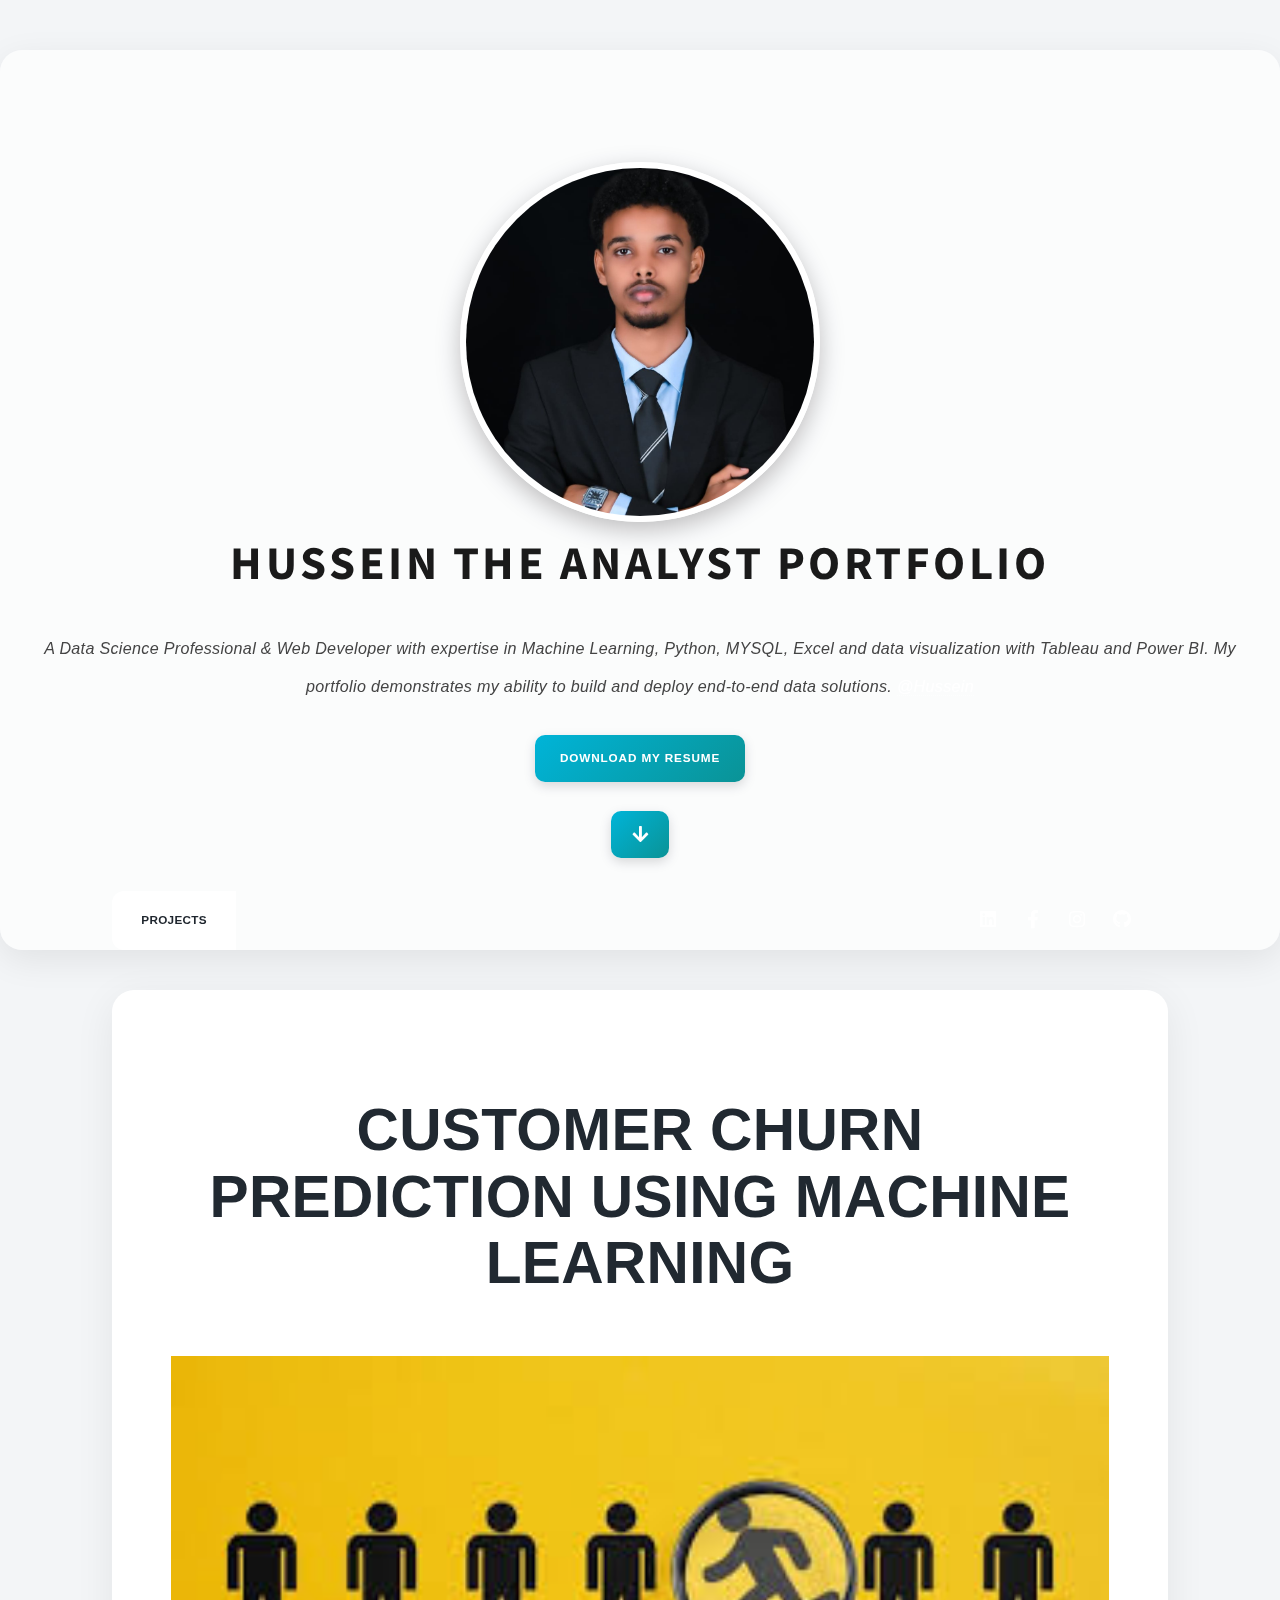
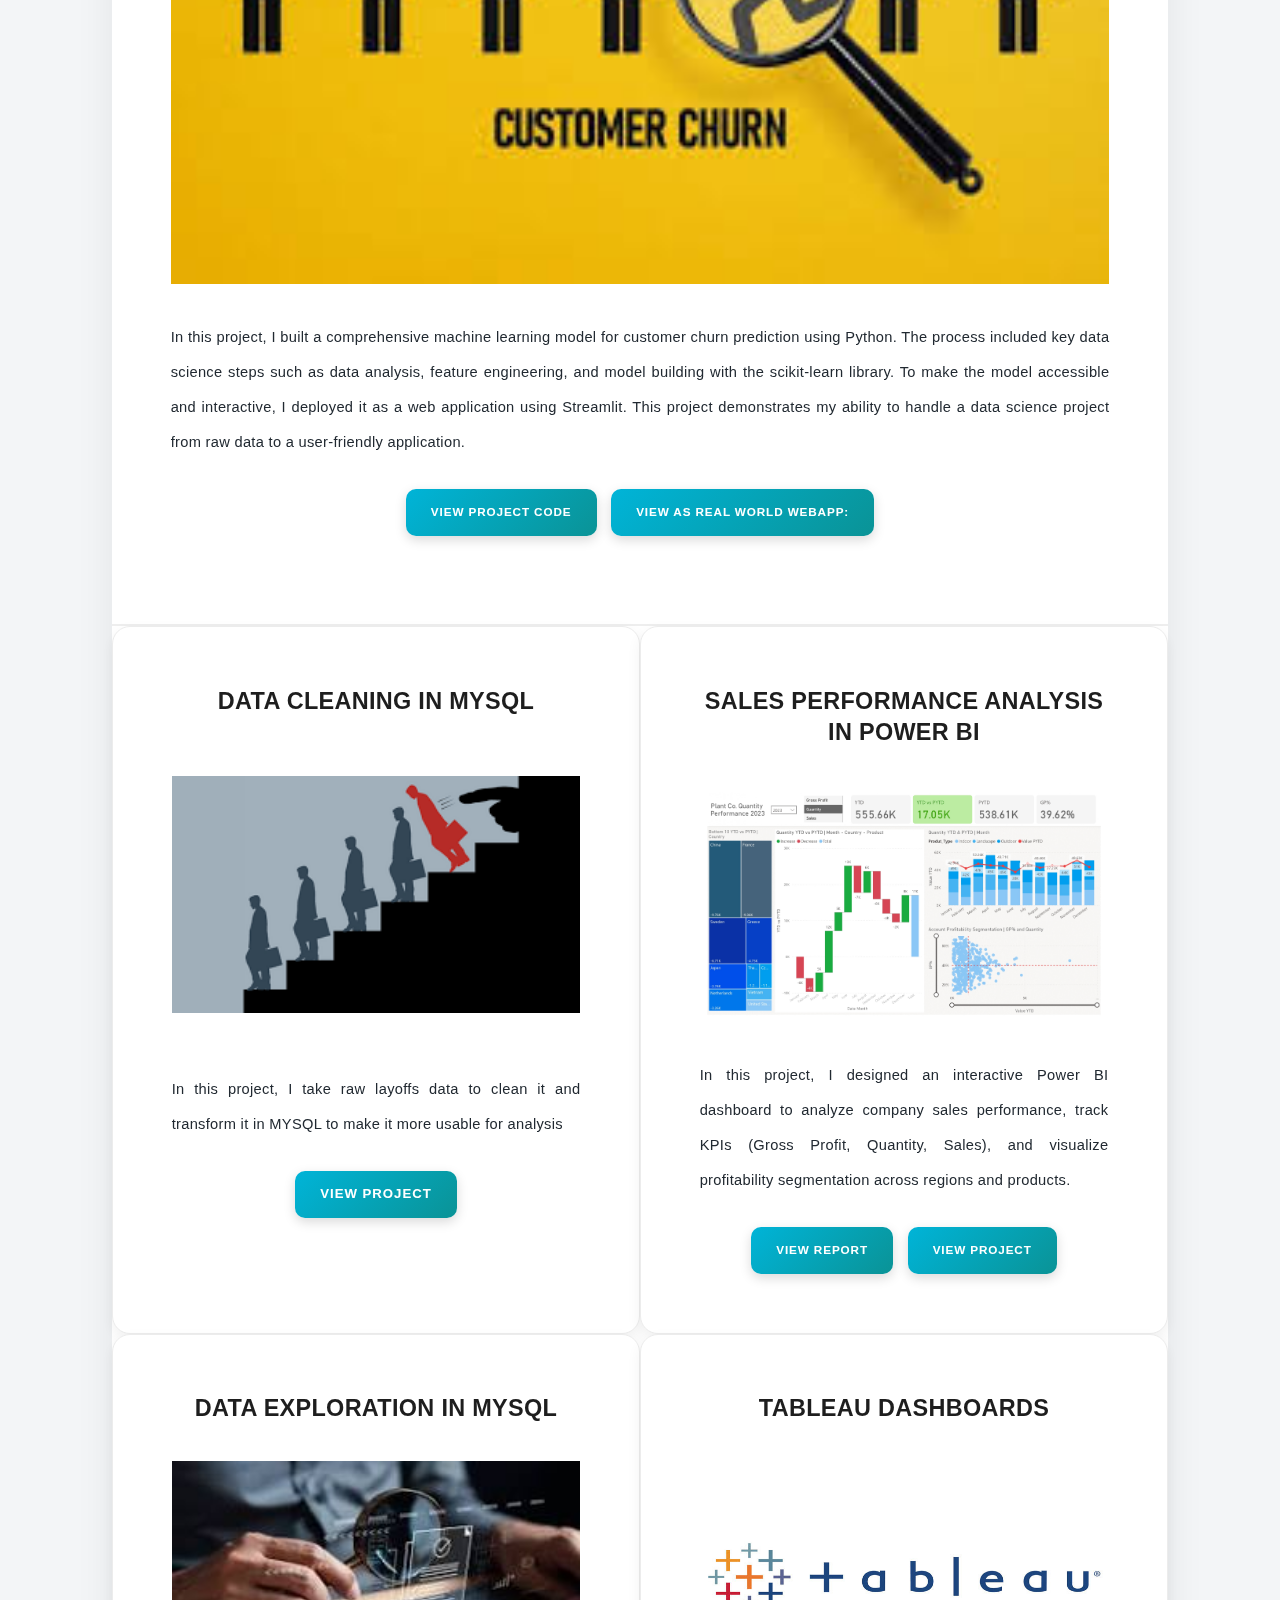
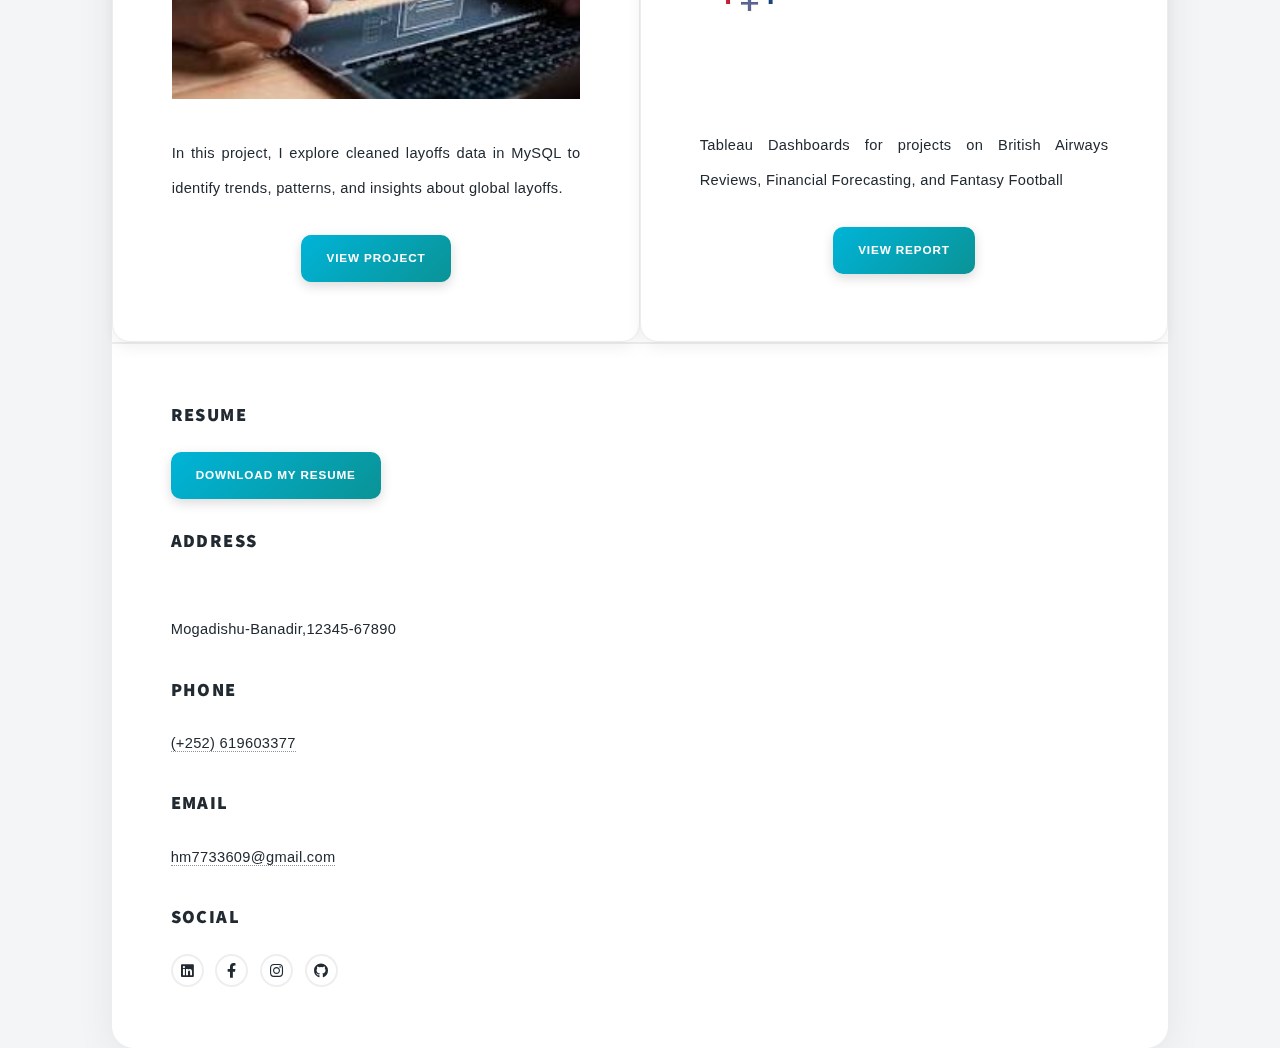
<file: index.html>
<!DOCTYPE HTML>
<html>
	<head>
		<title>Hussein The Analyst Portfolio</title>
		<meta charset="utf-8" />
		<meta name="viewport" content="width=device-width, initial-scale=1, user-scalable=no" />
		<link rel="stylesheet" href="assets/css/main.css" />
		<noscript><link rel="stylesheet" href="assets/css/noscript.css" /></noscript>
	</head>
	<body class="is-preload">

		<!-- Wrapper -->
			
				<!-- Intro -->
					<div id="intro">
						<img src="images/profile.jpg" alt="Profile Picture" class="profile-pic" />
						<h1>HUSSEIN THE ANALYST PORTFOLIO
						</h1>
						<p>A Data Science Professional & Web Developer with expertise in Machine Learning, Python, MYSQL, Excel and data visualization with Tableau and Power BI.  My portfolio demonstrates my ability to build and deploy end-to-end data solutions. <a href="www.linkedin.com/in/hussein-mohammed-aa396325b">@Hussein</a> </p>
						<ul class="actions">
    						<li><a href="files/resume.pdf" class="button" >Download My Resume</a></li>
						</ul>
						<ul class="actions">
							<li><a href="#header" class="button icon solid solo fa-arrow-down scrolly">Continue</a></li>
						</ul>
					</div>

				<!-- Header -->
					<header id="header">
						
					</header>

				<!-- Nav -->
					<nav id="nav">
						<ul class="links">
							<li class="active"><a href="index.html">Projects</a></li>
						</ul>
						<ul class="icons">
									<li><a href="https://www.linkedin.com/in/hussein-mohammed-aa396325b/" class="icon brands alt fa-linkedin"><span class="label">LinkedIn</span></a></li>
									<li><a href="https://www.facebook.com/profile.php?id=100015696407317&ref=_ig_profile_ac" class="icon brands alt fa-facebook-f"><span class="label">Facebook</span></a></li>
									<li><a href="https://www.instagram.com/zein_moha_/" class="icon brands alt fa-instagram"><span class="label">Instagram</span></a></li>
									<li><a href="https://github.com/HusseinDirie" class="icon brands alt fa-github"><span class="label">GitHub</span></a></li>
						</ul>
					</nav>

				<!-- Main -->
					<div id="main">

						<!-- Featured Post -->
							<article class="post featured">
								<header class="major">
									<h2><a href="#">Customer Churn Prediction Using Machine Learning<br />	
										</a></h2>
									</header>
									<a href="#" class="image fit"><img src="images/pic04.png" alt="" /></a>
									<p>In this project, I built a comprehensive machine learning model for customer churn prediction using Python. The process included key data science steps such as data analysis, feature engineering, and model building with the scikit-learn library. To make the model accessible and interactive, I deployed it as a web application using Streamlit. This project demonstrates my ability to handle a data science project from raw data to a user-friendly application.</p>
									<ul class="actions special">
										<li><a href="https://github.com/HusseinDirie/Customer_Churn_Prediction_Using_Machine_Learning" class="button">View Project Code</a></li>
										<li><a href="https://churn-prediction-using-ml.streamlit.app/" class="button">View as real world webapp:</a></li>
									</ul>
									
							</article>

						<!-- Posts -->
							<section class="posts">
								<article>
									<header>
										<h2><a href="#">Data Cleaning in MYSQL<br/>
									</a></h2>
								</header>
								<a href="https://github.com/HusseinDirie/PortfolioProjects/blob/main/Portfolio%20Project%20-%20Data%20Cleaning.sql" class="image main"><img src="images/pic01.png" alt="" /></a>
								<p>In this project, I take raw layoffs data to clean it and transform it in MYSQL to make it more usable for analysis</p>
								<ul class="actions special">
									<li><a href="https://github.com/HusseinDirie/PortfolioProjects/blob/main/Portfolio%20Project%20-%20Data%20Cleaning.sql" class="button large">View Project</a></li>
								</ul>
										
								</article>
								<article>
									<header>
										
										<h2><a href="https://app.powerbi.com/reportEmbed?reportId=e406df07-ebc2-4fe5-a584-5b7a613a05d4&autoAuth=true&ctid=6e379503-99a5-4b8f-b7cf-810469ebd894">SALES PERFORMANCE ANALYSIS IN POWER BI<br />
										</a></h2>
									</header>
									<a href="https://app.powerbi.com/reportEmbed?reportId=e406df07-ebc2-4fe5-a584-5b7a613a05d4&autoAuth=true&ctid=6e379503-99a5-4b8f-b7cf-810469ebd894" class="image fit"><img src="images/pic00.jpg" alt="" /></a>
									<p>In this project, I designed an interactive Power BI dashboard to analyze company sales performance, track KPIs (Gross Profit, Quantity, Sales), and visualize profitability segmentation across regions and products.</p>
									<ul class="actions special">
										<li><a href="https://app.powerbi.com/reportEmbed?reportId=e406df07-ebc2-4fe5-a584-5b7a613a05d4&autoAuth=true&ctid=6e379503-99a5-4b8f-b7cf-810469ebd894" class="button">VIEW REPORT</a></li>
										<li><a href="https://github.com/HusseinDirie/Power_Bi_portifolio_project" class="button">VIEW PROJECT</a></li>

										
									</ul>
								</article>
								<article>
									<header>
										<h2><a href="#">Data Exploration in MYSQL<br />
										</a></h2>
									</header>
									<a href="https://github.com/HusseinDirie/PortfolioProjects/blob/main/Portfolio%20Project%20-%20EDA.sql" class="image fit"><img src="images/pic02.png" alt="" /></a>
									<p> In this project, I explore cleaned layoffs data in MySQL to identify trends, patterns, and insights about global layoffs.</p>
									<ul class="actions special">
										<li><a href="https://github.com/HusseinDirie/PortfolioProjects/blob/main/Portfolio%20Project%20-%20EDA.sql" class="button">VIEW PROJECT</a></li>
										
									</ul>
										
										
								</article>
								<article>
									<header>
										
										<h2><a href="https://public.tableau.com/app/profile/hussein.mohamed7266/viz/BritishAirwaysFeedbacks/Dashboard1?publish=yes">TABLEAU DASHBOARDS<br />
										</a></h2>
									</header>
									<a href="https://public.tableau.com/app/profile/hussein.mohamed7266/viz/BritishAirwaysFeedbacks/Dashboard1?publish=yes" class="image fit"><img src="images/pic03.png" alt="" /></a>
									<p>Tableau Dashboards for projects on British Airways Reviews, Financial Forecasting, and Fantasy Football</p>
									<ul class="actions special">
										<li><a href="https://public.tableau.com/app/profile/hussein.mohamed7266/viz/BritishAirwaysFeedbacks/Dashboard1?publish=yes" class="button">VIEW REPORT</a></li>
									</ul>
								</article>
							</section>

						<section class="split contact">
							<section class="alt">
								<section>
    							<h3>Resume</h3>
    							<p><a href="files/resume.pdf" download class="button">Download My Resume</a></p>
								</section>

								<h3>Address</h3>
								<p><br />
									Mogadishu-Banadir,12345-67890</p>
							</section>
							<section>
								<h3>Phone</h3>
								<p><a href="#">(+252) 619603377 </a></p>
							</section>
							<section>
								<h3>Email</h3>
								<p><a href="#">hm7733609@gmail.com</a></p>
							</section>
							<section>
								<h3>Social</h3>
								<ul class="icons alt">
									<li><a href="https://www.linkedin.com/in/hussein-mohammed-aa396325b/" class="icon brands alt fa-linkedin"><span class="label">LinkedIn</span></a></li>
									<li><a href="https://www.facebook.com/profile.php?id=100015696407317&ref=_ig_profile_ac" class="icon brands alt fa-facebook-f"><span class="label">Facebook</span></a></li>
									<li><a href="https://www.instagram.com/zein_moha_/" class="icon brands alt fa-instagram"><span class="label">Instagram</span></a></li>
									<li><a href="https://github.com/HusseinDirie" class="icon brands alt fa-github"><span class="label">GitHub</span></a></li>
								</ul>
							</section>
						</section>
					</footer>

			</div>

		<!-- Scripts -->
			<script src="assets/js/jquery.min.js"></script>
			<script src="assets/js/jquery.scrollex.min.js"></script>
			<script src="assets/js/jquery.scrolly.min.js"></script>
			<script src="assets/js/browser.min.js"></script>
			<script src="assets/js/breakpoints.min.js"></script>
			<script src="assets/js/util.js"></script>
			<script src="assets/js/main.js"></script>

	</body>
</html>
</file>
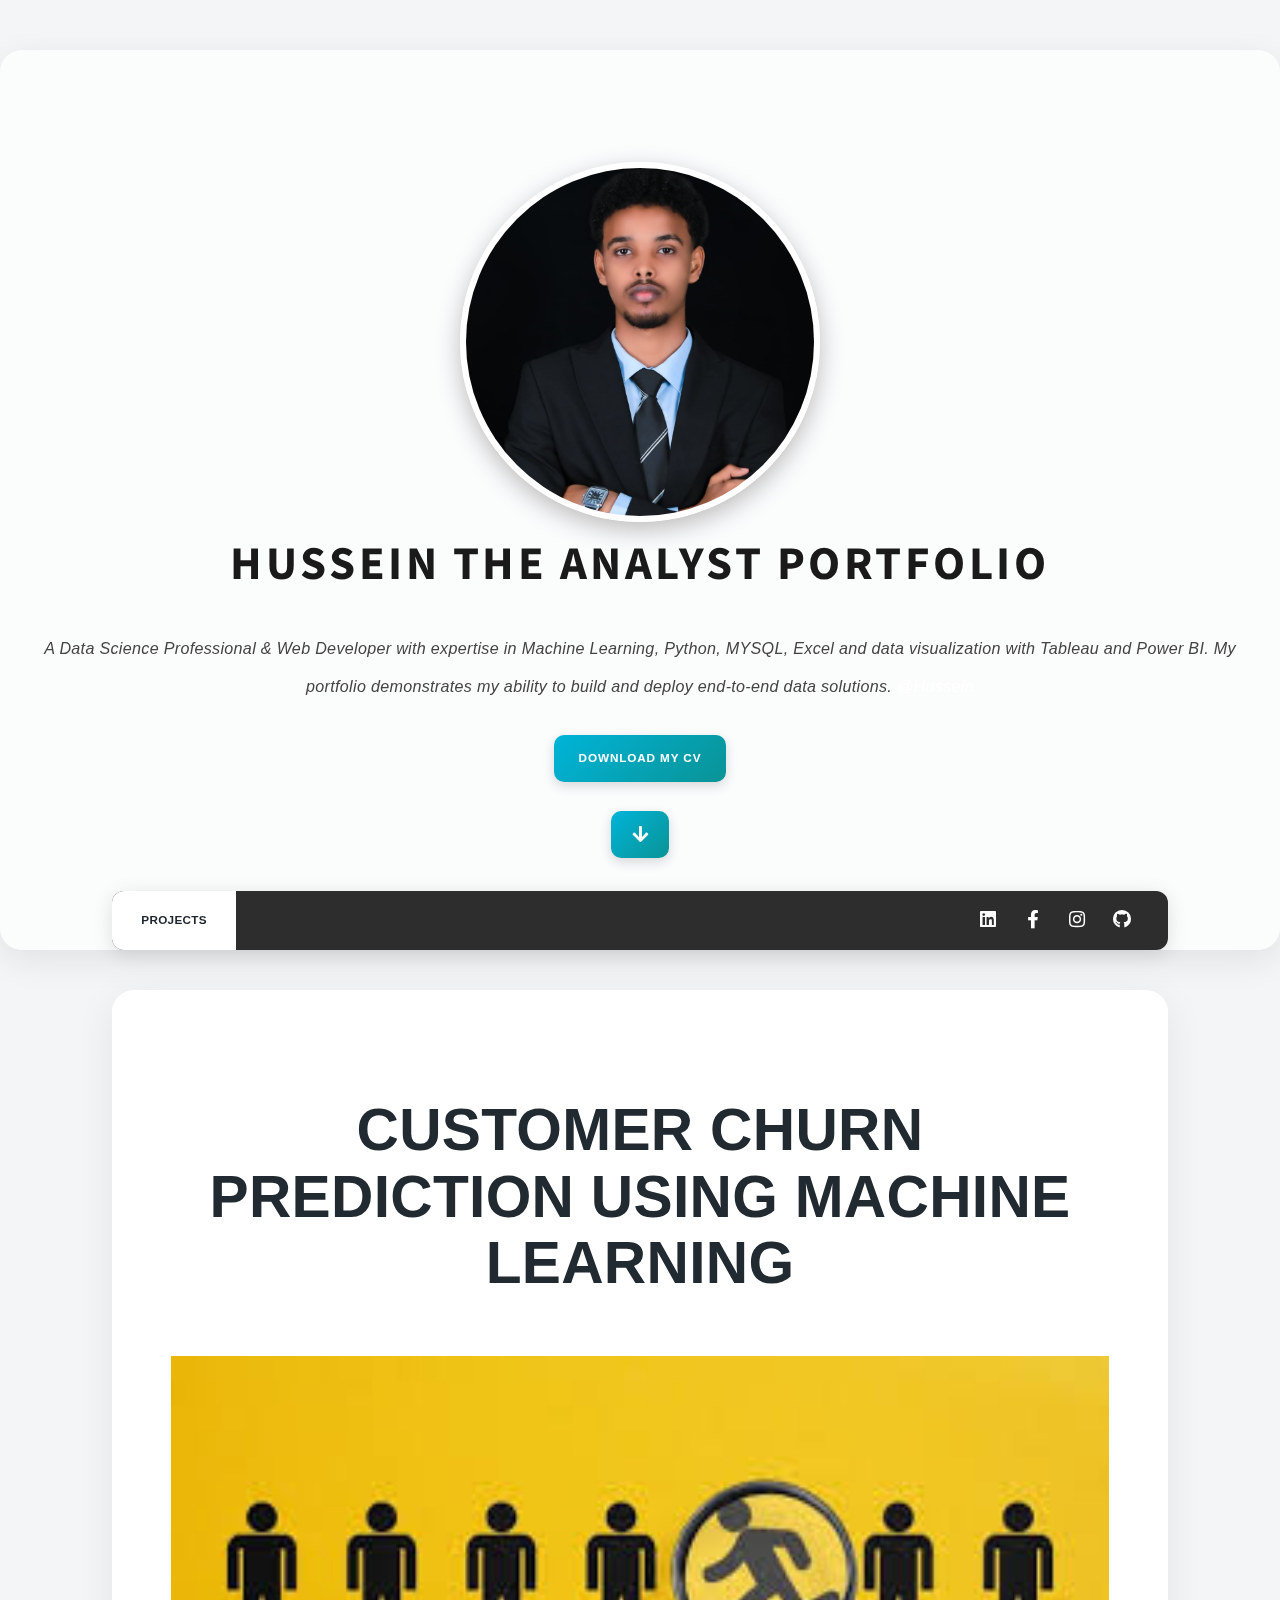
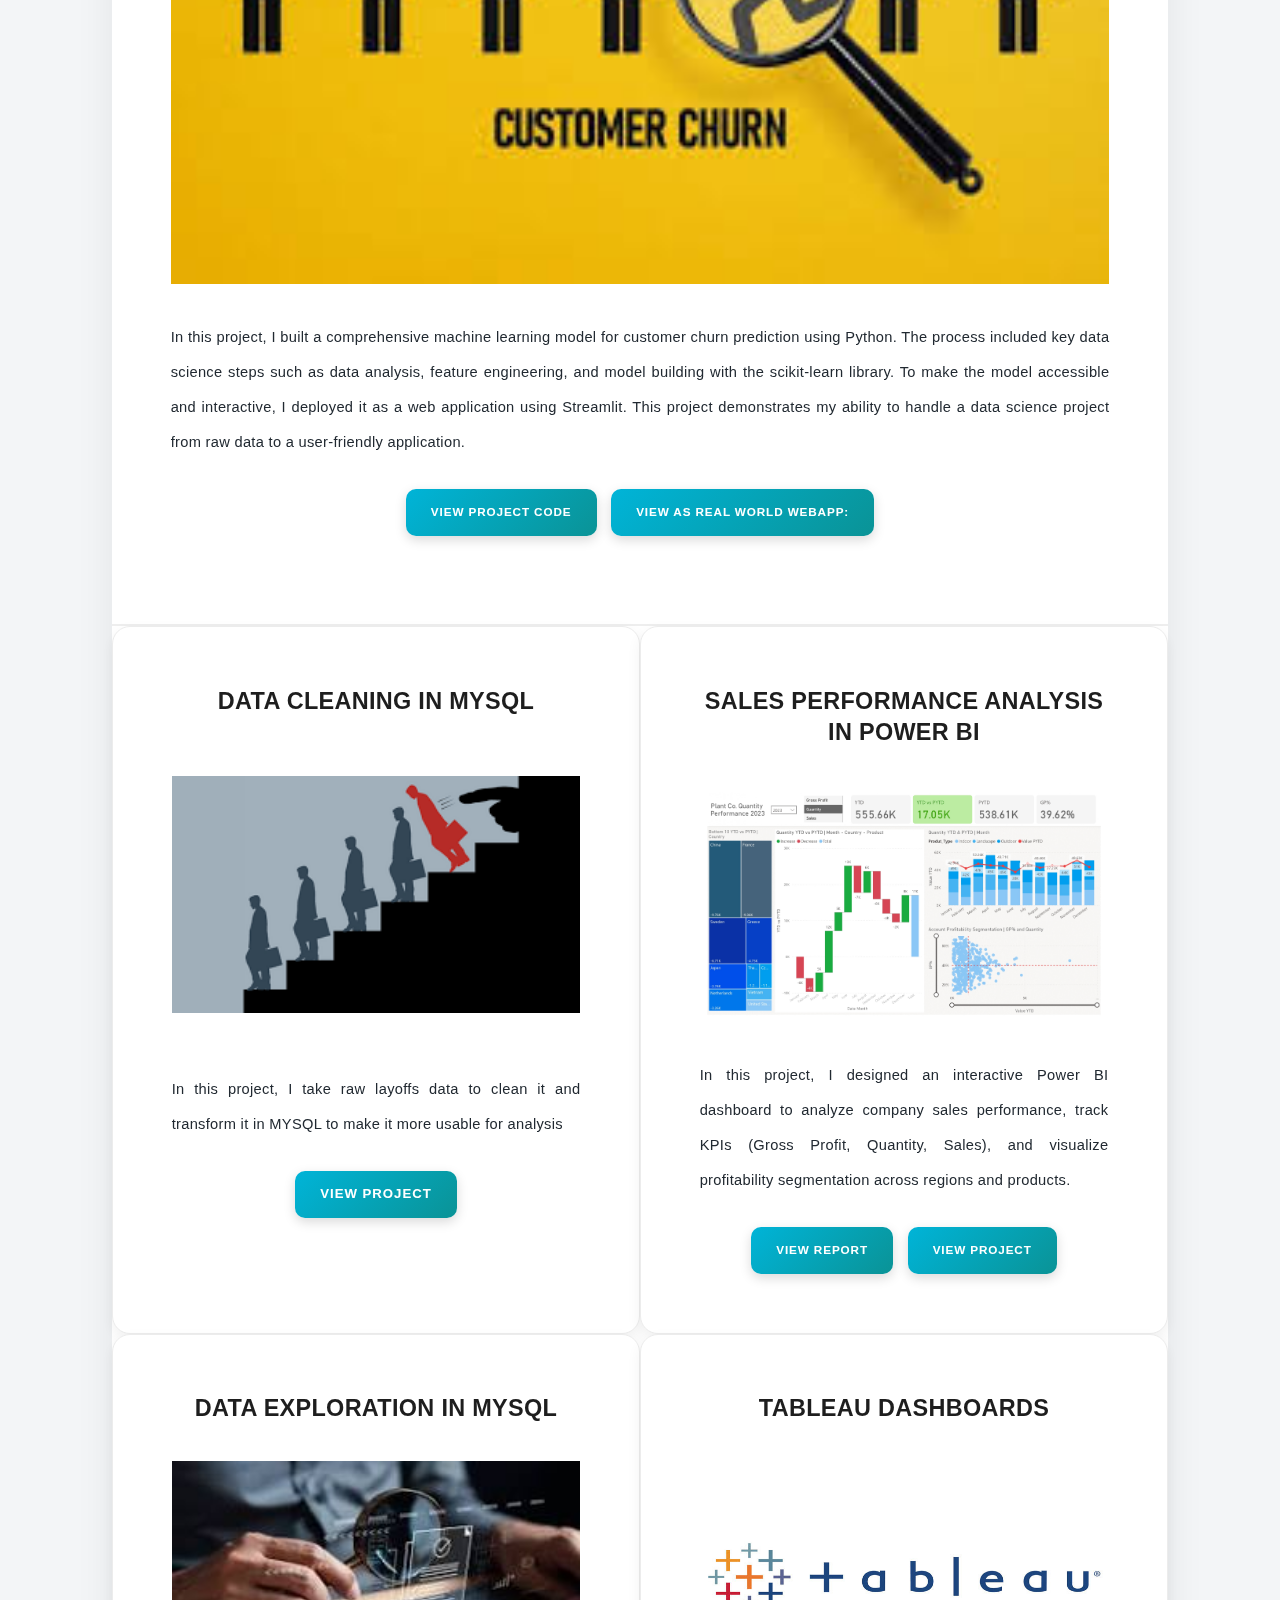
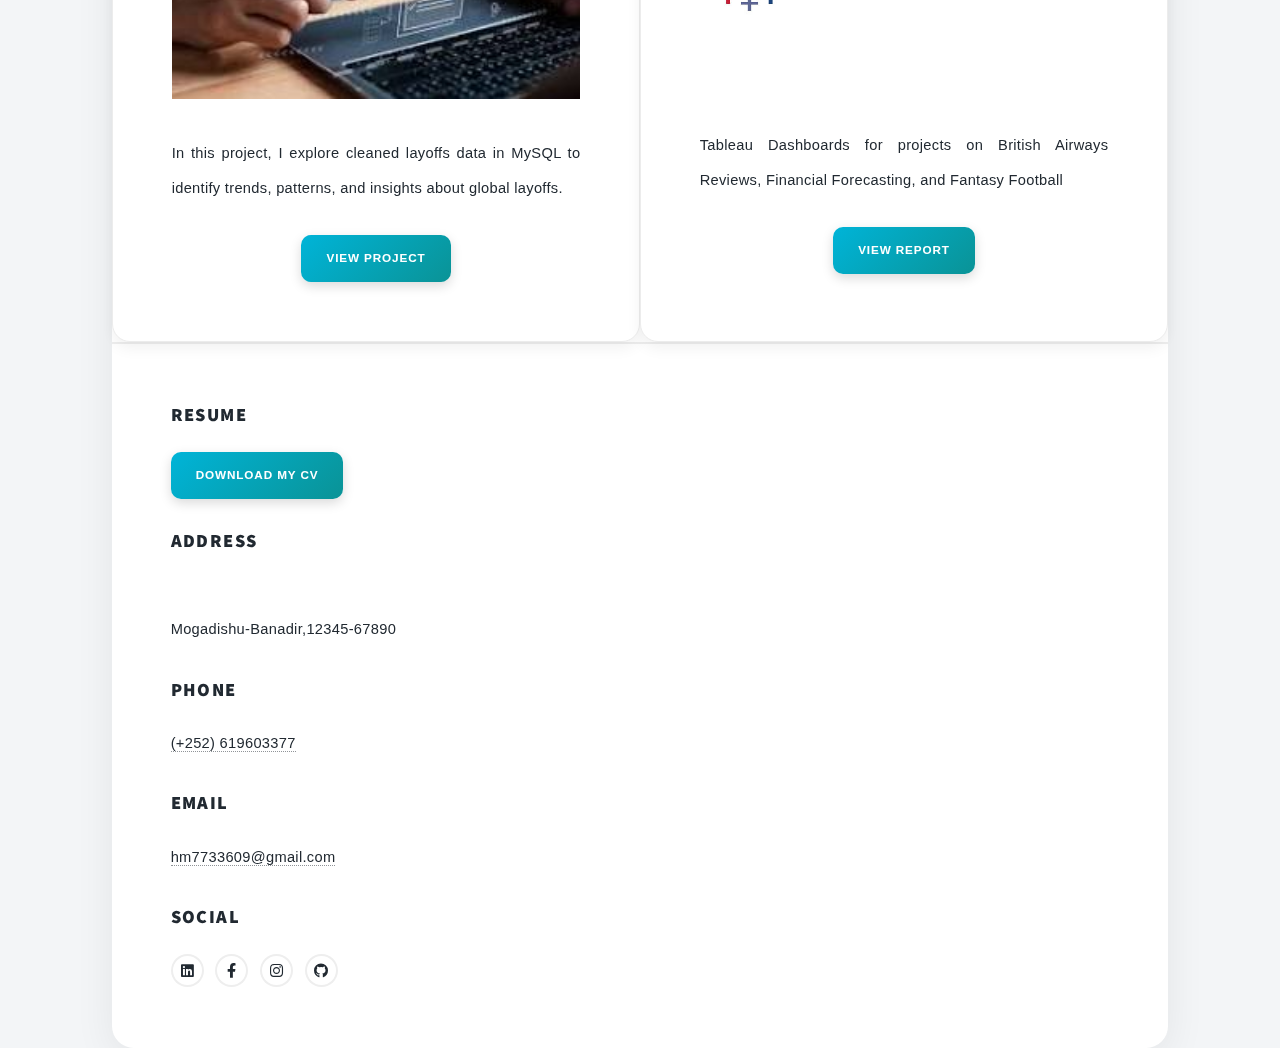
<file: PortfolioWeb/index.html>
<!DOCTYPE HTML>
<html>
	<head>
		<title>Hussein The Analyst Portfolio</title>
		<meta charset="utf-8" />
		<meta name="viewport" content="width=device-width, initial-scale=1, user-scalable=no" />
		<link rel="stylesheet" href="assets/css/main.css" />
		<noscript><link rel="stylesheet" href="assets/css/noscript.css" /></noscript>
	</head>
	<body class="is-preload">

		<!-- Wrapper -->
			
				<!-- Intro -->
					<div id="intro">
						<img src="images/profile.jpg" alt="Profile Picture" class="profile-pic" />
						<h1>HUSSEIN THE ANALYST PORTFOLIO
						</h1>
						<p>A Data Science Professional & Web Developer with expertise in Machine Learning, Python, MYSQL, Excel and data visualization with Tableau and Power BI.  My portfolio demonstrates my ability to build and deploy end-to-end data solutions. <a href="www.linkedin.com/in/hussein-mohammed-aa396325b">@Hussein</a> </p>
						<ul class="actions">
    						<li><a href="files/CV.pdf" class="button" >Download My CV</a></li>
						</ul>
						<ul class="actions">
							<li><a href="#header" class="button icon solid solo fa-arrow-down scrolly">Continue</a></li>
						</ul>
					</div>

				<!-- Header -->
					<header id="header">
						
					</header>

				<!-- Nav -->
					<nav id="nav">
						<ul class="links">
							<li class="active"><a href="index.html">Projects</a></li>
						</ul>
						<ul class="icons">
									<li><a href="https://www.linkedin.com/in/hussein-mohammed-aa396325b/" class="icon brands alt fa-linkedin"><span class="label">LinkedIn</span></a></li>
									<li><a href="https://www.facebook.com/profile.php?id=100015696407317&ref=_ig_profile_ac" class="icon brands alt fa-facebook-f"><span class="label">Facebook</span></a></li>
									<li><a href="https://www.instagram.com/zein_moha_/" class="icon brands alt fa-instagram"><span class="label">Instagram</span></a></li>
									<li><a href="https://github.com/HusseinDirie" class="icon brands alt fa-github"><span class="label">GitHub</span></a></li>
						</ul>
					</nav>

				<!-- Main -->
					<div id="main">

						<!-- Featured Post -->
							<article class="post featured">
								<header class="major">
									<h2><a href="#">Customer Churn Prediction Using Machine Learning<br />	
										</a></h2>
									</header>
									<a href="#" class="image fit"><img src="images/pic04.png" alt="" /></a>
									<p>In this project, I built a comprehensive machine learning model for customer churn prediction using Python. The process included key data science steps such as data analysis, feature engineering, and model building with the scikit-learn library. To make the model accessible and interactive, I deployed it as a web application using Streamlit. This project demonstrates my ability to handle a data science project from raw data to a user-friendly application.</p>
									<ul class="actions special">
										<li><a href="https://github.com/HusseinDirie/Customer_Churn_Prediction_Using_Machine_Learning" class="button">View Project Code</a></li>
										<li><a href="https://churn-prediction-using-ml.streamlit.app/" class="button">View as real world webapp:</a></li>
									</ul>
									
							</article>

						<!-- Posts -->
							<section class="posts">
								<article>
									<header>
										<h2><a href="#">Data Cleaning in MYSQL<br/>
									</a></h2>
								</header>
								<a href="https://github.com/HusseinDirie/PortfolioProjects/blob/main/Portfolio%20Project%20-%20Data%20Cleaning.sql" class="image main"><img src="images/pic01.png" alt="" /></a>
								<p>In this project, I take raw layoffs data to clean it and transform it in MYSQL to make it more usable for analysis</p>
								<ul class="actions special">
									<li><a href="https://github.com/HusseinDirie/PortfolioProjects/blob/main/Portfolio%20Project%20-%20Data%20Cleaning.sql" class="button large">View Project</a></li>
								</ul>
										
								</article>
								<article>
									<header>
										
										<h2><a href="https://app.powerbi.com/reportEmbed?reportId=e406df07-ebc2-4fe5-a584-5b7a613a05d4&autoAuth=true&ctid=6e379503-99a5-4b8f-b7cf-810469ebd894">SALES PERFORMANCE ANALYSIS IN POWER BI<br />
										</a></h2>
									</header>
									<a href="https://app.powerbi.com/reportEmbed?reportId=e406df07-ebc2-4fe5-a584-5b7a613a05d4&autoAuth=true&ctid=6e379503-99a5-4b8f-b7cf-810469ebd894" class="image fit"><img src="images/pic00.jpg" alt="" /></a>
									<p>In this project, I designed an interactive Power BI dashboard to analyze company sales performance, track KPIs (Gross Profit, Quantity, Sales), and visualize profitability segmentation across regions and products.</p>
									<ul class="actions special">
										<li><a href="https://app.powerbi.com/reportEmbed?reportId=e406df07-ebc2-4fe5-a584-5b7a613a05d4&autoAuth=true&ctid=6e379503-99a5-4b8f-b7cf-810469ebd894" class="button">VIEW REPORT</a></li>
										<li><a href="https://github.com/HusseinDirie/Power_Bi_portifolio_project" class="button">VIEW PROJECT</a></li>

										
									</ul>
								</article>
								<article>
									<header>
										<h2><a href="#">Data Exploration in MYSQL<br />
										</a></h2>
									</header>
									<a href="https://github.com/HusseinDirie/PortfolioProjects/blob/main/Portfolio%20Project%20-%20EDA.sql" class="image fit"><img src="images/pic02.png" alt="" /></a>
									<p> In this project, I explore cleaned layoffs data in MySQL to identify trends, patterns, and insights about global layoffs.</p>
									<ul class="actions special">
										<li><a href="https://github.com/HusseinDirie/PortfolioProjects/blob/main/Portfolio%20Project%20-%20EDA.sql" class="button">VIEW PROJECT</a></li>
										
									</ul>
										
										
								</article>
								<article>
									<header>
										
										<h2><a href="https://public.tableau.com/app/profile/hussein.mohamed7266/viz/BritishAirwaysFeedbacks/Dashboard1?publish=yes">TABLEAU DASHBOARDS<br />
										</a></h2>
									</header>
									<a href="https://public.tableau.com/app/profile/hussein.mohamed7266/viz/BritishAirwaysFeedbacks/Dashboard1?publish=yes" class="image fit"><img src="images/pic03.png" alt="" /></a>
									<p>Tableau Dashboards for projects on British Airways Reviews, Financial Forecasting, and Fantasy Football</p>
									<ul class="actions special">
										<li><a href="https://public.tableau.com/app/profile/hussein.mohamed7266/viz/BritishAirwaysFeedbacks/Dashboard1?publish=yes" class="button">VIEW REPORT</a></li>
									</ul>
								</article>
							</section>

						<section class="split contact">
							<section class="alt">
								<section>
    							<h3>Resume</h3>
    							<p><a href="files/CV.pdf" download class="button">Download My CV</a></p>
								</section>

								<h3>Address</h3>
								<p><br />
									Mogadishu-Banadir,12345-67890</p>
							</section>
							<section>
								<h3>Phone</h3>
								<p><a href="#">(+252) 619603377 </a></p>
							</section>
							<section>
								<h3>Email</h3>
								<p><a href="#">hm7733609@gmail.com</a></p>
							</section>
							<section>
								<h3>Social</h3>
								<ul class="icons alt">
									<li><a href="https://www.linkedin.com/in/hussein-mohammed-aa396325b/" class="icon brands alt fa-linkedin"><span class="label">LinkedIn</span></a></li>
									<li><a href="https://www.facebook.com/profile.php?id=100015696407317&ref=_ig_profile_ac" class="icon brands alt fa-facebook-f"><span class="label">Facebook</span></a></li>
									<li><a href="https://www.instagram.com/zein_moha_/" class="icon brands alt fa-instagram"><span class="label">Instagram</span></a></li>
									<li><a href="https://github.com/HusseinDirie" class="icon brands alt fa-github"><span class="label">GitHub</span></a></li>
								</ul>
							</section>
						</section>
					</footer>

			</div>

		<!-- Scripts -->
			<script src="assets/js/jquery.min.js"></script>
			<script src="assets/js/jquery.scrollex.min.js"></script>
			<script src="assets/js/jquery.scrolly.min.js"></script>
			<script src="assets/js/browser.min.js"></script>
			<script src="assets/js/breakpoints.min.js"></script>
			<script src="assets/js/util.js"></script>
			<script src="assets/js/main.js"></script>

	</body>
</html>
</file>
<file: assets/css/main.css>
@import url(fontawesome-all.min.css);
@import url("https://fonts.googleapis.com/css?family=Merriweather:300,700,300italic,700italic|Source+Sans+Pro:900");

/*
	Massively by HTML5 UP
	html5up.net | @ajlkn
	Free for personal and commercial use under the CCA 3.0 license (html5up.net/license)
*/

html, body, div, span, applet, object,
iframe, h1, h2, h3, h4, h5, h6, p, blockquote,
pre, a, abbr, acronym, address, big, cite,
code, del, dfn, em, img, ins, kbd, q, s, samp,
small, strike, strong, sub, sup, tt, var, b,
u, i, center, dl, dt, dd, ol, ul, li, fieldset,
form, label, legend, table, caption, tbody,
tfoot, thead, tr, th, td, article, aside,
canvas, details, embed, figure, figcaption,
footer, header, hgroup, menu, nav, output, ruby,
section, summary, time, mark, audio, video {
	margin: 0;
	padding: 0;
	border: 0;
	font-size: 100%;
	font: inherit;
	vertical-align: baseline;}

article, aside, details, figcaption, figure,
footer, header, hgroup, menu, nav, section {
	display: block;}

body {
	line-height: 1;
}

ol, ul {
	list-style: none;
}

blockquote, q {
	quotes: none;
}

	blockquote:before, blockquote:after, q:before, q:after {
		content: '';
		content: none;
	}

table {
	border-collapse: collapse;
	border-spacing: 0;
}

body {
	-webkit-text-size-adjust: none;
}

mark {
	background-color: transparent;
	color: inherit;
}

input::-moz-focus-inner {
	border: 0;
	padding: 0;
}

input, select, textarea {
	-moz-appearance: none;
	-webkit-appearance: none;
	-ms-appearance: none;
	appearance: none;
}
.profile-pic {
    width: 400px;
    height:400px;
    border-radius: 50%;
    display: block;
    margin: 0 auto 20px auto;
    box-shadow: 0 4px 15px rgba(0,0,0,0.3);
}


/* Basic */

	@-ms-viewport {
		width: device-width;
	}

	body {
		-ms-overflow-style: scrollbar;
	}

	@media screen and (max-width: 480px) {

		html, body {
			min-width: 320px;
		}

	}

	html {
		box-sizing: border-box;
	}

	*, *:before, *:after {
		box-sizing: inherit;
	}

	body {
		background-color: #1e252d;
	}

		body.is-preload *, body.is-preload *:before, body.is-preload *:after {
			-moz-animation: none !important;
			-webkit-animation: none !important;
			-ms-animation: none !important;
			animation: none !important;
			-moz-transition: none !important;
			-webkit-transition: none !important;
			-ms-transition: none !important;
			transition: none !important;
		}

/* Type */

	html {
		font-size: 16pt;
	}

		@media screen and (max-width: 1680px) {

			html {
				font-size: 12pt;
			}

		}

		@media screen and (max-width: 1280px) {

			html {
				font-size: 11pt;
			}

		}

		@media screen and (max-width: 360px) {

			html {
				font-size: 10pt;
			}

		}

	body {
		color: #212931;
	}

	body, input, select, textarea {
		font-family: "Merriweather", Georgia, serif;
		font-weight: 300;
		font-size: 1rem;
		line-height: 2.375;
	}

	a {
		-moz-transition: color 0.2s ease-in-out, background-color 0.2s ease-in-out, border-color 0.2s ease-in-out, box-shadow 0.2s ease-in-out;
		-webkit-transition: color 0.2s ease-in-out, background-color 0.2s ease-in-out, border-color 0.2s ease-in-out, box-shadow 0.2s ease-in-out;
		-ms-transition: color 0.2s ease-in-out, background-color 0.2s ease-in-out, border-color 0.2s ease-in-out, box-shadow 0.2s ease-in-out;
		transition: color 0.2s ease-in-out, background-color 0.2s ease-in-out, border-color 0.2s ease-in-out, box-shadow 0.2s ease-in-out;
		border-bottom: dotted 1px;
		text-decoration: none;
	}

		a:hover {
			border-bottom-color: transparent;
		}

	strong, b {
		font-weight: 600;
	}

	em, i {
		font-style: italic;
	}

	p {
		text-align: justify;
		margin: 0 0 2rem 0;
	}

	h1, h2, h3, h4, h5, h6 {
		font-family: "Source Sans Pro", Helvetica, sans-serif;
		font-weight: 900;
		line-height: 1.5;
		letter-spacing: 0.075em;
		text-transform: uppercase;
		margin: 0 0 1rem 0;
	}

		h1 a, h2 a, h3 a, h4 a, h5 a, h6 a {
			border-bottom: 0;
			color: inherit;
			text-decoration: none;
		}

	h1 {
		font-size: 4rem;
		line-height: 1.1;
		margin: 0 0 2rem 0;
	}

	h2 {
		font-size: 1.75rem;
		line-height: 1.3;
		margin: 0 0 1.5rem 0;
	}

	h3 {
		font-size: 1.25rem;
		margin: 0 0 1.5rem 0;
	}

	h4 {
		font-size: 1rem;
	}

	h5 {
		font-size: 0.9rem;
	}

	h6 {
		font-size: 0.8rem;
	}

	sub {
		font-size: 0.8rem;
		position: relative;
		top: 0.5rem;
	}

	sup {
		font-size: 0.8rem;
		position: relative;
		top: -0.5rem;
	}

	blockquote {
		border-left: solid 4px;
		font-style: italic;
		margin: 0 0 2rem 0;
		padding: 0.5rem 0 0.5rem 2rem;
	}

	code {
		border: solid 2px;
		font-family: "Courier New", monospace;
		font-size: 0.9rem;
		margin: 0 0.25rem;
		padding: 0.25rem 0.65rem;
	}

	pre {
		-webkit-overflow-scrolling: touch;
		font-family: "Courier New", monospace;
		font-size: 0.9rem;
		margin: 0 0 2rem 0;
	}

		pre code {
			display: block;
			line-height: 1.75;
			padding: 1rem 1.5rem;
			overflow-x: auto;
		}

	hr {
		border: 0;
		border-bottom: solid 2px;
		margin: 3rem 0;
	}

		hr.major {
			margin: 5rem 0;
		}

	.align-left {
		text-align: left;
	}

	.align-center {
		text-align: center;
	}

	.align-right {
		text-align: right;
	}

	input, select, textarea {
		color: #212931;
	}

	a {
		color: #212931;
		border-bottom-color: rgba(33, 41, 49, 0.5);
	}

		a:hover {
			border-bottom-color: transparent;
			color: #18bfef !important;
		}

	strong, b {
		color: #212931;
	}

	h1, h2, h3, h4, h5, h6 {
		color: #212931;
	}

	blockquote {
		border-left-color: #eeeeee;
	}

	code {
		background: rgba(220, 220, 220, 0.25);
		border-color: #eeeeee;
	}

	hr {
		border-bottom-color: #eeeeee;
	}

/* Row */

	.row {
		display: flex;
		flex-wrap: wrap;
		box-sizing: border-box;
		align-items: stretch;
	}

		.row > * {
			box-sizing: border-box;
		}

		.row.gtr-uniform > * > :last-child {
			margin-bottom: 0;
		}

		.row.aln-left {
			justify-content: flex-start;
		}

		.row.aln-center {
			justify-content: center;
		}

		.row.aln-right {
			justify-content: flex-end;
		}

		.row.aln-top {
			align-items: flex-start;
		}

		.row.aln-middle {
			align-items: center;
		}

		.row.aln-bottom {
			align-items: flex-end;
		}

		.row > .imp {
			order: -1;
		}

		.row > .col-1 {
			width: 8.33333%;
		}

		.row > .off-1 {
			margin-left: 8.33333%;
		}

		.row > .col-2 {
			width: 16.66667%;
		}

		.row > .off-2 {
			margin-left: 16.66667%;
		}

		.row > .col-3 {
			width: 25%;
		}

		.row > .off-3 {
			margin-left: 25%;
		}

		.row > .col-4 {
			width: 33.33333%;
		}

		.row > .off-4 {
			margin-left: 33.33333%;
		}

		.row > .col-5 {
			width: 41.66667%;
		}

		.row > .off-5 {
			margin-left: 41.66667%;
		}

		.row > .col-6 {
			width: 50%;
		}

		.row > .off-6 {
			margin-left: 50%;
		}

		.row > .col-7 {
			width: 58.33333%;
		}

		.row > .off-7 {
			margin-left: 58.33333%;
		}

		.row > .col-8 {
			width: 66.66667%;
		}

		.row > .off-8 {
			margin-left: 66.66667%;
		}

		.row > .col-9 {
			width: 75%;
		}

		.row > .off-9 {
			margin-left: 75%;
		}

		.row > .col-10 {
			width: 83.33333%;
		}

		.row > .off-10 {
			margin-left: 83.33333%;
		}

		.row > .col-11 {
			width: 91.66667%;
		}

		.row > .off-11 {
			margin-left: 91.66667%;
		}

		.row > .col-12 {
			width: 100%;
		}

		.row > .off-12 {
			margin-left: 100%;
		}

		.row.gtr-0 {
			margin-top: 0;
			margin-left: 0rem;
		}

			.row.gtr-0 > * {
				padding: 0 0 0 0rem;
			}

			.row.gtr-0.gtr-uniform {
				margin-top: 0rem;
			}

				.row.gtr-0.gtr-uniform > * {
					padding-top: 0rem;
				}

		.row.gtr-25 {
			margin-top: 0;
			margin-left: -0.375rem;
		}

			.row.gtr-25 > * {
				padding: 0 0 0 0.375rem;
			}

			.row.gtr-25.gtr-uniform {
				margin-top: -0.375rem;
			}

				.row.gtr-25.gtr-uniform > * {
					padding-top: 0.375rem;
				}

		.row.gtr-50 {
			margin-top: 0;
			margin-left: -0.75rem;
		}

			.row.gtr-50 > * {
				padding: 0 0 0 0.75rem;
			}

			.row.gtr-50.gtr-uniform {
				margin-top: -0.75rem;
			}

				.row.gtr-50.gtr-uniform > * {
					padding-top: 0.75rem;
				}

		.row {
			margin-top: 0;
			margin-left: -1.5rem;
		}

			.row > * {
				padding: 0 0 0 1.5rem;
			}

			.row.gtr-uniform {
				margin-top: -1.5rem;
			}

				.row.gtr-uniform > * {
					padding-top: 1.5rem;
				}

		.row.gtr-150 {
			margin-top: 0;
			margin-left: -2.25rem;
		}

			.row.gtr-150 > * {
				padding: 0 0 0 2.25rem;
			}

			.row.gtr-150.gtr-uniform {
				margin-top: -2.25rem;
			}

				.row.gtr-150.gtr-uniform > * {
					padding-top: 2.25rem;
				}

		.row.gtr-200 {
			margin-top: 0;
			margin-left: -3rem;
		}

			.row.gtr-200 > * {
				padding: 0 0 0 3rem;
			}

			.row.gtr-200.gtr-uniform {
				margin-top: -3rem;
			}

				.row.gtr-200.gtr-uniform > * {
					padding-top: 3rem;
				}

		@media screen and (max-width: 1680px) {

			.row {
				display: flex;
				flex-wrap: wrap;
				box-sizing: border-box;
				align-items: stretch;
			}

				.row > * {
					box-sizing: border-box;
				}

				.row.gtr-uniform > * > :last-child {
					margin-bottom: 0;
				}

				.row.aln-left {
					justify-content: flex-start;
				}

				.row.aln-center {
					justify-content: center;
				}

				.row.aln-right {
					justify-content: flex-end;
				}

				.row.aln-top {
					align-items: flex-start;
				}

				.row.aln-middle {
					align-items: center;
				}

				.row.aln-bottom {
					align-items: flex-end;
				}

				.row > .imp-xlarge {
					order: -1;
				}

				.row > .col-1-xlarge {
					width: 8.33333%;
				}

				.row > .off-1-xlarge {
					margin-left: 8.33333%;
				}

				.row > .col-2-xlarge {
					width: 16.66667%;
				}

				.row > .off-2-xlarge {
					margin-left: 16.66667%;
				}

				.row > .col-3-xlarge {
					width: 25%;
				}

				.row > .off-3-xlarge {
					margin-left: 25%;
				}

				.row > .col-4-xlarge {
					width: 33.33333%;
				}

				.row > .off-4-xlarge {
					margin-left: 33.33333%;
				}

				.row > .col-5-xlarge {
					width: 41.66667%;
				}

				.row > .off-5-xlarge {
					margin-left: 41.66667%;
				}

				.row > .col-6-xlarge {
					width: 50%;
				}

				.row > .off-6-xlarge {
					margin-left: 50%;
				}

				.row > .col-7-xlarge {
					width: 58.33333%;
				}

				.row > .off-7-xlarge {
					margin-left: 58.33333%;
				}

				.row > .col-8-xlarge {
					width: 66.66667%;
				}

				.row > .off-8-xlarge {
					margin-left: 66.66667%;
				}

				.row > .col-9-xlarge {
					width: 75%;
				}

				.row > .off-9-xlarge {
					margin-left: 75%;
				}

				.row > .col-10-xlarge {
					width: 83.33333%;
				}

				.row > .off-10-xlarge {
					margin-left: 83.33333%;
				}

				.row > .col-11-xlarge {
					width: 91.66667%;
				}

				.row > .off-11-xlarge {
					margin-left: 91.66667%;
				}

				.row > .col-12-xlarge {
					width: 100%;
				}

				.row > .off-12-xlarge {
					margin-left: 100%;
				}

				.row.gtr-0 {
					margin-top: 0;
					margin-left: 0rem;
				}

					.row.gtr-0 > * {
						padding: 0 0 0 0rem;
					}

					.row.gtr-0.gtr-uniform {
						margin-top: 0rem;
					}

						.row.gtr-0.gtr-uniform > * {
							padding-top: 0rem;
						}

				.row.gtr-25 {
					margin-top: 0;
					margin-left: -0.375rem;
				}

					.row.gtr-25 > * {
						padding: 0 0 0 0.375rem;
					}

					.row.gtr-25.gtr-uniform {
						margin-top: -0.375rem;
					}

						.row.gtr-25.gtr-uniform > * {
							padding-top: 0.375rem;
						}

				.row.gtr-50 {
					margin-top: 0;
					margin-left: -0.75rem;
				}

					.row.gtr-50 > * {
						padding: 0 0 0 0.75rem;
					}

					.row.gtr-50.gtr-uniform {
						margin-top: -0.75rem;
					}

						.row.gtr-50.gtr-uniform > * {
							padding-top: 0.75rem;
						}

				.row {
					margin-top: 0;
					margin-left: -1.5rem;
				}

					.row > * {
						padding: 0 0 0 1.5rem;
					}

					.row.gtr-uniform {
						margin-top: -1.5rem;
					}

						.row.gtr-uniform > * {
							padding-top: 1.5rem;
						}

				.row.gtr-150 {
					margin-top: 0;
					margin-left: -2.25rem;
				}

					.row.gtr-150 > * {
						padding: 0 0 0 2.25rem;
					}

					.row.gtr-150.gtr-uniform {
						margin-top: -2.25rem;
					}

						.row.gtr-150.gtr-uniform > * {
							padding-top: 2.25rem;
						}

				.row.gtr-200 {
					margin-top: 0;
					margin-left: -3rem;
				}

					.row.gtr-200 > * {
						padding: 0 0 0 3rem;
					}

					.row.gtr-200.gtr-uniform {
						margin-top: -3rem;
					}

						.row.gtr-200.gtr-uniform > * {
							padding-top: 3rem;
						}

		}

		@media screen and (max-width: 1280px) {

			.row {
				display: flex;
				flex-wrap: wrap;
				box-sizing: border-box;
				align-items: stretch;
			}

				.row > * {
					box-sizing: border-box;
				}

				.row.gtr-uniform > * > :last-child {
					margin-bottom: 0;
				}

				.row.aln-left {
					justify-content: flex-start;
				}

				.row.aln-center {
					justify-content: center;
				}

				.row.aln-right {
					justify-content: flex-end;
				}

				.row.aln-top {
					align-items: flex-start;
				}

				.row.aln-middle {
					align-items: center;
				}

				.row.aln-bottom {
					align-items: flex-end;
				}

				.row > .imp-large {
					order: -1;
				}

				.row > .col-1-large {
					width: 8.33333%;
				}

				.row > .off-1-large {
					margin-left: 8.33333%;
				}

				.row > .col-2-large {
					width: 16.66667%;
				}

				.row > .off-2-large {
					margin-left: 16.66667%;
				}

				.row > .col-3-large {
					width: 25%;
				}

				.row > .off-3-large {
					margin-left: 25%;
				}

				.row > .col-4-large {
					width: 33.33333%;
				}

				.row > .off-4-large {
					margin-left: 33.33333%;
				}

				.row > .col-5-large {
					width: 41.66667%;
				}

				.row > .off-5-large {
					margin-left: 41.66667%;
				}

				.row > .col-6-large {
					width: 50%;
				}

				.row > .off-6-large {
					margin-left: 50%;
				}

				.row > .col-7-large {
					width: 58.33333%;
				}

				.row > .off-7-large {
					margin-left: 58.33333%;
				}

				.row > .col-8-large {
					width: 66.66667%;
				}

				.row > .off-8-large {
					margin-left: 66.66667%;
				}

				.row > .col-9-large {
					width: 75%;
				}

				.row > .off-9-large {
					margin-left: 75%;
				}

				.row > .col-10-large {
					width: 83.33333%;
				}

				.row > .off-10-large {
					margin-left: 83.33333%;
				}

				.row > .col-11-large {
					width: 91.66667%;
				}

				.row > .off-11-large {
					margin-left: 91.66667%;
				}

				.row > .col-12-large {
					width: 100%;
				}

				.row > .off-12-large {
					margin-left: 100%;
				}

				.row.gtr-0 {
					margin-top: 0;
					margin-left: 0rem;
				}

					.row.gtr-0 > * {
						padding: 0 0 0 0rem;
					}

					.row.gtr-0.gtr-uniform {
						margin-top: 0rem;
					}

						.row.gtr-0.gtr-uniform > * {
							padding-top: 0rem;
						}

				.row.gtr-25 {
					margin-top: 0;
					margin-left: -0.375rem;
				}

					.row.gtr-25 > * {
						padding: 0 0 0 0.375rem;
					}

					.row.gtr-25.gtr-uniform {
						margin-top: -0.375rem;
					}

						.row.gtr-25.gtr-uniform > * {
							padding-top: 0.375rem;
						}

				.row.gtr-50 {
					margin-top: 0;
					margin-left: -0.75rem;
				}

					.row.gtr-50 > * {
						padding: 0 0 0 0.75rem;
					}

					.row.gtr-50.gtr-uniform {
						margin-top: -0.75rem;
					}

						.row.gtr-50.gtr-uniform > * {
							padding-top: 0.75rem;
						}

				.row {
					margin-top: 0;
					margin-left: -1.5rem;
				}

					.row > * {
						padding: 0 0 0 1.5rem;
					}

					.row.gtr-uniform {
						margin-top: -1.5rem;
					}

						.row.gtr-uniform > * {
							padding-top: 1.5rem;
						}

				.row.gtr-150 {
					margin-top: 0;
					margin-left: -2.25rem;
				}

					.row.gtr-150 > * {
						padding: 0 0 0 2.25rem;
					}

					.row.gtr-150.gtr-uniform {
						margin-top: -2.25rem;
					}

						.row.gtr-150.gtr-uniform > * {
							padding-top: 2.25rem;
						}

				.row.gtr-200 {
					margin-top: 0;
					margin-left: -3rem;
				}

					.row.gtr-200 > * {
						padding: 0 0 0 3rem;
					}

					.row.gtr-200.gtr-uniform {
						margin-top: -3rem;
					}

						.row.gtr-200.gtr-uniform > * {
							padding-top: 3rem;
						}

		}

		@media screen and (max-width: 980px) {

			.row {
				display: flex;
				flex-wrap: wrap;
				box-sizing: border-box;
				align-items: stretch;
			}

				.row > * {
					box-sizing: border-box;
				}

				.row.gtr-uniform > * > :last-child {
					margin-bottom: 0;
				}

				.row.aln-left {
					justify-content: flex-start;
				}

				.row.aln-center {
					justify-content: center;
				}

				.row.aln-right {
					justify-content: flex-end;
				}

				.row.aln-top {
					align-items: flex-start;
				}

				.row.aln-middle {
					align-items: center;
				}

				.row.aln-bottom {
					align-items: flex-end;
				}

				.row > .imp-medium {
					order: -1;
				}

				.row > .col-1-medium {
					width: 8.33333%;
				}

				.row > .off-1-medium {
					margin-left: 8.33333%;
				}

				.row > .col-2-medium {
					width: 16.66667%;
				}

				.row > .off-2-medium {
					margin-left: 16.66667%;
				}

				.row > .col-3-medium {
					width: 25%;
				}

				.row > .off-3-medium {
					margin-left: 25%;
				}

				.row > .col-4-medium {
					width: 33.33333%;
				}

				.row > .off-4-medium {
					margin-left: 33.33333%;
				}

				.row > .col-5-medium {
					width: 41.66667%;
				}

				.row > .off-5-medium {
					margin-left: 41.66667%;
				}

				.row > .col-6-medium {
					width: 50%;
				}

				.row > .off-6-medium {
					margin-left: 50%;
				}

				.row > .col-7-medium {
					width: 58.33333%;
				}

				.row > .off-7-medium {
					margin-left: 58.33333%;
				}

				.row > .col-8-medium {
					width: 66.66667%;
				}

				.row > .off-8-medium {
					margin-left: 66.66667%;
				}

				.row > .col-9-medium {
					width: 75%;
				}

				.row > .off-9-medium {
					margin-left: 75%;
				}

				.row > .col-10-medium {
					width: 83.33333%;
				}

				.row > .off-10-medium {
					margin-left: 83.33333%;
				}

				.row > .col-11-medium {
					width: 91.66667%;
				}

				.row > .off-11-medium {
					margin-left: 91.66667%;
				}

				.row > .col-12-medium {
					width: 100%;
				}

				.row > .off-12-medium {
					margin-left: 100%;
				}

				.row.gtr-0 {
					margin-top: 0;
					margin-left: 0rem;
				}

					.row.gtr-0 > * {
						padding: 0 0 0 0rem;
					}

					.row.gtr-0.gtr-uniform {
						margin-top: 0rem;
					}

						.row.gtr-0.gtr-uniform > * {
							padding-top: 0rem;
						}

				.row.gtr-25 {
					margin-top: 0;
					margin-left: -0.375rem;
				}

					.row.gtr-25 > * {
						padding: 0 0 0 0.375rem;
					}

					.row.gtr-25.gtr-uniform {
						margin-top: -0.375rem;
					}

						.row.gtr-25.gtr-uniform > * {
							padding-top: 0.375rem;
						}

				.row.gtr-50 {
					margin-top: 0;
					margin-left: -0.75rem;
				}

					.row.gtr-50 > * {
						padding: 0 0 0 0.75rem;
					}

					.row.gtr-50.gtr-uniform {
						margin-top: -0.75rem;
					}

						.row.gtr-50.gtr-uniform > * {
							padding-top: 0.75rem;
						}

				.row {
					margin-top: 0;
					margin-left: -1.5rem;
				}

					.row > * {
						padding: 0 0 0 1.5rem;
					}

					.row.gtr-uniform {
						margin-top: -1.5rem;
					}

						.row.gtr-uniform > * {
							padding-top: 1.5rem;
						}

				.row.gtr-150 {
					margin-top: 0;
					margin-left: -2.25rem;
				}

					.row.gtr-150 > * {
						padding: 0 0 0 2.25rem;
					}

					.row.gtr-150.gtr-uniform {
						margin-top: -2.25rem;
					}

						.row.gtr-150.gtr-uniform > * {
							padding-top: 2.25rem;
						}

				.row.gtr-200 {
					margin-top: 0;
					margin-left: -3rem;
				}

					.row.gtr-200 > * {
						padding: 0 0 0 3rem;
					}

					.row.gtr-200.gtr-uniform {
						margin-top: -3rem;
					}

						.row.gtr-200.gtr-uniform > * {
							padding-top: 3rem;
						}

		}

		@media screen and (max-width: 736px) {

			.row {
				display: flex;
				flex-wrap: wrap;
				box-sizing: border-box;
				align-items: stretch;
			}

				.row > * {
					box-sizing: border-box;
				}

				.row.gtr-uniform > * > :last-child {
					margin-bottom: 0;
				}

				.row.aln-left {
					justify-content: flex-start;
				}

				.row.aln-center {
					justify-content: center;
				}

				.row.aln-right {
					justify-content: flex-end;
				}

				.row.aln-top {
					align-items: flex-start;
				}

				.row.aln-middle {
					align-items: center;
				}

				.row.aln-bottom {
					align-items: flex-end;
				}

				.row > .imp-small {
					order: -1;
				}

				.row > .col-1-small {
					width: 8.33333%;
				}

				.row > .off-1-small {
					margin-left: 8.33333%;
				}

				.row > .col-2-small {
					width: 16.66667%;
				}

				.row > .off-2-small {
					margin-left: 16.66667%;
				}

				.row > .col-3-small {
					width: 25%;
				}

				.row > .off-3-small {
					margin-left: 25%;
				}

				.row > .col-4-small {
					width: 33.33333%;
				}

				.row > .off-4-small {
					margin-left: 33.33333%;
				}

				.row > .col-5-small {
					width: 41.66667%;
				}

				.row > .off-5-small {
					margin-left: 41.66667%;
				}

				.row > .col-6-small {
					width: 50%;
				}

				.row > .off-6-small {
					margin-left: 50%;
				}

				.row > .col-7-small {
					width: 58.33333%;
				}

				.row > .off-7-small {
					margin-left: 58.33333%;
				}

				.row > .col-8-small {
					width: 66.66667%;
				}

				.row > .off-8-small {
					margin-left: 66.66667%;
				}

				.row > .col-9-small {
					width: 75%;
				}

				.row > .off-9-small {
					margin-left: 75%;
				}

				.row > .col-10-small {
					width: 83.33333%;
				}

				.row > .off-10-small {
					margin-left: 83.33333%;
				}

				.row > .col-11-small {
					width: 91.66667%;
				}

				.row > .off-11-small {
					margin-left: 91.66667%;
				}

				.row > .col-12-small {
					width: 100%;
				}

				.row > .off-12-small {
					margin-left: 100%;
				}

				.row.gtr-0 {
					margin-top: 0;
					margin-left: 0rem;
				}

					.row.gtr-0 > * {
						padding: 0 0 0 0rem;
					}

					.row.gtr-0.gtr-uniform {
						margin-top: 0rem;
					}

						.row.gtr-0.gtr-uniform > * {
							padding-top: 0rem;
						}

				.row.gtr-25 {
					margin-top: 0;
					margin-left: -0.375rem;
				}

					.row.gtr-25 > * {
						padding: 0 0 0 0.375rem;
					}

					.row.gtr-25.gtr-uniform {
						margin-top: -0.375rem;
					}

						.row.gtr-25.gtr-uniform > * {
							padding-top: 0.375rem;
						}

				.row.gtr-50 {
					margin-top: 0;
					margin-left: -0.75rem;
				}

					.row.gtr-50 > * {
						padding: 0 0 0 0.75rem;
					}

					.row.gtr-50.gtr-uniform {
						margin-top: -0.75rem;
					}

						.row.gtr-50.gtr-uniform > * {
							padding-top: 0.75rem;
						}

				.row {
					margin-top: 0;
					margin-left: -1.5rem;
				}

					.row > * {
						padding: 0 0 0 1.5rem;
					}

					.row.gtr-uniform {
						margin-top: -1.5rem;
					}

						.row.gtr-uniform > * {
							padding-top: 1.5rem;
						}

				.row.gtr-150 {
					margin-top: 0;
					margin-left: -2.25rem;
				}

					.row.gtr-150 > * {
						padding: 0 0 0 2.25rem;
					}

					.row.gtr-150.gtr-uniform {
						margin-top: -2.25rem;
					}

						.row.gtr-150.gtr-uniform > * {
							padding-top: 2.25rem;
						}

				.row.gtr-200 {
					margin-top: 0;
					margin-left: -3rem;
				}

					.row.gtr-200 > * {
						padding: 0 0 0 3rem;
					}

					.row.gtr-200.gtr-uniform {
						margin-top: -3rem;
					}

						.row.gtr-200.gtr-uniform > * {
							padding-top: 3rem;
						}

		}

		@media screen and (max-width: 480px) {

			.row {
				display: flex;
				flex-wrap: wrap;
				box-sizing: border-box;
				align-items: stretch;
			}

				.row > * {
					box-sizing: border-box;
				}

				.row.gtr-uniform > * > :last-child {
					margin-bottom: 0;
				}

				.row.aln-left {
					justify-content: flex-start;
				}

				.row.aln-center {
					justify-content: center;
				}

				.row.aln-right {
					justify-content: flex-end;
				}

				.row.aln-top {
					align-items: flex-start;
				}

				.row.aln-middle {
					align-items: center;
				}

				.row.aln-bottom {
					align-items: flex-end;
				}

				.row > .imp-xsmall {
					order: -1;
				}

				.row > .col-1-xsmall {
					width: 8.33333%;
				}

				.row > .off-1-xsmall {
					margin-left: 8.33333%;
				}

				.row > .col-2-xsmall {
					width: 16.66667%;
				}

				.row > .off-2-xsmall {
					margin-left: 16.66667%;
				}

				.row > .col-3-xsmall {
					width: 25%;
				}

				.row > .off-3-xsmall {
					margin-left: 25%;
				}

				.row > .col-4-xsmall {
					width: 33.33333%;
				}

				.row > .off-4-xsmall {
					margin-left: 33.33333%;
				}

				.row > .col-5-xsmall {
					width: 41.66667%;
				}

				.row > .off-5-xsmall {
					margin-left: 41.66667%;
				}

				.row > .col-6-xsmall {
					width: 50%;
				}

				.row > .off-6-xsmall {
					margin-left: 50%;
				}

				.row > .col-7-xsmall {
					width: 58.33333%;
				}

				.row > .off-7-xsmall {
					margin-left: 58.33333%;
				}

				.row > .col-8-xsmall {
					width: 66.66667%;
				}

				.row > .off-8-xsmall {
					margin-left: 66.66667%;
				}

				.row > .col-9-xsmall {
					width: 75%;
				}

				.row > .off-9-xsmall {
					margin-left: 75%;
				}

				.row > .col-10-xsmall {
					width: 83.33333%;
				}

				.row > .off-10-xsmall {
					margin-left: 83.33333%;
				}

				.row > .col-11-xsmall {
					width: 91.66667%;
				}

				.row > .off-11-xsmall {
					margin-left: 91.66667%;
				}

				.row > .col-12-xsmall {
					width: 100%;
				}

				.row > .off-12-xsmall {
					margin-left: 100%;
				}

				.row.gtr-0 {
					margin-top: 0;
					margin-left: 0rem;
				}

					.row.gtr-0 > * {
						padding: 0 0 0 0rem;
					}

					.row.gtr-0.gtr-uniform {
						margin-top: 0rem;
					}

						.row.gtr-0.gtr-uniform > * {
							padding-top: 0rem;
						}

				.row.gtr-25 {
					margin-top: 0;
					margin-left: -0.375rem;
				}

					.row.gtr-25 > * {
						padding: 0 0 0 0.375rem;
					}

					.row.gtr-25.gtr-uniform {
						margin-top: -0.375rem;
					}

						.row.gtr-25.gtr-uniform > * {
							padding-top: 0.375rem;
						}

				.row.gtr-50 {
					margin-top: 0;
					margin-left: -0.75rem;
				}

					.row.gtr-50 > * {
						padding: 0 0 0 0.75rem;
					}

					.row.gtr-50.gtr-uniform {
						margin-top: -0.75rem;
					}

						.row.gtr-50.gtr-uniform > * {
							padding-top: 0.75rem;
						}

				.row {
					margin-top: 0;
					margin-left: -1.5rem;
				}

					.row > * {
						padding: 0 0 0 1.5rem;
					}

					.row.gtr-uniform {
						margin-top: -1.5rem;
					}

						.row.gtr-uniform > * {
							padding-top: 1.5rem;
						}

				.row.gtr-150 {
					margin-top: 0;
					margin-left: -2.25rem;
				}

					.row.gtr-150 > * {
						padding: 0 0 0 2.25rem;
					}

					.row.gtr-150.gtr-uniform {
						margin-top: -2.25rem;
					}

						.row.gtr-150.gtr-uniform > * {
							padding-top: 2.25rem;
						}

				.row.gtr-200 {
					margin-top: 0;
					margin-left: -3rem;
				}

					.row.gtr-200 > * {
						padding: 0 0 0 3rem;
					}

					.row.gtr-200.gtr-uniform {
						margin-top: -3rem;
					}

						.row.gtr-200.gtr-uniform > * {
							padding-top: 3rem;
						}

		}

		@media screen and (max-width: 360px) {

			.row {
				display: flex;
				flex-wrap: wrap;
				box-sizing: border-box;
				align-items: stretch;
			}

				.row > * {
					box-sizing: border-box;
				}

				.row.gtr-uniform > * > :last-child {
					margin-bottom: 0;
				}

				.row.aln-left {
					justify-content: flex-start;
				}

				.row.aln-center {
					justify-content: center;
				}

				.row.aln-right {
					justify-content: flex-end;
				}

				.row.aln-top {
					align-items: flex-start;
				}

				.row.aln-middle {
					align-items: center;
				}

				.row.aln-bottom {
					align-items: flex-end;
				}

				.row > .imp-xxsmall {
					order: -1;
				}

				.row > .col-1-xxsmall {
					width: 8.33333%;
				}

				.row > .off-1-xxsmall {
					margin-left: 8.33333%;
				}

				.row > .col-2-xxsmall {
					width: 16.66667%;
				}

				.row > .off-2-xxsmall {
					margin-left: 16.66667%;
				}

				.row > .col-3-xxsmall {
					width: 25%;
				}

				.row > .off-3-xxsmall {
					margin-left: 25%;
				}

				.row > .col-4-xxsmall {
					width: 33.33333%;
				}

				.row > .off-4-xxsmall {
					margin-left: 33.33333%;
				}

				.row > .col-5-xxsmall {
					width: 41.66667%;
				}

				.row > .off-5-xxsmall {
					margin-left: 41.66667%;
				}

				.row > .col-6-xxsmall {
					width: 50%;
				}

				.row > .off-6-xxsmall {
					margin-left: 50%;
				}

				.row > .col-7-xxsmall {
					width: 58.33333%;
				}

				.row > .off-7-xxsmall {
					margin-left: 58.33333%;
				}

				.row > .col-8-xxsmall {
					width: 66.66667%;
				}

				.row > .off-8-xxsmall {
					margin-left: 66.66667%;
				}

				.row > .col-9-xxsmall {
					width: 75%;
				}

				.row > .off-9-xxsmall {
					margin-left: 75%;
				}

				.row > .col-10-xxsmall {
					width: 83.33333%;
				}

				.row > .off-10-xxsmall {
					margin-left: 83.33333%;
				}

				.row > .col-11-xxsmall {
					width: 91.66667%;
				}

				.row > .off-11-xxsmall {
					margin-left: 91.66667%;
				}

				.row > .col-12-xxsmall {
					width: 100%;
				}

				.row > .off-12-xxsmall {
					margin-left: 100%;
				}

				.row.gtr-0 {
					margin-top: 0;
					margin-left: 0rem;
				}

					.row.gtr-0 > * {
						padding: 0 0 0 0rem;
					}

					.row.gtr-0.gtr-uniform {
						margin-top: 0rem;
					}

						.row.gtr-0.gtr-uniform > * {
							padding-top: 0rem;
						}

				.row.gtr-25 {
					margin-top: 0;
					margin-left: -0.375rem;
				}

					.row.gtr-25 > * {
						padding: 0 0 0 0.375rem;
					}

					.row.gtr-25.gtr-uniform {
						margin-top: -0.375rem;
					}

						.row.gtr-25.gtr-uniform > * {
							padding-top: 0.375rem;
						}

				.row.gtr-50 {
					margin-top: 0;
					margin-left: -0.75rem;
				}

					.row.gtr-50 > * {
						padding: 0 0 0 0.75rem;
					}

					.row.gtr-50.gtr-uniform {
						margin-top: -0.75rem;
					}

						.row.gtr-50.gtr-uniform > * {
							padding-top: 0.75rem;
						}

				.row {
					margin-top: 0;
					margin-left: -1.5rem;
				}

					.row > * {
						padding: 0 0 0 1.5rem;
					}

					.row.gtr-uniform {
						margin-top: -1.5rem;
					}

						.row.gtr-uniform > * {
							padding-top: 1.5rem;
						}

				.row.gtr-150 {
					margin-top: 0;
					margin-left: -2.25rem;
				}

					.row.gtr-150 > * {
						padding: 0 0 0 2.25rem;
					}

					.row.gtr-150.gtr-uniform {
						margin-top: -2.25rem;
					}

						.row.gtr-150.gtr-uniform > * {
							padding-top: 2.25rem;
						}

				.row.gtr-200 {
					margin-top: 0;
					margin-left: -3rem;
				}

					.row.gtr-200 > * {
						padding: 0 0 0 3rem;
					}

					.row.gtr-200.gtr-uniform {
						margin-top: -3rem;
					}

						.row.gtr-200.gtr-uniform > * {
							padding-top: 3rem;
						}

		}

/* Box */

	.box {
		border: solid 2px;
		margin-bottom: 2rem;
		padding: 1.5rem;
	}

		.box > :last-child,
		.box > :last-child > :last-child,
		.box > :last-child > :last-child > :last-child {
			margin-bottom: 0;
		}

		.box.alt {
			border: 0;
			border-radius: 0;
			padding: 0;
		}

	.box {
		border-color: #eeeeee;
	}

/* Button */

	input[type="submit"],
	input[type="reset"],
	input[type="button"],
	button,
	.button {
		-moz-appearance: none;
		-webkit-appearance: none;
		-ms-appearance: none;
		appearance: none;
		-moz-transition: background-color 0.2s ease-in-out, box-shadow 0.2s ease-in-out, color 0.2s ease-in-out;
		-webkit-transition: background-color 0.2s ease-in-out, box-shadow 0.2s ease-in-out, color 0.2s ease-in-out;
		-ms-transition: background-color 0.2s ease-in-out, box-shadow 0.2s ease-in-out, color 0.2s ease-in-out;
		transition: background-color 0.2s ease-in-out, box-shadow 0.2s ease-in-out, color 0.2s ease-in-out;
		border: 0;
		border-radius: 0;
		cursor: pointer;
		display: inline-block;
		font-family: "Source Sans Pro", Helvetica, sans-serif;
		font-size: 0.8rem;
		font-weight: 900;
		letter-spacing: 0.075em;
		height: 3rem;
		line-height: 3rem;
		padding: 0 2rem;
		text-align: center;
		text-decoration: none;
		text-transform: uppercase;
		white-space: nowrap;
	}

		input[type="submit"].icon:before,
		input[type="reset"].icon:before,
		input[type="button"].icon:before,
		button.icon:before,
		.button.icon:before {
			margin-right: 0.5rem;
		}

		input[type="submit"].icon.solo,
		input[type="reset"].icon.solo,
		input[type="button"].icon.solo,
		button.icon.solo,
		.button.icon.solo {
			position: relative;
			width: 4rem;
			height: 4rem;
			line-height: 4rem;
			border-radius: 4rem;
			text-indent: 4rem;
			overflow: hidden;
			padding: 0;
			white-space: nowrap;
		}

			input[type="submit"].icon.solo:before,
			input[type="reset"].icon.solo:before,
			input[type="button"].icon.solo:before,
			button.icon.solo:before,
			.button.icon.solo:before {
				position: absolute;
				display: block;
				top: 0;
				left: 0;
				width: inherit;
				height: inherit;
				line-height: inherit;
				font-size: 1.25rem;
				margin-right: 0;
				text-align: center;
				text-indent: 0;
			}

		input[type="submit"].fit,
		input[type="reset"].fit,
		input[type="button"].fit,
		button.fit,
		.button.fit {
			width: 100%;
		}

		input[type="submit"].small,
		input[type="reset"].small,
		input[type="button"].small,
		button.small,
		.button.small {
			font-size: 0.7rem;
			height: 2.5rem;
			line-height: 2.5rem;
			padding: 0 1.5rem;
		}

		input[type="submit"].large,
		input[type="reset"].large,
		input[type="button"].large,
		button.large,
		.button.large {
			font-size: 0.9rem;
			height: 3.5rem;
			line-height: 3.5rem;
			padding: 0 2.75rem;
		}

		@media screen and (max-width: 980px) {

			input[type="submit"],
			input[type="reset"],
			input[type="button"],
			button,
			.button {
				font-size: 0.9rem;
				height: 3.25rem;
				line-height: 3.25rem;
			}

				input[type="submit"].large,
				input[type="reset"].large,
				input[type="button"].large,
				button.large,
				.button.large {
					font-size: 1rem;
					height: 3.75rem;
					line-height: 3.75rem;
				}

		}

		input[type="submit"].disabled, input[type="submit"]:disabled,
		input[type="reset"].disabled,
		input[type="reset"]:disabled,
		input[type="button"].disabled,
		input[type="button"]:disabled,
		button.disabled,
		button:disabled,
		.button.disabled,
		.button:disabled {
			pointer-events: none;
			opacity: 0.25;
		}

	input[type="submit"],
	input[type="reset"],
	input[type="button"],
	button,
	.button {
		background-color: transparent;
		box-shadow: inset 0 0 0 2px #212931;
		color: #212931 !important;
	}

		input[type="submit"]:hover,
		input[type="reset"]:hover,
		input[type="button"]:hover,
		button:hover,
		.button:hover {
			box-shadow: inset 0 0 0 2px #18bfef;
			color: #18bfef !important;
		}

		input[type="submit"].primary,
		input[type="reset"].primary,
		input[type="button"].primary,
		button.primary,
		.button.primary {
			background-color: #212931;
			box-shadow: none;
			color: #ffffff !important;
		}

			input[type="submit"].primary:hover,
			input[type="reset"].primary:hover,
			input[type="button"].primary:hover,
			button.primary:hover,
			.button.primary:hover {
				background-color: #18bfef;
			}

/* Form */

	form {
		margin: 0 0 2rem 0;
	}

		form > :last-child {
			margin-bottom: 0;
		}

		form > .fields {
			display: -moz-flex;
			display: -webkit-flex;
			display: -ms-flex;
			display: flex;
			-moz-flex-wrap: wrap;
			-webkit-flex-wrap: wrap;
			-ms-flex-wrap: wrap;
			flex-wrap: wrap;
			width: calc(100% + 3rem);
			margin: -1.5rem 0 2rem -1.5rem;
		}

			form > .fields > .field {
				-moz-flex-grow: 0;
				-webkit-flex-grow: 0;
				-ms-flex-grow: 0;
				flex-grow: 0;
				-moz-flex-shrink: 0;
				-webkit-flex-shrink: 0;
				-ms-flex-shrink: 0;
				flex-shrink: 0;
				padding: 1.5rem 0 0 1.5rem;
				width: calc(100% - 1.5rem);
			}

				form > .fields > .field.half {
					width: calc(50% - 0.75rem);
				}

				form > .fields > .field.third {
					width: calc(100%/3 - 0.5rem);
				}

				form > .fields > .field.quarter {
					width: calc(25% - 0.375rem);
				}

		@media screen and (max-width: 480px) {

			form > .fields {
				width: calc(100% + 3rem);
				margin: -1.5rem 0 2rem -1.5rem;
			}

				form > .fields > .field {
					padding: 1.5rem 0 0 1.5rem;
					width: calc(100% - 1.5rem);
				}

					form > .fields > .field.half {
						width: calc(100% - 1.5rem);
					}

					form > .fields > .field.third {
						width: calc(100% - 1.5rem);
					}

					form > .fields > .field.quarter {
						width: calc(100% - 1.5rem);
					}

		}

	label {
		display: block;
		font-family: "Source Sans Pro", Helvetica, sans-serif;
		font-weight: 900;
		line-height: 1.5;
		letter-spacing: 0.075em;
		font-size: 0.8rem;
		text-transform: uppercase;
		margin: 0 0 0.75rem 0;
	}

		@media screen and (max-width: 980px) {

			label {
				font-size: 0.9rem;
			}

		}

	input[type="text"],
	input[type="password"],
	input[type="email"],
	select,
	textarea {
		-moz-appearance: none;
		-webkit-appearance: none;
		-ms-appearance: none;
		appearance: none;
		background: transparent;
		border-radius: 0;
		border: solid 2px;
		color: inherit;
		display: block;
		outline: 0;
		padding: 0 1rem;
		text-decoration: none;
		width: 100%;
	}

		input[type="text"]:invalid,
		input[type="password"]:invalid,
		input[type="email"]:invalid,
		select:invalid,
		textarea:invalid {
			box-shadow: none;
		}

	select {
		background-size: 1.25rem;
		background-repeat: no-repeat;
		background-position: calc(100% - 1rem) center;
		height: 3rem;
		padding-right: 3rem;
		text-overflow: ellipsis;
	}

		select:focus::-ms-value {
			background-color: transparent;
		}

		select::-ms-expand {
			display: none;
		}

	input[type="text"],
	input[type="password"],
	input[type="email"],
	select {
		height: 3rem;
	}

	textarea {
		padding: 0.75rem 1rem;
	}

	input[type="checkbox"],
	input[type="radio"] {
		-moz-appearance: none;
		-webkit-appearance: none;
		-ms-appearance: none;
		appearance: none;
		display: block;
		float: left;
		margin-right: -2rem;
		opacity: 0;
		width: 1rem;
		z-index: -1;
	}

		input[type="checkbox"] + label,
		input[type="radio"] + label {
			text-decoration: none;
			cursor: pointer;
			display: inline-block;
			font-size: 1rem;
			letter-spacing: 0;
			font-family: "Merriweather", Georgia, serif;
			text-transform: none;
			font-weight: 300;
			padding-left: 2.8rem;
			padding-right: 1rem;
			position: relative;
		}

			input[type="checkbox"] + label:before,
			input[type="radio"] + label:before {
				-moz-osx-font-smoothing: grayscale;
				-webkit-font-smoothing: antialiased;
				display: inline-block;
				font-style: normal;
				font-variant: normal;
				text-rendering: auto;
				line-height: 1;
				text-transform: none !important;
				font-family: 'Font Awesome 5 Free';
				font-weight: 900;
			}

			input[type="checkbox"] + label:before,
			input[type="radio"] + label:before {
				border-radius: 0;
				border: solid 2px;
				content: '';
				display: inline-block;
				font-size: 0.8rem;
				height: 1.8rem;
				left: 0;
				line-height: 1.65rem;
				position: absolute;
				text-align: center;
				top: -0.125rem;
				width: 1.8rem;
			}

		input[type="checkbox"]:checked + label:before,
		input[type="radio"]:checked + label:before {
			content: '\f00c';
		}

	input[type="checkbox"] + label:before {
		border-radius: 0;
	}

	input[type="radio"] + label:before {
		border-radius: 100%;
	}

	::-webkit-input-placeholder {
		opacity: 1.0;
	}

	:-moz-placeholder {
		opacity: 1.0;
	}

	::-moz-placeholder {
		opacity: 1.0;
	}

	:-ms-input-placeholder {
		opacity: 1.0;
	}

	label {
		color: #212931;
	}

	input[type="text"],
	input[type="password"],
	input[type="email"],
	select,
	textarea {
		border-color: #eeeeee;
	}

		input[type="text"]:focus,
		input[type="password"]:focus,
		input[type="email"]:focus,
		select:focus,
		textarea:focus {
			border-color: #18bfef;
		}

	select {
		background-image: url("data:image/svg+xml;charset=utf8,%3Csvg xmlns='http://www.w3.org/2000/svg' width='40' height='40' preserveAspectRatio='none' viewBox='0 0 40 40'%3E%3Cpath d='M9.4,12.3l10.4,10.4l10.4-10.4c0.2-0.2,0.5-0.4,0.9-0.4c0.3,0,0.6,0.1,0.9,0.4l3.3,3.3c0.2,0.2,0.4,0.5,0.4,0.9 c0,0.4-0.1,0.6-0.4,0.9L20.7,31.9c-0.2,0.2-0.5,0.4-0.9,0.4c-0.3,0-0.6-0.1-0.9-0.4L4.3,17.3c-0.2-0.2-0.4-0.5-0.4-0.9 c0-0.4,0.1-0.6,0.4-0.9l3.3-3.3c0.2-0.2,0.5-0.4,0.9-0.4S9.1,12.1,9.4,12.3z' fill='%23eeeeee' /%3E%3C/svg%3E");
	}

		select option {
			background-color: #ffffff;
			color: #212931;
		}

	.select-wrapper:before {
		color: #eeeeee;
	}

	input[type="checkbox"] + label,
	input[type="radio"] + label {
		color: #212931;
	}

		input[type="checkbox"] + label:before,
		input[type="radio"] + label:before {
			border-color: #eeeeee;
		}

	input[type="checkbox"]:checked + label:before,
	input[type="radio"]:checked + label:before {
		background-color: #212931;
		border-color: #212931;
		color: #ffffff;
	}

	input[type="checkbox"]:focus + label:before,
	input[type="radio"]:focus + label:before {
		border-color: #18bfef;
	}

	::-webkit-input-placeholder {
		color: #909498 !important;
	}

	:-moz-placeholder {
		color: #909498 !important;
	}

	::-moz-placeholder {
		color: #909498 !important;
	}

	:-ms-input-placeholder {
		color: #909498 !important;
	}

	.formerize-placeholder {
		color: #909498 !important;
	}

/* Icon */

	.icon {
		text-decoration: none;
		border-bottom: none;
		position: relative;
	}

		.icon:before {
			-moz-osx-font-smoothing: grayscale;
			-webkit-font-smoothing: antialiased;
			display: inline-block;
			font-style: normal;
			font-variant: normal;
			text-rendering: auto;
			line-height: 1;
			text-transform: none !important;
			font-family: 'Font Awesome 5 Free';
			font-weight: 400;
		}

		.icon > .label {
			display: none;
		}

		.icon:before {
			line-height: inherit;
		}

		.icon.solid:before {
			font-weight: 900;
		}

		.icon.brands:before {
			font-family: 'Font Awesome 5 Brands';
		}

/* Image */

	.image {
		border: 0;
		display: inline-block;
		position: relative;
	}

		.image img {
			display: block;
		}

		.image.left, .image.right {
			max-width: 40%;
		}

			.image.left img, .image.right img {
				width: 100%;
			}

		.image.left {
			float: left;
			margin: 0 2rem 2rem 0;
			top: 0.75rem;
		}

		.image.right {
			float: right;
			margin: 0 0 2rem 2rem;
			top: 0.75rem;
		}

		.image.fit {
			display: block;
			margin: 2.5rem 0;
			width: 100%;
		}

			.image.fit:first-child {
				margin-top: 0;
			}

			.image.fit img {
				width: 100%;
			}

		.image.main {
			display: block;
			margin: 4rem 0;
			width: 100%;
		}

			.image.main:first-child {
				margin-top: 0;
			}

			.image.main img {
				width: 100%;
			}

		@media screen and (max-width: 736px) {

			.image.fit {
				margin: 2rem 0;
			}

			.image.main {
				margin: 2rem 0;
			}

		}

	a.image {
		overflow: hidden;
	}

		a.image img {
			-moz-transition: -moz-transform 0.2s ease-out;
			-webkit-transition: -webkit-transform 0.2s ease-out;
			-ms-transition: -ms-transform 0.2s ease-out;
			transition: transform 0.2s ease-out;
		}

		a.image:hover img {
			-moz-transform: scale(1.05);
			-webkit-transform: scale(1.05);
			-ms-transform: scale(1.05);
			transform: scale(1.05);
		}

/* Actions */

	ul.actions {
		display: -moz-flex;
		display: -webkit-flex;
		display: -ms-flex;
		display: flex;
		cursor: default;
		list-style: none;
		margin-left: -1rem;
		padding-left: 0;
	}

		ul.actions li {
			padding: 0 0 0 1rem;
			vertical-align: middle;
		}

		ul.actions.special {
			-moz-justify-content: center;
			-webkit-justify-content: center;
			-ms-justify-content: center;
			justify-content: center;
			width: 100%;
			margin-left: 0;
		}

			ul.actions.special li:first-child {
				padding-left: 0;
			}

		ul.actions.stacked {
			-moz-flex-direction: column;
			-webkit-flex-direction: column;
			-ms-flex-direction: column;
			flex-direction: column;
			margin-left: 0;
		}

			ul.actions.stacked li {
				padding: 1.3rem 0 0 0;
			}

				ul.actions.stacked li:first-child {
					padding-top: 0;
				}

		ul.actions.fit {
			width: calc(100% + 1rem);
		}

			ul.actions.fit li {
				-moz-flex-grow: 1;
				-webkit-flex-grow: 1;
				-ms-flex-grow: 1;
				flex-grow: 1;
				-moz-flex-shrink: 1;
				-webkit-flex-shrink: 1;
				-ms-flex-shrink: 1;
				flex-shrink: 1;
				width: 100%;
			}

				ul.actions.fit li > * {
					width: 100%;
				}

			ul.actions.fit.stacked {
				width: 100%;
			}

		@media screen and (max-width: 480px) {

			ul.actions:not(.fixed) {
				-moz-flex-direction: column;
				-webkit-flex-direction: column;
				-ms-flex-direction: column;
				flex-direction: column;
				margin-left: 0;
				width: 100% !important;
			}

				ul.actions:not(.fixed) li {
					-moz-flex-grow: 1;
					-webkit-flex-grow: 1;
					-ms-flex-grow: 1;
					flex-grow: 1;
					-moz-flex-shrink: 1;
					-webkit-flex-shrink: 1;
					-ms-flex-shrink: 1;
					flex-shrink: 1;
					padding: 1rem 0 0 0;
					text-align: center;
					width: 100%;
				}

					ul.actions:not(.fixed) li > * {
						width: 100%;
					}

					ul.actions:not(.fixed) li:first-child {
						padding-top: 0;
					}

					ul.actions:not(.fixed) li input[type="submit"],
					ul.actions:not(.fixed) li input[type="reset"],
					ul.actions:not(.fixed) li input[type="button"],
					ul.actions:not(.fixed) li button,
					ul.actions:not(.fixed) li .button {
						width: 100%;
					}

						ul.actions:not(.fixed) li input[type="submit"].icon:before,
						ul.actions:not(.fixed) li input[type="reset"].icon:before,
						ul.actions:not(.fixed) li input[type="button"].icon:before,
						ul.actions:not(.fixed) li button.icon:before,
						ul.actions:not(.fixed) li .button.icon:before {
							margin-left: -0.5rem;
						}

		}

/* Icons */

	ul.icons {
		cursor: default;
		list-style: none;
		padding-left: 0;
	}

		ul.icons li {
			display: inline-block;
			padding: 0 0.5rem 0 0;
			vertical-align: middle;
		}

			ul.icons li:last-child {
				padding-right: 0;
			}

			ul.icons li .icon:before {
				width: 2.25rem;
				height: 2.25rem;
				line-height: 2.25rem;
				display: inline-block;
				text-align: center;
				border-radius: 100%;
				font-size: 1.25rem;
			}

		ul.icons.alt li .icon:before {
			-moz-transition: color 0.2s ease-in-out, background-color 0.2s ease-in-out, border-color 0.2s ease-in-out, box-shadow 0.2s ease-in-out;
			-webkit-transition: color 0.2s ease-in-out, background-color 0.2s ease-in-out, border-color 0.2s ease-in-out, box-shadow 0.2s ease-in-out;
			-ms-transition: color 0.2s ease-in-out, background-color 0.2s ease-in-out, border-color 0.2s ease-in-out, box-shadow 0.2s ease-in-out;
			transition: color 0.2s ease-in-out, background-color 0.2s ease-in-out, border-color 0.2s ease-in-out, box-shadow 0.2s ease-in-out;
			font-size: 1rem;
		}

/* List */

	ol {
		list-style: decimal;
		margin: 0 0 2rem 0;
		padding-left: 1.25rem;
	}

		ol li {
			padding-left: 0.25rem;
		}

	ul {
		list-style: disc;
		margin: 0 0 2rem 0;
		padding-left: 1rem;
	}

		ul li {
			padding-left: 0.5rem;
		}

		ul.divided {
			list-style: none;
			padding-left: 0;
		}

			ul.divided li {
				border-top: solid 1px;
				padding: 0.5rem 0;
			}

				ul.divided li:first-child {
					border-top: 0;
					padding-top: 0;
				}

	dl {
		margin: 0 0 2rem 0;
	}

		dl dt {
			display: block;
			font-weight: 600;
			margin: 0 0 1rem 0;
		}

		dl dd {
			margin-left: 2rem;
		}

	ul.divided li {
		border-top-color: #eeeeee;
	}

	ul.icons li a.icon:hover:before {
		color: #18bfef;
	}

	ul.icons.alt li .icon:before {
		box-shadow: inset 0 0 0 2px #eeeeee;
	}

	ul.icons.alt li a.icon:hover:before {
		box-shadow: inset 0 0 0 2px #18bfef;
	}

/* Section/Article */

	section.special, article.special {
		text-align: center;
	}

	header {
		cursor: default;
	}

		header > .date {
			display: block;
			font-size: 0.8rem;
			height: 1;
			margin: 0 0 1rem 0;
			position: relative;
		}

		header > p {
			font-style: italic;
		}

		header > h1 + p {
			font-size: 1.1rem;
			margin-top: -0.5rem;
			line-height: 2;
		}

		header > h2 + p {
			font-size: 1rem;
			margin-top: -0.75rem;
		}

		header > h3 + p {
			font-size: 0.9rem;
			margin-top: -0.75rem;
		}

		header > h4 + p {
			font-size: 0.8rem;
			margin-top: -0.75rem;
		}

		header.major {
			margin: 0 0 4rem 0;
			text-align: center;
		}

			header.major > :last-child {
				margin-bottom: 0;
			}

			header.major > p {
				margin-top: 0;
				text-align: center;
			}

			header.major > .date {
				font-size: 1rem;
				margin: 0 0 4rem 0;
			}

				header.major > .date:before, header.major > .date:after {
					content: '';
					display: block;
					position: absolute;
					top: 50%;
					width: calc(50% - 6rem);
					border-top: solid 2px;
				}

				header.major > .date:before {
					left: 0;
				}

				header.major > .date:after {
					right: 0;
				}

		@media screen and (max-width: 980px) {

			header br {
				display: none;
			}

		}

		@media screen and (max-width: 736px) {

			header.major {
				margin: 0 0 2rem 0;
			}

		}

	header.major .date:before, header.major .date:after {
		border-top-color: #eeeeee;
	}

/* Table */

	.table-wrapper {
		-webkit-overflow-scrolling: touch;
		overflow-x: auto;
	}

	table {
		margin: 0 0 2rem 0;
		width: 100%;
	}

		table tbody tr {
			border: solid 1px;
			border-left: 0;
			border-right: 0;
		}

		table td {
			padding: 0.75rem 0.75rem;
		}

		table th {
			font-family: "Source Sans Pro", Helvetica, sans-serif;
			font-size: 0.8rem;
			font-weight: 900;
			letter-spacing: 0.075em;
			line-height: 1.5;
			padding: 0 0.75rem 0.75rem 0.75rem;
			text-align: left;
			text-transform: uppercase;
		}

			@media screen and (max-width: 980px) {

				table th {
					font-size: 0.9rem;
				}

			}

		table thead {
			border-bottom: solid 2px;
		}

		table tfoot {
			border-top: solid 2px;
		}

		table.alt {
			border-collapse: separate;
		}

			table.alt tbody tr td {
				border: solid 1px;
				border-left-width: 0;
				border-top-width: 0;
			}

				table.alt tbody tr td:first-child {
					border-left-width: 1px;
				}

			table.alt tbody tr:first-child td {
				border-top-width: 1px;
			}

			table.alt thead {
				border-bottom: 0;
			}

			table.alt tfoot {
				border-top: 0;
			}

	table tbody tr {
		border-color: #eeeeee;
	}

		table tbody tr:nth-child(2n + 1) {
			background-color: rgba(220, 220, 220, 0.25);
		}

	table th {
		color: #212931;
	}

	table thead {
		border-bottom-color: #eeeeee;
	}

	table tfoot {
		border-top-color: #eeeeee;
	}

	table.alt tbody tr td {
		border-color: #eeeeee;
	}

/* Pagination */

	.pagination {
		display: -moz-inline-flex;
		display: -webkit-inline-flex;
		display: -ms-inline-flex;
		display: inline-flex;
		-moz-user-select: none;
		-webkit-user-select: none;
		-ms-user-select: none;
		user-select: none;
		cursor: default;
		list-style: none;
		margin: 0 0 2rem 2px;
		padding: 0;
	}

		.pagination a, .pagination span {
			-moz-transition: background-color 0.2s ease-in-out, border-color 0.2s ease-in-out, box-shadow 0.2s ease-in-out, color 0.2s ease-in-out;
			-webkit-transition: background-color 0.2s ease-in-out, border-color 0.2s ease-in-out, box-shadow 0.2s ease-in-out, color 0.2s ease-in-out;
			-ms-transition: background-color 0.2s ease-in-out, border-color 0.2s ease-in-out, box-shadow 0.2s ease-in-out, color 0.2s ease-in-out;
			transition: background-color 0.2s ease-in-out, border-color 0.2s ease-in-out, box-shadow 0.2s ease-in-out, color 0.2s ease-in-out;
			border: solid 2px;
			display: inline-block;
			font-family: "Source Sans Pro", Helvetica, sans-serif;
			font-size: 0.8rem;
			font-weight: 900;
			height: 3rem;
			letter-spacing: 0.075em;
			line-height: calc(3rem - 4px);
			margin-left: -2px;
			min-width: 3rem;
			position: relative;
			text-align: center;
			text-decoration: none;
			text-transform: uppercase;
		}

		.pagination .next, .pagination .previous {
			text-decoration: none;
			padding: 0 1.75rem;
		}

			.pagination .next:before, .pagination .previous:before {
				-moz-osx-font-smoothing: grayscale;
				-webkit-font-smoothing: antialiased;
				display: inline-block;
				font-style: normal;
				font-variant: normal;
				text-rendering: auto;
				line-height: 1;
				text-transform: none !important;
				font-family: 'Font Awesome 5 Free';
				font-weight: 900;
			}

			.pagination .next:before, .pagination .previous:before {
				display: inline-block;
				color: inherit !important;
				line-height: inherit;
			}

		.pagination .previous:before {
			content: '\f104';
			margin-right: 0.9375em;
		}

		.pagination .next:before {
			content: '\f105';
			float: right;
			margin-left: 0.9375em;
		}

		@media screen and (max-width: 980px) {

			.pagination a, .pagination span {
				font-size: 0.9rem;
			}

		}

		@media screen and (max-width: 480px) {

			.pagination .page, .pagination .extra {
				display: none;
			}

		}

	.pagination a, .pagination span {
		border-color: #eeeeee;
	}

	.pagination a {
		color: #212931 !important;
	}

		.pagination a:hover {
			color: #18bfef !important;
			border-color: #18bfef;
			z-index: 1;
		}

			.pagination a:hover + a,
			.pagination a:hover + span {
				border-left-color: #18bfef;
			}

		.pagination a.active {
			background-color: #eeeeee;
		}

	.pagination span {
		color: #eeeeee;
	}

/* Wrapper */

	#wrapper {
		-moz-transition: opacity 0.5s ease;
		-webkit-transition: opacity 0.5s ease;
		-ms-transition: opacity 0.5s ease;
		transition: opacity 0.5s ease;
		position: relative;
		z-index: 1;
		overflow: hidden;
	}

		#wrapper > .bg {
			position: absolute;
			top: 0;
			left: 0;
			width: 100%;
			height: 100%;
			background-color: #212931;
			background-image: url("../../images/overlay.png"), linear-gradient(0deg, rgba(0, 0, 0, 0.1), rgba(0, 0, 0, 0.1)), url("../../images/bg.jpg");
			background-size: auto,								auto,														100% auto;
			background-position: center,								center,														top center;
			background-repeat: repeat,								no-repeat,													no-repeat;
			background-attachment: scroll,								scroll,														scroll;
			z-index: -1;
		}

			#wrapper > .bg.fixed {
				position: fixed;
				width: 100vw;
				height: 100vh;
			}

		#wrapper.fade-in:before {
			pointer-events: none;
			-moz-transition: opacity 1s ease-in-out;
			-webkit-transition: opacity 1s ease-in-out;
			-ms-transition: opacity 1s ease-in-out;
			transition: opacity 1s ease-in-out;
			-moz-transition-delay: 0.75s;
			-webkit-transition-delay: 0.75s;
			-ms-transition-delay: 0.75s;
			transition-delay: 0.75s;
			background: #1e252d;
			content: '';
			display: block;
			height: 100%;
			left: 0;
			opacity: 0;
			position: fixed;
			top: 0;
			width: 100%;
		}

		body.is-preload #wrapper.fade-in:before {
			opacity: 1;
		}

		@media screen and (orientation: portrait) {

			#wrapper > .bg {
				background-size: auto,								auto,														auto 175%;
			}

		}

/* Intro */

	#intro {
		color: #ffffff;
		padding: 8rem 4rem 6rem 4rem ;
		-moz-align-items: center;
		-webkit-align-items: center;
		-ms-align-items: center;
		align-items: center;
		display: -moz-flex;
		display: -webkit-flex;
		display: -ms-flex;
		display: flex;
		-moz-flex-direction: column;
		-webkit-flex-direction: column;
		-ms-flex-direction: column;
		flex-direction: column;
		-moz-justify-content: -moz-flex-end;
		-webkit-justify-content: -webkit-flex-end;
		-ms-justify-content: -ms-flex-end;
		justify-content: flex-end;
		-moz-transition: opacity 1s ease, -moz-transform 1s ease;
		-webkit-transition: opacity 1s ease, -webkit-transform 1s ease;
		-ms-transition: opacity 1s ease, -ms-transform 1s ease;
		transition: opacity 1s ease, transform 1s ease;
		position: relative;
		cursor: default;
		text-align: center;
		z-index: 1;
		min-height: 100vh;
	}

		#intro input, #intro select, #intro textarea {
			color: #ffffff;
		}

		#intro a {
			color: #ffffff;
			border-bottom-color: rgba(255, 255, 255, 0.5);
		}

			#intro a:hover {
				border-bottom-color: transparent;
				color: #18bfef !important;
			}

		#intro strong, #intro b {
			color: #ffffff;
		}

		#intro h1, #intro h2, #intro h3, #intro h4, #intro h5, #intro h6 {
			color: #ffffff;
		}

		#intro blockquote {
			border-left-color: #ffffff;
		}

		#intro code {
			background: rgba(255, 255, 255, 0.075);
			border-color: #ffffff;
		}

		#intro hr {
			border-bottom-color: #ffffff;
		}

		#intro input[type="submit"],
		#intro input[type="reset"],
		#intro input[type="button"],
		#intro button,
		#intro .button {
			background-color: transparent;
			box-shadow: inset 0 0 0 2px #ffffff;
			color: #ffffff !important;
		}

			#intro input[type="submit"]:hover,
			#intro input[type="reset"]:hover,
			#intro input[type="button"]:hover,
			#intro button:hover,
			#intro .button:hover {
				box-shadow: inset 0 0 0 2px #18bfef;
				color: #18bfef !important;
			}

			#intro input[type="submit"].primary,
			#intro input[type="reset"].primary,
			#intro input[type="button"].primary,
			#intro button.primary,
			#intro .button.primary {
				background-color: #ffffff;
				box-shadow: none;
				color: #1e252d !important;
			}

				#intro input[type="submit"].primary:hover,
				#intro input[type="reset"].primary:hover,
				#intro input[type="button"].primary:hover,
				#intro button.primary:hover,
				#intro .button.primary:hover {
					background-color: #18bfef;
				}

		#intro h1 {
			font-size: 5rem;
			line-height: 1;
		}

		#intro p {
			font-size: 1.25rem;
			font-style: italic;
			margin-top: -0.25rem;
			text-align: center;
		}

		#intro + #header {
			margin-top: -20rem;
		}

			#intro + #header .logo {
				-moz-transform: translateY(2rem);
				-webkit-transform: translateY(2rem);
				-ms-transform: translateY(2rem);
				transform: translateY(2rem);
				opacity: 0;
				visibility: hidden;
			}

		#intro.hidden {
			pointer-events: none;
			-moz-transform: translateY(2rem);
			-webkit-transform: translateY(2rem);
			-ms-transform: translateY(2rem);
			transform: translateY(2rem);
			-moz-transition: opacity 0.5s ease, -moz-transform 0.5s ease, visibility 0.5s;
			-webkit-transition: opacity 0.5s ease, -webkit-transform 0.5s ease, visibility 0.5s;
			-ms-transition: opacity 0.5s ease, -ms-transform 0.5s ease, visibility 0.5s;
			transition: opacity 0.5s ease, transform 0.5s ease, visibility 0.5s;
			opacity: 0;
			visibility: hidden;
		}

			#intro.hidden + #header .logo {
				-moz-transform: translateY(0);
				-webkit-transform: translateY(0);
				-ms-transform: translateY(0);
				transform: translateY(0);
				opacity: 1;
				visibility: visible;
			}

		body.is-preload #intro {
			-moz-transform: translateY(2rem);
			-webkit-transform: translateY(2rem);
			-ms-transform: translateY(2rem);
			transform: translateY(2rem);
			opacity: 0;
		}

			body.is-preload #intro:not(.hidden) + #header + #nav {
				-moz-transform: translateY(4rem);
				-webkit-transform: translateY(4rem);
				-ms-transform: translateY(4rem);
				transform: translateY(4rem);
				opacity: 0;
			}

		@media screen and (max-width: 980px) {

			#intro {
				padding: 4rem 4rem 2rem 4rem ;
				min-height: 90vh;
			}

				#intro p br {
					display: none;
				}

				#intro + #header {
					margin-top: -14rem;
				}

		}

		@media screen and (max-width: 736px) {

			#intro {
				padding: 3rem 2rem 1rem 2rem ;
				min-height: 80vh;
			}

				#intro h1 {
					font-size: 3.25rem;
					line-height: 1.1;
					margin-bottom: 1rem;
				}

				#intro p {
					font-size: 1rem;
					margin-top: 0rem;
				}

				#intro .actions {
					display: none;
				}

		}

/* Header */

	#header {
		color: #ffffff;
		-moz-align-items: center;
		-webkit-align-items: center;
		-ms-align-items: center;
		align-items: center;
		display: -moz-flex;
		display: -webkit-flex;
		display: -ms-flex;
		display: flex;
		-moz-flex-direction: column;
		-webkit-flex-direction: column;
		-ms-flex-direction: column;
		flex-direction: column;
		-moz-justify-content: -moz-flex-end;
		-webkit-justify-content: -webkit-flex-end;
		-ms-justify-content: -ms-flex-end;
		justify-content: flex-end;
		pointer-events: none;
		-moz-user-select: none;
		-webkit-user-select: none;
		-ms-user-select: none;
		user-select: none;
		height: 20rem;
		padding-bottom: 8rem;
		position: relative;
		text-align: center;
		z-index: 2;
	}

		#header input, #header select, #header textarea {
			color: #ffffff;
		}

		#header a {
			color: #ffffff;
			border-bottom-color: rgba(255, 255, 255, 0.5);
		}

			#header a:hover {
				border-bottom-color: transparent;
				color: #18bfef !important;
			}

		#header strong, #header b {
			color: #ffffff;
		}

		#header h1, #header h2, #header h3, #header h4, #header h5, #header h6 {
			color: #ffffff;
		}

		#header blockquote {
			border-left-color: #ffffff;
		}

		#header code {
			background: rgba(255, 255, 255, 0.075);
			border-color: #ffffff;
		}

		#header hr {
			border-bottom-color: #ffffff;
		}

		#header .logo {
			-moz-transition: border-color 0.2s ease-in-out, color 0.2s ease-in-out, opacity 0.5s ease, -moz-transform 0.5s ease, visibility 0.5s;
			-webkit-transition: border-color 0.2s ease-in-out, color 0.2s ease-in-out, opacity 0.5s ease, -webkit-transform 0.5s ease, visibility 0.5s;
			-ms-transition: border-color 0.2s ease-in-out, color 0.2s ease-in-out, opacity 0.5s ease, -ms-transform 0.5s ease, visibility 0.5s;
			transition: border-color 0.2s ease-in-out, color 0.2s ease-in-out, opacity 0.5s ease, transform 0.5s ease, visibility 0.5s;
			pointer-events: auto;
			border-style: solid;
			border-color: #ffffff;
			border-width: 5px !important;
			font-family: "Source Sans Pro", Helvetica, sans-serif;
			font-size: 2.25rem;
			font-weight: 900;
			letter-spacing: 0.075em;
			line-height: 1;
			padding: 1rem 1.75rem;
			text-transform: uppercase;
			visibility: visible;
		}

			#header .logo:hover {
				border-color: #18bfef !important;
				color: #18bfef !important;
			}

		@media screen and (max-width: 980px) {

			#header {
				height: 14rem;
				padding-bottom: 4rem;
			}

		}

		@media screen and (max-width: 736px) {

			#header {
				padding-bottom: 3rem;
			}

				#header .logo {
					font-size: 1.75rem;
					border-width: 3px !important;
				}

		}

/* Nav */

	#nav {
		color: #ffffff;
		display: -moz-flex;
		display: -webkit-flex;
		display: -ms-flex;
		display: flex;
		-moz-transition: -moz-transform 1s ease, opacity 1s ease;
		-webkit-transition: -webkit-transform 1s ease, opacity 1s ease;
		-ms-transition: -ms-transform 1s ease, opacity 1s ease;
		transition: transform 1s ease, opacity 1s ease;
		background: rgba(255, 255, 255, 0.175);
		height: 4rem;
		line-height: 4rem;
		margin: -4rem auto 0 auto;
		overflow: hidden;
		padding: 0 2rem 0 0;
		position: relative;
		width: calc(100% - 4rem);
		max-width: 72rem;
		z-index: 2;
	}

		#nav ul.divided li {
			border-top-color: #ffffff;
		}

		#nav ul.icons li a.icon:hover:before {
			color: #18bfef;
		}

		#nav ul.icons.alt li .icon:before {
			box-shadow: inset 0 0 0 2px #ffffff;
		}

		#nav ul.icons.alt li a.icon:hover:before {
			box-shadow: inset 0 0 0 2px #18bfef;
		}

		#nav input, #nav select, #nav textarea {
			color: #ffffff;
		}

		#nav a {
			color: #ffffff;
			border-bottom-color: rgba(255, 255, 255, 0.5);
		}

			#nav a:hover {
				border-bottom-color: transparent;
				color: #18bfef !important;
			}

		#nav strong, #nav b {
			color: #ffffff;
		}

		#nav h1, #nav h2, #nav h3, #nav h4, #nav h5, #nav h6 {
			color: #ffffff;
		}

		#nav blockquote {
			border-left-color: #ffffff;
		}

		#nav code {
			background: rgba(255, 255, 255, 0.075);
			border-color: #ffffff;
		}

		#nav hr {
			border-bottom-color: #ffffff;
		}

		#nav ul.links {
			display: -moz-flex;
			display: -webkit-flex;
			display: -ms-flex;
			display: flex;
			-moz-flex-grow: 1;
			-webkit-flex-grow: 1;
			-ms-flex-grow: 1;
			flex-grow: 1;
			-moz-flex-shrink: 1;
			-webkit-flex-shrink: 1;
			-ms-flex-shrink: 1;
			flex-shrink: 1;
			font-family: "Source Sans Pro", Helvetica, sans-serif;
			font-weight: 900;
			letter-spacing: 0.075em;
			list-style: none;
			margin-bottom: 0;
			padding-left: 0;
			text-transform: uppercase;
		}

			#nav ul.links li {
				display: block;
				padding-left: 0;
			}

				#nav ul.links li a {
					-moz-transition: background-color 0.2s ease-in-out, color 0.2s ease-in-out;
					-webkit-transition: background-color 0.2s ease-in-out, color 0.2s ease-in-out;
					-ms-transition: background-color 0.2s ease-in-out, color 0.2s ease-in-out;
					transition: background-color 0.2s ease-in-out, color 0.2s ease-in-out;
					display: block;
					font-size: 0.8rem;
					outline: none;
					padding: 0 2rem;
				}

					#nav ul.links li a:hover {
						color: inherit !important;
						background-color: rgba(255, 255, 255, 0.1);
					}

				#nav ul.links li.active {
					background-color: #ffffff;
				}

					#nav ul.links li.active a {
						color: #1e252d;
					}

						#nav ul.links li.active a:hover {
							color: #18bfef !important;
						}

		#nav ul.icons {
			-moz-flex-grow: 0;
			-webkit-flex-grow: 0;
			-ms-flex-grow: 0;
			flex-grow: 0;
			-moz-flex-shrink: 0;
			-webkit-flex-shrink: 0;
			-ms-flex-shrink: 0;
			flex-shrink: 0;
			margin-bottom: 0;
		}

		@media screen and (max-width: 980px) {

			#nav {
				display: none;
			}

		}

/* Main */

	#main {
		background-color: #ffffff;
		position: relative;
		margin: 0 auto;
		width: calc(100% - 4rem);
		max-width: 72rem;
		z-index: 2;
	}

		#main > * {
			padding: 4rem 4rem 2rem 4rem ;
			border-top: solid 2px #eeeeee;
			margin: 0;
		}

			#main > *:first-child {
				border-top: 0;
			}

		#main > footer {
			text-align: center;
		}

		#main > .post {
			padding: 8rem 8rem 6rem 8rem ;
		}

			#main > .post header.major > .date {
				margin-top: -2rem;
			}

			#main > .post header.major > h1, #main > .post header.major h2 {
				font-size: 4rem;
				line-height: 1.1;
				margin: 0 0 2rem 0;
			}

			#main > .post.featured {
				text-align: center;
			}

			@media screen and (max-width: 1280px) {

				#main > .post {
					padding: 6rem 4rem 4rem 4rem ;
				}

			}

			@media screen and (max-width: 736px) {

				#main > .post {
					padding: 4rem 2rem 2rem 2rem ;
				}

					#main > .post header.major > .date {
						margin-top: -1rem;
						margin-bottom: 2rem;
					}

					#main > .post header.major > h1, #main > .post header.major h2 {
						font-size: 2.5rem;
						line-height: 1.2;
						margin: 0 0 1.5rem 0;
					}

			}

		#main > .posts {
			display: -moz-flex;
			display: -webkit-flex;
			display: -ms-flex;
			display: flex;
			-moz-flex-wrap: wrap;
			-webkit-flex-wrap: wrap;
			-ms-flex-wrap: wrap;
			flex-wrap: wrap;
			-moz-align-items: -moz-stretch;
			-webkit-align-items: -webkit-stretch;
			-ms-align-items: -ms-stretch;
			align-items: stretch;
			text-align: center;
			width: 100%;
			padding: 0;
		}

			#main > .posts > * {
				-moz-flex-shrink: 1;
				-webkit-flex-shrink: 1;
				-ms-flex-shrink: 1;
				flex-shrink: 1;
				-moz-flex-grow: 0;
				-webkit-flex-grow: 0;
				-ms-flex-grow: 0;
				flex-grow: 0;
			}

			#main > .posts > * {
				width: 50%;
			}

			#main > .posts > * {
				padding: 4rem;
				width: 50%;
			}

			#main > .posts > article {
				border-color: #eeeeee;
				border-left-width: 2px;
				border-style: solid;
				border-top-width: 2px;
				text-align: center;
			}

				#main > .posts > article > :last-child {
					margin-bottom: 0;
				}

				#main > .posts > article:nth-child(2n - 1) {
					border-left-width: 0;
				}

				#main > .posts > article:nth-child(-n + 2) {
					border-top-width: 0;
				}

			@media screen and (max-width: 980px) {

				#main > .posts > * {
					width: 50%;
				}

				#main > .posts > * {
					padding: 2.5rem;
					width: 50%;
				}

			}

			@media screen and (max-width: 736px) {

				#main > .posts > * {
					width: 100%;
				}

				#main > .posts > * {
					padding: 2rem;
					width: 100%;
				}

				#main > .posts > article:nth-child(2n - 1) {
					border-left-width: 2px;
				}

				#main > .posts > article:nth-child(-n + 2) {
					border-top-width: 2px;
				}

				#main > .posts > article:nth-child(n) {
					border-left-width: 0;
				}

				#main > .posts > article:nth-child(-n + 1) {
					border-top-width: 0;
				}

				#main > .posts > article .image {
					max-width: 25rem;
					margin-left: auto;
					margin-right: auto;
				}

			}

		@media screen and (max-width: 736px) {

			#main > * {
				padding: 2rem 2rem 0.1rem 2rem ;
			}

		}

		@media screen and (max-width: 480px) {

			#main {
				width: 100%;
			}

		}

/* Footer */

	#footer {
		color: #717981;
		display: -moz-flex;
		display: -webkit-flex;
		display: -ms-flex;
		display: flex;
		background-color: #f5f5f5;
		color: #909498;
		cursor: default;
		position: relative;
		margin: 0 auto;
		width: calc(100% - 4rem);
		max-width: 72rem;
		z-index: 2;
	}

		#footer input, #footer select, #footer textarea {
			color: #717981;
		}

		#footer a {
			color: #717981;
			border-bottom-color: rgba(113, 121, 129, 0.5);
		}

			#footer a:hover {
				border-bottom-color: transparent;
				color: #18bfef !important;
			}

		#footer strong, #footer b {
			color: #717981;
		}

		#footer h1, #footer h2, #footer h3, #footer h4, #footer h5, #footer h6 {
			color: #717981;
		}

		#footer blockquote {
			border-left-color: #e2e2e2;
		}

		#footer code {
			background: rgba(220, 220, 220, 0.5);
			border-color: #e2e2e2;
		}

		#footer hr {
			border-bottom-color: #e2e2e2;
		}

		#footer .box {
			border-color: #e2e2e2;
		}

		#footer input[type="submit"],
		#footer input[type="reset"],
		#footer input[type="button"],
		#footer button,
		#footer .button {
			background-color: transparent;
			box-shadow: inset 0 0 0 2px #717981;
			color: #717981 !important;
		}

			#footer input[type="submit"]:hover,
			#footer input[type="reset"]:hover,
			#footer input[type="button"]:hover,
			#footer button:hover,
			#footer .button:hover {
				box-shadow: inset 0 0 0 2px #18bfef;
				color: #18bfef !important;
			}

			#footer input[type="submit"].primary,
			#footer input[type="reset"].primary,
			#footer input[type="button"].primary,
			#footer button.primary,
			#footer .button.primary {
				background-color: #717981;
				box-shadow: none;
				color: #f5f5f5 !important;
			}

				#footer input[type="submit"].primary:hover,
				#footer input[type="reset"].primary:hover,
				#footer input[type="button"].primary:hover,
				#footer button.primary:hover,
				#footer .button.primary:hover {
					background-color: #18bfef;
				}

		#footer label {
			color: #717981;
		}

		#footer input[type="text"],
		#footer input[type="password"],
		#footer input[type="email"],
		#footer select,
		#footer textarea {
			border-color: #e2e2e2;
		}

			#footer input[type="text"]:focus,
			#footer input[type="password"]:focus,
			#footer input[type="email"]:focus,
			#footer select:focus,
			#footer textarea:focus {
				border-color: #18bfef;
			}

		#footer select {
			background-image: url("data:image/svg+xml;charset=utf8,%3Csvg xmlns='http://www.w3.org/2000/svg' width='40' height='40' preserveAspectRatio='none' viewBox='0 0 40 40'%3E%3Cpath d='M9.4,12.3l10.4,10.4l10.4-10.4c0.2-0.2,0.5-0.4,0.9-0.4c0.3,0,0.6,0.1,0.9,0.4l3.3,3.3c0.2,0.2,0.4,0.5,0.4,0.9 c0,0.4-0.1,0.6-0.4,0.9L20.7,31.9c-0.2,0.2-0.5,0.4-0.9,0.4c-0.3,0-0.6-0.1-0.9-0.4L4.3,17.3c-0.2-0.2-0.4-0.5-0.4-0.9 c0-0.4,0.1-0.6,0.4-0.9l3.3-3.3c0.2-0.2,0.5-0.4,0.9-0.4S9.1,12.1,9.4,12.3z' fill='%23e2e2e2' /%3E%3C/svg%3E");
		}

			#footer select option {
				background-color: #f5f5f5;
				color: #717981;
			}

		#footer .select-wrapper:before {
			color: #e2e2e2;
		}

		#footer input[type="checkbox"] + label,
		#footer input[type="radio"] + label {
			color: #717981;
		}

			#footer input[type="checkbox"] + label:before,
			#footer input[type="radio"] + label:before {
				border-color: #e2e2e2;
			}

		#footer input[type="checkbox"]:checked + label:before,
		#footer input[type="radio"]:checked + label:before {
			background-color: #717981;
			border-color: #717981;
			color: #f5f5f5;
		}

		#footer input[type="checkbox"]:focus + label:before,
		#footer input[type="radio"]:focus + label:before {
			border-color: #18bfef;
		}

		#footer ::-webkit-input-placeholder {
			color: #b3b7bb !important;
		}

		#footer :-moz-placeholder {
			color: #b3b7bb !important;
		}

		#footer ::-moz-placeholder {
			color: #b3b7bb !important;
		}

		#footer :-ms-input-placeholder {
			color: #b3b7bb !important;
		}

		#footer .formerize-placeholder {
			color: #b3b7bb !important;
		}

		#footer ul.divided li {
			border-top-color: #e2e2e2;
		}

		#footer ul.icons li a.icon:hover:before {
			color: #18bfef;
		}

		#footer ul.icons.alt li .icon:before {
			box-shadow: inset 0 0 0 2px #e2e2e2;
		}

		#footer ul.icons.alt li a.icon:hover:before {
			box-shadow: inset 0 0 0 2px #18bfef;
		}

		#footer header.major .date:before, #footer header.major .date:after {
			border-top-color: #e2e2e2;
		}

		#footer table tbody tr {
			border-color: #e2e2e2;
		}

			#footer table tbody tr:nth-child(2n + 1) {
				background-color: rgba(220, 220, 220, 0.5);
			}

		#footer table th {
			color: #717981;
		}

		#footer table thead {
			border-bottom-color: #e2e2e2;
		}

		#footer table tfoot {
			border-top-color: #e2e2e2;
		}

		#footer table.alt tbody tr td {
			border-color: #e2e2e2;
		}

		#footer .pagination a, #footer .pagination span {
			border-color: #e2e2e2;
		}

		#footer .pagination a {
			color: #717981 !important;
		}

			#footer .pagination a:hover {
				color: #18bfef !important;
				border-color: #18bfef;
				z-index: 1;
			}

				#footer .pagination a:hover + a,
				#footer .pagination a:hover + span {
					border-left-color: #18bfef;
				}

			#footer .pagination a.active {
				background-color: #e2e2e2;
			}

		#footer .pagination span {
			color: #e2e2e2;
		}

		#footer > section {
			-moz-flex-basis: 50%;
			-webkit-flex-basis: 50%;
			-ms-flex-basis: 50%;
			flex-basis: 50%;
			-moz-flex-grow: 1;
			-webkit-flex-grow: 1;
			-ms-flex-grow: 1;
			flex-grow: 1;
			-moz-flex-shrink: 1;
			-webkit-flex-shrink: 1;
			-ms-flex-shrink: 1;
			flex-shrink: 1;
			padding: 4rem 4rem 2rem 4rem ;
			border-left: solid 2px #e2e2e2;
		}

			#footer > section:first-child {
				border-left: 0;
			}

			#footer > section.split {
				display: -moz-flex;
				display: -webkit-flex;
				display: -ms-flex;
				display: flex;
				-moz-flex-direction: column;
				-webkit-flex-direction: column;
				-ms-flex-direction: column;
				flex-direction: column;
				padding: 0;
			}

				#footer > section.split > section {
					padding: 3rem 4rem 1rem 4rem ;
					border-top: solid 2px #e2e2e2;
				}

					#footer > section.split > section:first-child {
						padding: 5rem 4rem 1rem 4rem ;
						border-top: 0;
					}

					#footer > section.split > section:last-child {
						padding: 3rem 4rem 3rem 4rem ;
					}

				#footer > section.split.contact > section {
					display: -moz-flex;
					display: -webkit-flex;
					display: -ms-flex;
					display: flex;
					-moz-align-items: center;
					-webkit-align-items: center;
					-ms-align-items: center;
					align-items: center;
					padding: 3.15rem 4rem;
				}

					#footer > section.split.contact > section > * {
						margin-bottom: 0;
					}

					#footer > section.split.contact > section > :first-child {
						-moz-flex-shrink: 0;
						-webkit-flex-shrink: 0;
						-ms-flex-shrink: 0;
						flex-shrink: 0;
						-moz-flex-grow: 0;
						-webkit-flex-grow: 0;
						-ms-flex-grow: 0;
						flex-grow: 0;
						width: 6rem;
					}

					#footer > section.split.contact > section > :last-child {
						-moz-flex-shrink: 1;
						-webkit-flex-shrink: 1;
						-ms-flex-shrink: 1;
						flex-shrink: 1;
						-moz-flex-grow: 1;
						-webkit-flex-grow: 1;
						-ms-flex-grow: 1;
						flex-grow: 1;
					}

					#footer > section.split.contact > section:first-child {
						padding: 4rem 4rem 3rem 4rem;
					}

					#footer > section.split.contact > section:last-child {
						padding: 3rem 4rem 4rem 4rem;
					}

					#footer > section.split.contact > section.alt {
						-moz-align-items: -moz-flex-start;
						-webkit-align-items: -webkit-flex-start;
						-ms-align-items: -ms-flex-start;
						align-items: flex-start;
					}

						#footer > section.split.contact > section.alt > :last-child {
							margin-top: -0.325rem;
						}

		#footer form label,
		#footer h3,
		#footer p {
			font-size: 0.8rem;
		}

		@media screen and (max-width: 980px) {

			#footer {
				display: block;
			}

				#footer > section {
					border-top: solid 2px #e2e2e2;
				}

					#footer > section:first-child {
						border-top: 0;
					}

					#footer > section.split > section {
						padding: 4rem 4rem 2rem 4rem ;
					}

						#footer > section.split > section:first-child {
							padding: 4rem 4rem 2rem 4rem ;
						}

						#footer > section.split > section:last-child {
							padding: 4rem 4rem 2rem 4rem ;
						}

					#footer > section.split.contact > section {
						padding: 4rem;
					}

						#footer > section.split.contact > section:first-child {
							padding: 4rem;
						}

						#footer > section.split.contact > section:last-child {
							padding: 4rem;
						}

				#footer form label,
				#footer h3,
				#footer p {
					font-size: 0.9rem;
				}

		}

		@media screen and (max-width: 736px) {

			#footer > section {
				padding: 2rem 2rem 0.1rem 2rem ;
			}

				#footer > section.split > section {
					padding: 2rem 2rem 0.1rem 2rem ;
				}

					#footer > section.split > section:first-child {
						padding: 2rem 2rem 0.1rem 2rem ;
					}

					#footer > section.split > section:last-child {
						padding: 2rem 2rem 0.1rem 2rem ;
					}

				#footer > section.split.contact > section {
					padding: 2rem;
				}

					#footer > section.split.contact > section:first-child {
						padding: 2rem;
					}

					#footer > section.split.contact > section:last-child {
						padding: 2rem;
					}

		}

		@media screen and (max-width: 480px) {

			#footer {
				width: 100%;
			}

		}

	#copyright {
		color: #ffffff;
		position: relative;
		color: rgba(255, 255, 255, 0.25);
		cursor: default;
		font-family: "Source Sans Pro", Helvetica, sans-serif;
		font-size: 0.8rem;
		font-weight: 900;
		letter-spacing: 0.075em;
		line-height: 1.5;
		text-align: center;
		text-transform: uppercase;
		margin: 4rem auto 8rem auto;
		width: calc(100% - 4rem);
		max-width: 72rem;
		z-index: 2;
	}

		#copyright input, #copyright select, #copyright textarea {
			color: #ffffff;
		}

		#copyright a {
			color: #ffffff;
			border-bottom-color: rgba(255, 255, 255, 0.5);
		}

			#copyright a:hover {
				border-bottom-color: transparent;
				color: #18bfef !important;
			}

		#copyright strong, #copyright b {
			color: #ffffff;
		}

		#copyright h1, #copyright h2, #copyright h3, #copyright h4, #copyright h5, #copyright h6 {
			color: #ffffff;
		}

		#copyright blockquote {
			border-left-color: #ffffff;
		}

		#copyright code {
			background: rgba(255, 255, 255, 0.075);
			border-color: #ffffff;
		}

		#copyright hr {
			border-bottom-color: #ffffff;
		}

		#copyright a {
			color: inherit;
			border-bottom-color: inherit;
		}

		#copyright ul {
			list-style: none;
			margin: 0;
			padding-left: 0;
		}

			#copyright ul li {
				border-left: solid 2px;
				display: inline-block;
				line-height: 1;
				margin-left: 1rem;
				padding-left: 1rem;
			}

				#copyright ul li:first-child {
					border-left: 0;
					margin-left: 0;
					padding-left: 0;
				}

		@media screen and (max-width: 1280px) {

			#copyright {
				margin: 4rem auto;
			}

		}

		@media screen and (max-width: 480px) {

			#copyright ul li {
				border-left: 0;
				margin: 1rem 0 0 0;
				padding-left: 0;
				display: block;
			}

				#copyright ul li:first-child {
					margin-top: 0;
				}

		}

/* Nav Panel */

	#navPanelToggle {
		text-decoration: none;
		-moz-transition: color 0.2s ease-in-out, background-color 0.2s ease-in-out, box-shadow 0.2s ease-in-out;
		-webkit-transition: color 0.2s ease-in-out, background-color 0.2s ease-in-out, box-shadow 0.2s ease-in-out;
		-ms-transition: color 0.2s ease-in-out, background-color 0.2s ease-in-out, box-shadow 0.2s ease-in-out;
		transition: color 0.2s ease-in-out, background-color 0.2s ease-in-out, box-shadow 0.2s ease-in-out;
		display: none;
		position: fixed;
		top: 0.75rem;
		right: 0.75rem;
		border: 0;
		color: #ffffff;
		font-family: "Source Sans Pro", Helvetica, sans-serif;
		font-size: 0.9rem;
		font-weight: 900;
		letter-spacing: 0.075em;
		padding: 0.375rem 1.25rem;
		text-transform: uppercase;
		z-index: 10001;
	}

		#navPanelToggle:before {
			-moz-osx-font-smoothing: grayscale;
			-webkit-font-smoothing: antialiased;
			display: inline-block;
			font-style: normal;
			font-variant: normal;
			text-rendering: auto;
			line-height: 1;
			text-transform: none !important;
			font-family: 'Font Awesome 5 Free';
			font-weight: 900;
		}

		#navPanelToggle:before {
			content: '\f0c9';
			margin-right: 0.5rem;
		}

		#navPanelToggle.alt {
			background-color: rgba(255, 255, 255, 0.875);
			box-shadow: 0 0.125rem 0.75rem 0 rgba(30, 37, 45, 0.25);
			color: #212931;
		}

			#navPanelToggle.alt:hover {
				background-color: #ffffff;
			}

		@media screen and (max-width: 980px) {

			#navPanelToggle {
				display: block;
			}

		}

		@media screen and (max-width: 736px) {

			#navPanelToggle {
				font-size: 0.8rem;
				padding: 0.25rem 1rem;
			}

		}

	#navPanel {
		-moz-transform: translateX(20rem);
		-webkit-transform: translateX(20rem);
		-ms-transform: translateX(20rem);
		transform: translateX(20rem);
		-moz-transition: -moz-transform 0.5s ease, box-shadow 0.5s ease, visibility 0.5s;
		-webkit-transition: -webkit-transform 0.5s ease, box-shadow 0.5s ease, visibility 0.5s;
		-ms-transition: -ms-transform 0.5s ease, box-shadow 0.5s ease, visibility 0.5s;
		transition: transform 0.5s ease, box-shadow 0.5s ease, visibility 0.5s;
		display: none;
		-webkit-overflow-scrolling: touch;
		background: #ffffff;
		box-shadow: none;
		color: #212931;
		height: 100%;
		max-width: 80%;
		overflow-y: auto;
		padding: 3rem 2rem;
		position: fixed;
		right: 0;
		top: 0;
		visibility: hidden;
		width: 20rem;
		z-index: 10002;
	}

		#navPanel .links {
			list-style: none;
			padding-left: 0;
		}

			#navPanel .links li {
				border-top: solid 2px #eeeeee;
			}

				#navPanel .links li a {
					border-bottom: 0;
					display: block;
					font-family: "Source Sans Pro", Helvetica, sans-serif;
					font-size: 0.9rem;
					font-size: 0.9rem;
					font-weight: 900;
					letter-spacing: 0.075em;
					padding: 0.75rem 0;
					text-transform: uppercase;
				}

				#navPanel .links li:first-child {
					border-top: 0;
				}

		#navPanel .close {
			text-decoration: none;
			-moz-transition: color 0.2s ease-in-out;
			-webkit-transition: color 0.2s ease-in-out;
			-ms-transition: color 0.2s ease-in-out;
			transition: color 0.2s ease-in-out;
			-webkit-tap-highlight-color: rgba(0, 0, 0, 0);
			border: 0;
			color: #909498;
			cursor: pointer;
			display: block;
			height: 3.25rem;
			line-height: 3.25rem;
			padding-right: 1.25rem;
			position: absolute;
			right: 0;
			text-align: right;
			top: 0;
			vertical-align: middle;
			width: 7rem;
		}

			#navPanel .close:before {
				-moz-osx-font-smoothing: grayscale;
				-webkit-font-smoothing: antialiased;
				display: inline-block;
				font-style: normal;
				font-variant: normal;
				text-rendering: auto;
				line-height: 1;
				text-transform: none !important;
				font-family: 'Font Awesome 5 Free';
				font-weight: 900;
			}

			#navPanel .close:before {
				content: '\f00d';
				font-size: 1.25rem;
			}

			#navPanel .close:hover {
				color: #212931;
			}

			@media screen and (max-width: 736px) {

				#navPanel .close {
					height: 4rem;
					line-height: 4rem;
				}

			}

		@media screen and (max-width: 980px) {

			#navPanel {
				display: block;
			}

		}

		@media screen and (max-width: 736px) {

			#navPanel {
				padding: 2.5rem 1.75rem;
			}

		}

	@media screen and (max-width: 980px) {

		body.is-navPanel-visible #wrapper {
			opacity: 0.5;
		}

		body.is-navPanel-visible #navPanel {
			-moz-transform: translateX(0);
			-webkit-transform: translateX(0);
			-ms-transform: translateX(0);
			transform: translateX(0);
			box-shadow: 0 0 1.5rem 0 rgba(0, 0, 0, 0.2);
			visibility: visible;
		}

	}

/* ============================================================
   MODERN PORTFOLIO THEME OVERRIDE – 2025 EDITION
   Works with HTML5UP Massively WITHOUT touching HTML
   ============================================================ */

/* Modern Font */
body, p, li, a {
    font-family: "Poppins", sans-serif !important;
    letter-spacing: 0.3px;
}

/* Background Cleaner */
body {
    background: #f3f5f7 !important;
}

/* Center Intro Content */
#intro {
    background: #ffffffaa;
    backdrop-filter: blur(8px);
    border-radius: 22px;
    padding: 50px 30px !important;
    margin-top: 50px;
    box-shadow: 0 10px 35px rgba(0,0,0,0.08);
    max-width: 100%;
}

/* Profile Picture */
.profile-pic {
    width: 360px !important;
    height: 360px !important;
    border-radius: 50% !important;
    object-fit: cover;
    border: 6px solid #ffffff;
    margin-bottom: 20px;
    box-shadow: 0 8px 25px rgba(0,0,0,0.25);
}

/* Title */
#intro h1 {
    font-size: 3.2rem !important;
    color: #1a1a1a !important;
    font-weight: 700;
}

/* Subtitle */
#intro p {
    font-size: 1.1rem !important;
    color: #444;
    margin-top: 10px !important;
}

/* Buttons */
.button, #intro .button {
    background: linear-gradient(135deg, #00b4d8, #0a9396) !important;
    color: #fff !important;
    border-radius: 10px !important;
    padding: 0 25px !important;
    height: 3.2rem !important;
    line-height: 3.2rem !important;
    border: none !important;
    box-shadow: 0 4px 12px rgba(0,0,0,0.15);
}

.button:hover {
    transform: translateY(-2px);
    box-shadow: 0 6px 18px rgba(0,0,0,0.20);
}

/* Main Content Cleaner */
#main {
    background: #ffffff !important;
    border-radius: 22px;
    box-shadow: 0 10px 40px rgba(0,0,0,0.07);
    margin-top: 40px !important;
    padding-top: 20px !important;
}

/* Fix Cards */
.posts article {
    border-radius: 18px !important;
    border: 1px solid #ececec !important;
    background: #fff !important;
    box-shadow: 0 6px 15px rgba(0,0,0,0.06) !important;
}

.posts article h2 {
    color: #1e1e1e !important;
    font-size: 1.6rem !important;
}

/* Footer clean style */
#footer {
    background: #ffffff !important;
    border-radius: 20px;
    box-shadow: 0 5px 25px rgba(0,0,0,0.05);
    padding: 40px !important;
}

/* Clean Navigation */
#nav {
    background: rgba(0,0,0,0) !important;
    backdrop-filter: blur(10px);
    border-radius: 12px;
    box-shadow: 0 4px 20px rgba(0,0,0,0);
}
</file>
<file: assets/css/noscript.css>
@import url(font-awesome.min.css);

/*
	Massively by HTML5 UP
	html5up.net | @ajlkn
	Free for personal and commercial use under the CCA 3.0 license (html5up.net/license)
*/

/* Wrapper */

	#wrapper {
		background-color: #212931;
		background-image: url("../../images/overlay.png"), linear-gradient(0deg, rgba(0, 0, 0, 0.1), rgba(0, 0, 0, 0.1)), url("../../images/bg.jpg");
		background-size: auto,								auto,														100% auto;
		background-position: center,								center,														top center;
		background-repeat: repeat,								no-repeat,													no-repeat;
		background-attachment: fixed,								fixed,														fixed;
	}

		#wrapper.fade-in:before {
			display: none;
		}

/* Intro */

	body.is-preload #intro {
		opacity: 1;
	}

		body.is-preload #intro:not(.hidden) + #header + #nav {
			-moz-transform: none;
			-webkit-transform: none;
			-ms-transform: none;
			transform: none;
			opacity: 1;
		}
</file>
<file: PortfolioWeb/assets/css/main.css>
@import url(fontawesome-all.min.css);
@import url("https://fonts.googleapis.com/css?family=Merriweather:300,700,300italic,700italic|Source+Sans+Pro:900");

/*
	Massively by HTML5 UP
	html5up.net | @ajlkn
	Free for personal and commercial use under the CCA 3.0 license (html5up.net/license)
*/

html, body, div, span, applet, object,
iframe, h1, h2, h3, h4, h5, h6, p, blockquote,
pre, a, abbr, acronym, address, big, cite,
code, del, dfn, em, img, ins, kbd, q, s, samp,
small, strike, strong, sub, sup, tt, var, b,
u, i, center, dl, dt, dd, ol, ul, li, fieldset,
form, label, legend, table, caption, tbody,
tfoot, thead, tr, th, td, article, aside,
canvas, details, embed, figure, figcaption,
footer, header, hgroup, menu, nav, output, ruby,
section, summary, time, mark, audio, video {
	margin: 0;
	padding: 0;
	border: 0;
	font-size: 100%;
	font: inherit;
	vertical-align: baseline;}

article, aside, details, figcaption, figure,
footer, header, hgroup, menu, nav, section {
	display: block;}

body {
	line-height: 1;
}

ol, ul {
	list-style: none;
}

blockquote, q {
	quotes: none;
}

	blockquote:before, blockquote:after, q:before, q:after {
		content: '';
		content: none;
	}

table {
	border-collapse: collapse;
	border-spacing: 0;
}

body {
	-webkit-text-size-adjust: none;
}

mark {
	background-color: transparent;
	color: inherit;
}

input::-moz-focus-inner {
	border: 0;
	padding: 0;
}

input, select, textarea {
	-moz-appearance: none;
	-webkit-appearance: none;
	-ms-appearance: none;
	appearance: none;
}
.profile-pic {
    width: 400px;
    height:400px;
    border-radius: 50%;
    display: block;
    margin: 0 auto 20px auto;
    box-shadow: 0 4px 15px rgba(0,0,0,0.3);
}


/* Basic */

	@-ms-viewport {
		width: device-width;
	}

	body {
		-ms-overflow-style: scrollbar;
	}

	@media screen and (max-width: 480px) {

		html, body {
			min-width: 320px;
		}

	}

	html {
		box-sizing: border-box;
	}

	*, *:before, *:after {
		box-sizing: inherit;
	}

	body {
		background-color: #1e252d;
	}

		body.is-preload *, body.is-preload *:before, body.is-preload *:after {
			-moz-animation: none !important;
			-webkit-animation: none !important;
			-ms-animation: none !important;
			animation: none !important;
			-moz-transition: none !important;
			-webkit-transition: none !important;
			-ms-transition: none !important;
			transition: none !important;
		}

/* Type */

	html {
		font-size: 16pt;
	}

		@media screen and (max-width: 1680px) {

			html {
				font-size: 12pt;
			}

		}

		@media screen and (max-width: 1280px) {

			html {
				font-size: 11pt;
			}

		}

		@media screen and (max-width: 360px) {

			html {
				font-size: 10pt;
			}

		}

	body {
		color: #212931;
	}

	body, input, select, textarea {
		font-family: "Merriweather", Georgia, serif;
		font-weight: 300;
		font-size: 1rem;
		line-height: 2.375;
	}

	a {
		-moz-transition: color 0.2s ease-in-out, background-color 0.2s ease-in-out, border-color 0.2s ease-in-out, box-shadow 0.2s ease-in-out;
		-webkit-transition: color 0.2s ease-in-out, background-color 0.2s ease-in-out, border-color 0.2s ease-in-out, box-shadow 0.2s ease-in-out;
		-ms-transition: color 0.2s ease-in-out, background-color 0.2s ease-in-out, border-color 0.2s ease-in-out, box-shadow 0.2s ease-in-out;
		transition: color 0.2s ease-in-out, background-color 0.2s ease-in-out, border-color 0.2s ease-in-out, box-shadow 0.2s ease-in-out;
		border-bottom: dotted 1px;
		text-decoration: none;
	}

		a:hover {
			border-bottom-color: transparent;
		}

	strong, b {
		font-weight: 600;
	}

	em, i {
		font-style: italic;
	}

	p {
		text-align: justify;
		margin: 0 0 2rem 0;
	}

	h1, h2, h3, h4, h5, h6 {
		font-family: "Source Sans Pro", Helvetica, sans-serif;
		font-weight: 900;
		line-height: 1.5;
		letter-spacing: 0.075em;
		text-transform: uppercase;
		margin: 0 0 1rem 0;
	}

		h1 a, h2 a, h3 a, h4 a, h5 a, h6 a {
			border-bottom: 0;
			color: inherit;
			text-decoration: none;
		}

	h1 {
		font-size: 4rem;
		line-height: 1.1;
		margin: 0 0 2rem 0;
	}

	h2 {
		font-size: 1.75rem;
		line-height: 1.3;
		margin: 0 0 1.5rem 0;
	}

	h3 {
		font-size: 1.25rem;
		margin: 0 0 1.5rem 0;
	}

	h4 {
		font-size: 1rem;
	}

	h5 {
		font-size: 0.9rem;
	}

	h6 {
		font-size: 0.8rem;
	}

	sub {
		font-size: 0.8rem;
		position: relative;
		top: 0.5rem;
	}

	sup {
		font-size: 0.8rem;
		position: relative;
		top: -0.5rem;
	}

	blockquote {
		border-left: solid 4px;
		font-style: italic;
		margin: 0 0 2rem 0;
		padding: 0.5rem 0 0.5rem 2rem;
	}

	code {
		border: solid 2px;
		font-family: "Courier New", monospace;
		font-size: 0.9rem;
		margin: 0 0.25rem;
		padding: 0.25rem 0.65rem;
	}

	pre {
		-webkit-overflow-scrolling: touch;
		font-family: "Courier New", monospace;
		font-size: 0.9rem;
		margin: 0 0 2rem 0;
	}

		pre code {
			display: block;
			line-height: 1.75;
			padding: 1rem 1.5rem;
			overflow-x: auto;
		}

	hr {
		border: 0;
		border-bottom: solid 2px;
		margin: 3rem 0;
	}

		hr.major {
			margin: 5rem 0;
		}

	.align-left {
		text-align: left;
	}

	.align-center {
		text-align: center;
	}

	.align-right {
		text-align: right;
	}

	input, select, textarea {
		color: #212931;
	}

	a {
		color: #212931;
		border-bottom-color: rgba(33, 41, 49, 0.5);
	}

		a:hover {
			border-bottom-color: transparent;
			color: #18bfef !important;
		}

	strong, b {
		color: #212931;
	}

	h1, h2, h3, h4, h5, h6 {
		color: #212931;
	}

	blockquote {
		border-left-color: #eeeeee;
	}

	code {
		background: rgba(220, 220, 220, 0.25);
		border-color: #eeeeee;
	}

	hr {
		border-bottom-color: #eeeeee;
	}

/* Row */

	.row {
		display: flex;
		flex-wrap: wrap;
		box-sizing: border-box;
		align-items: stretch;
	}

		.row > * {
			box-sizing: border-box;
		}

		.row.gtr-uniform > * > :last-child {
			margin-bottom: 0;
		}

		.row.aln-left {
			justify-content: flex-start;
		}

		.row.aln-center {
			justify-content: center;
		}

		.row.aln-right {
			justify-content: flex-end;
		}

		.row.aln-top {
			align-items: flex-start;
		}

		.row.aln-middle {
			align-items: center;
		}

		.row.aln-bottom {
			align-items: flex-end;
		}

		.row > .imp {
			order: -1;
		}

		.row > .col-1 {
			width: 8.33333%;
		}

		.row > .off-1 {
			margin-left: 8.33333%;
		}

		.row > .col-2 {
			width: 16.66667%;
		}

		.row > .off-2 {
			margin-left: 16.66667%;
		}

		.row > .col-3 {
			width: 25%;
		}

		.row > .off-3 {
			margin-left: 25%;
		}

		.row > .col-4 {
			width: 33.33333%;
		}

		.row > .off-4 {
			margin-left: 33.33333%;
		}

		.row > .col-5 {
			width: 41.66667%;
		}

		.row > .off-5 {
			margin-left: 41.66667%;
		}

		.row > .col-6 {
			width: 50%;
		}

		.row > .off-6 {
			margin-left: 50%;
		}

		.row > .col-7 {
			width: 58.33333%;
		}

		.row > .off-7 {
			margin-left: 58.33333%;
		}

		.row > .col-8 {
			width: 66.66667%;
		}

		.row > .off-8 {
			margin-left: 66.66667%;
		}

		.row > .col-9 {
			width: 75%;
		}

		.row > .off-9 {
			margin-left: 75%;
		}

		.row > .col-10 {
			width: 83.33333%;
		}

		.row > .off-10 {
			margin-left: 83.33333%;
		}

		.row > .col-11 {
			width: 91.66667%;
		}

		.row > .off-11 {
			margin-left: 91.66667%;
		}

		.row > .col-12 {
			width: 100%;
		}

		.row > .off-12 {
			margin-left: 100%;
		}

		.row.gtr-0 {
			margin-top: 0;
			margin-left: 0rem;
		}

			.row.gtr-0 > * {
				padding: 0 0 0 0rem;
			}

			.row.gtr-0.gtr-uniform {
				margin-top: 0rem;
			}

				.row.gtr-0.gtr-uniform > * {
					padding-top: 0rem;
				}

		.row.gtr-25 {
			margin-top: 0;
			margin-left: -0.375rem;
		}

			.row.gtr-25 > * {
				padding: 0 0 0 0.375rem;
			}

			.row.gtr-25.gtr-uniform {
				margin-top: -0.375rem;
			}

				.row.gtr-25.gtr-uniform > * {
					padding-top: 0.375rem;
				}

		.row.gtr-50 {
			margin-top: 0;
			margin-left: -0.75rem;
		}

			.row.gtr-50 > * {
				padding: 0 0 0 0.75rem;
			}

			.row.gtr-50.gtr-uniform {
				margin-top: -0.75rem;
			}

				.row.gtr-50.gtr-uniform > * {
					padding-top: 0.75rem;
				}

		.row {
			margin-top: 0;
			margin-left: -1.5rem;
		}

			.row > * {
				padding: 0 0 0 1.5rem;
			}

			.row.gtr-uniform {
				margin-top: -1.5rem;
			}

				.row.gtr-uniform > * {
					padding-top: 1.5rem;
				}

		.row.gtr-150 {
			margin-top: 0;
			margin-left: -2.25rem;
		}

			.row.gtr-150 > * {
				padding: 0 0 0 2.25rem;
			}

			.row.gtr-150.gtr-uniform {
				margin-top: -2.25rem;
			}

				.row.gtr-150.gtr-uniform > * {
					padding-top: 2.25rem;
				}

		.row.gtr-200 {
			margin-top: 0;
			margin-left: -3rem;
		}

			.row.gtr-200 > * {
				padding: 0 0 0 3rem;
			}

			.row.gtr-200.gtr-uniform {
				margin-top: -3rem;
			}

				.row.gtr-200.gtr-uniform > * {
					padding-top: 3rem;
				}

		@media screen and (max-width: 1680px) {

			.row {
				display: flex;
				flex-wrap: wrap;
				box-sizing: border-box;
				align-items: stretch;
			}

				.row > * {
					box-sizing: border-box;
				}

				.row.gtr-uniform > * > :last-child {
					margin-bottom: 0;
				}

				.row.aln-left {
					justify-content: flex-start;
				}

				.row.aln-center {
					justify-content: center;
				}

				.row.aln-right {
					justify-content: flex-end;
				}

				.row.aln-top {
					align-items: flex-start;
				}

				.row.aln-middle {
					align-items: center;
				}

				.row.aln-bottom {
					align-items: flex-end;
				}

				.row > .imp-xlarge {
					order: -1;
				}

				.row > .col-1-xlarge {
					width: 8.33333%;
				}

				.row > .off-1-xlarge {
					margin-left: 8.33333%;
				}

				.row > .col-2-xlarge {
					width: 16.66667%;
				}

				.row > .off-2-xlarge {
					margin-left: 16.66667%;
				}

				.row > .col-3-xlarge {
					width: 25%;
				}

				.row > .off-3-xlarge {
					margin-left: 25%;
				}

				.row > .col-4-xlarge {
					width: 33.33333%;
				}

				.row > .off-4-xlarge {
					margin-left: 33.33333%;
				}

				.row > .col-5-xlarge {
					width: 41.66667%;
				}

				.row > .off-5-xlarge {
					margin-left: 41.66667%;
				}

				.row > .col-6-xlarge {
					width: 50%;
				}

				.row > .off-6-xlarge {
					margin-left: 50%;
				}

				.row > .col-7-xlarge {
					width: 58.33333%;
				}

				.row > .off-7-xlarge {
					margin-left: 58.33333%;
				}

				.row > .col-8-xlarge {
					width: 66.66667%;
				}

				.row > .off-8-xlarge {
					margin-left: 66.66667%;
				}

				.row > .col-9-xlarge {
					width: 75%;
				}

				.row > .off-9-xlarge {
					margin-left: 75%;
				}

				.row > .col-10-xlarge {
					width: 83.33333%;
				}

				.row > .off-10-xlarge {
					margin-left: 83.33333%;
				}

				.row > .col-11-xlarge {
					width: 91.66667%;
				}

				.row > .off-11-xlarge {
					margin-left: 91.66667%;
				}

				.row > .col-12-xlarge {
					width: 100%;
				}

				.row > .off-12-xlarge {
					margin-left: 100%;
				}

				.row.gtr-0 {
					margin-top: 0;
					margin-left: 0rem;
				}

					.row.gtr-0 > * {
						padding: 0 0 0 0rem;
					}

					.row.gtr-0.gtr-uniform {
						margin-top: 0rem;
					}

						.row.gtr-0.gtr-uniform > * {
							padding-top: 0rem;
						}

				.row.gtr-25 {
					margin-top: 0;
					margin-left: -0.375rem;
				}

					.row.gtr-25 > * {
						padding: 0 0 0 0.375rem;
					}

					.row.gtr-25.gtr-uniform {
						margin-top: -0.375rem;
					}

						.row.gtr-25.gtr-uniform > * {
							padding-top: 0.375rem;
						}

				.row.gtr-50 {
					margin-top: 0;
					margin-left: -0.75rem;
				}

					.row.gtr-50 > * {
						padding: 0 0 0 0.75rem;
					}

					.row.gtr-50.gtr-uniform {
						margin-top: -0.75rem;
					}

						.row.gtr-50.gtr-uniform > * {
							padding-top: 0.75rem;
						}

				.row {
					margin-top: 0;
					margin-left: -1.5rem;
				}

					.row > * {
						padding: 0 0 0 1.5rem;
					}

					.row.gtr-uniform {
						margin-top: -1.5rem;
					}

						.row.gtr-uniform > * {
							padding-top: 1.5rem;
						}

				.row.gtr-150 {
					margin-top: 0;
					margin-left: -2.25rem;
				}

					.row.gtr-150 > * {
						padding: 0 0 0 2.25rem;
					}

					.row.gtr-150.gtr-uniform {
						margin-top: -2.25rem;
					}

						.row.gtr-150.gtr-uniform > * {
							padding-top: 2.25rem;
						}

				.row.gtr-200 {
					margin-top: 0;
					margin-left: -3rem;
				}

					.row.gtr-200 > * {
						padding: 0 0 0 3rem;
					}

					.row.gtr-200.gtr-uniform {
						margin-top: -3rem;
					}

						.row.gtr-200.gtr-uniform > * {
							padding-top: 3rem;
						}

		}

		@media screen and (max-width: 1280px) {

			.row {
				display: flex;
				flex-wrap: wrap;
				box-sizing: border-box;
				align-items: stretch;
			}

				.row > * {
					box-sizing: border-box;
				}

				.row.gtr-uniform > * > :last-child {
					margin-bottom: 0;
				}

				.row.aln-left {
					justify-content: flex-start;
				}

				.row.aln-center {
					justify-content: center;
				}

				.row.aln-right {
					justify-content: flex-end;
				}

				.row.aln-top {
					align-items: flex-start;
				}

				.row.aln-middle {
					align-items: center;
				}

				.row.aln-bottom {
					align-items: flex-end;
				}

				.row > .imp-large {
					order: -1;
				}

				.row > .col-1-large {
					width: 8.33333%;
				}

				.row > .off-1-large {
					margin-left: 8.33333%;
				}

				.row > .col-2-large {
					width: 16.66667%;
				}

				.row > .off-2-large {
					margin-left: 16.66667%;
				}

				.row > .col-3-large {
					width: 25%;
				}

				.row > .off-3-large {
					margin-left: 25%;
				}

				.row > .col-4-large {
					width: 33.33333%;
				}

				.row > .off-4-large {
					margin-left: 33.33333%;
				}

				.row > .col-5-large {
					width: 41.66667%;
				}

				.row > .off-5-large {
					margin-left: 41.66667%;
				}

				.row > .col-6-large {
					width: 50%;
				}

				.row > .off-6-large {
					margin-left: 50%;
				}

				.row > .col-7-large {
					width: 58.33333%;
				}

				.row > .off-7-large {
					margin-left: 58.33333%;
				}

				.row > .col-8-large {
					width: 66.66667%;
				}

				.row > .off-8-large {
					margin-left: 66.66667%;
				}

				.row > .col-9-large {
					width: 75%;
				}

				.row > .off-9-large {
					margin-left: 75%;
				}

				.row > .col-10-large {
					width: 83.33333%;
				}

				.row > .off-10-large {
					margin-left: 83.33333%;
				}

				.row > .col-11-large {
					width: 91.66667%;
				}

				.row > .off-11-large {
					margin-left: 91.66667%;
				}

				.row > .col-12-large {
					width: 100%;
				}

				.row > .off-12-large {
					margin-left: 100%;
				}

				.row.gtr-0 {
					margin-top: 0;
					margin-left: 0rem;
				}

					.row.gtr-0 > * {
						padding: 0 0 0 0rem;
					}

					.row.gtr-0.gtr-uniform {
						margin-top: 0rem;
					}

						.row.gtr-0.gtr-uniform > * {
							padding-top: 0rem;
						}

				.row.gtr-25 {
					margin-top: 0;
					margin-left: -0.375rem;
				}

					.row.gtr-25 > * {
						padding: 0 0 0 0.375rem;
					}

					.row.gtr-25.gtr-uniform {
						margin-top: -0.375rem;
					}

						.row.gtr-25.gtr-uniform > * {
							padding-top: 0.375rem;
						}

				.row.gtr-50 {
					margin-top: 0;
					margin-left: -0.75rem;
				}

					.row.gtr-50 > * {
						padding: 0 0 0 0.75rem;
					}

					.row.gtr-50.gtr-uniform {
						margin-top: -0.75rem;
					}

						.row.gtr-50.gtr-uniform > * {
							padding-top: 0.75rem;
						}

				.row {
					margin-top: 0;
					margin-left: -1.5rem;
				}

					.row > * {
						padding: 0 0 0 1.5rem;
					}

					.row.gtr-uniform {
						margin-top: -1.5rem;
					}

						.row.gtr-uniform > * {
							padding-top: 1.5rem;
						}

				.row.gtr-150 {
					margin-top: 0;
					margin-left: -2.25rem;
				}

					.row.gtr-150 > * {
						padding: 0 0 0 2.25rem;
					}

					.row.gtr-150.gtr-uniform {
						margin-top: -2.25rem;
					}

						.row.gtr-150.gtr-uniform > * {
							padding-top: 2.25rem;
						}

				.row.gtr-200 {
					margin-top: 0;
					margin-left: -3rem;
				}

					.row.gtr-200 > * {
						padding: 0 0 0 3rem;
					}

					.row.gtr-200.gtr-uniform {
						margin-top: -3rem;
					}

						.row.gtr-200.gtr-uniform > * {
							padding-top: 3rem;
						}

		}

		@media screen and (max-width: 980px) {

			.row {
				display: flex;
				flex-wrap: wrap;
				box-sizing: border-box;
				align-items: stretch;
			}

				.row > * {
					box-sizing: border-box;
				}

				.row.gtr-uniform > * > :last-child {
					margin-bottom: 0;
				}

				.row.aln-left {
					justify-content: flex-start;
				}

				.row.aln-center {
					justify-content: center;
				}

				.row.aln-right {
					justify-content: flex-end;
				}

				.row.aln-top {
					align-items: flex-start;
				}

				.row.aln-middle {
					align-items: center;
				}

				.row.aln-bottom {
					align-items: flex-end;
				}

				.row > .imp-medium {
					order: -1;
				}

				.row > .col-1-medium {
					width: 8.33333%;
				}

				.row > .off-1-medium {
					margin-left: 8.33333%;
				}

				.row > .col-2-medium {
					width: 16.66667%;
				}

				.row > .off-2-medium {
					margin-left: 16.66667%;
				}

				.row > .col-3-medium {
					width: 25%;
				}

				.row > .off-3-medium {
					margin-left: 25%;
				}

				.row > .col-4-medium {
					width: 33.33333%;
				}

				.row > .off-4-medium {
					margin-left: 33.33333%;
				}

				.row > .col-5-medium {
					width: 41.66667%;
				}

				.row > .off-5-medium {
					margin-left: 41.66667%;
				}

				.row > .col-6-medium {
					width: 50%;
				}

				.row > .off-6-medium {
					margin-left: 50%;
				}

				.row > .col-7-medium {
					width: 58.33333%;
				}

				.row > .off-7-medium {
					margin-left: 58.33333%;
				}

				.row > .col-8-medium {
					width: 66.66667%;
				}

				.row > .off-8-medium {
					margin-left: 66.66667%;
				}

				.row > .col-9-medium {
					width: 75%;
				}

				.row > .off-9-medium {
					margin-left: 75%;
				}

				.row > .col-10-medium {
					width: 83.33333%;
				}

				.row > .off-10-medium {
					margin-left: 83.33333%;
				}

				.row > .col-11-medium {
					width: 91.66667%;
				}

				.row > .off-11-medium {
					margin-left: 91.66667%;
				}

				.row > .col-12-medium {
					width: 100%;
				}

				.row > .off-12-medium {
					margin-left: 100%;
				}

				.row.gtr-0 {
					margin-top: 0;
					margin-left: 0rem;
				}

					.row.gtr-0 > * {
						padding: 0 0 0 0rem;
					}

					.row.gtr-0.gtr-uniform {
						margin-top: 0rem;
					}

						.row.gtr-0.gtr-uniform > * {
							padding-top: 0rem;
						}

				.row.gtr-25 {
					margin-top: 0;
					margin-left: -0.375rem;
				}

					.row.gtr-25 > * {
						padding: 0 0 0 0.375rem;
					}

					.row.gtr-25.gtr-uniform {
						margin-top: -0.375rem;
					}

						.row.gtr-25.gtr-uniform > * {
							padding-top: 0.375rem;
						}

				.row.gtr-50 {
					margin-top: 0;
					margin-left: -0.75rem;
				}

					.row.gtr-50 > * {
						padding: 0 0 0 0.75rem;
					}

					.row.gtr-50.gtr-uniform {
						margin-top: -0.75rem;
					}

						.row.gtr-50.gtr-uniform > * {
							padding-top: 0.75rem;
						}

				.row {
					margin-top: 0;
					margin-left: -1.5rem;
				}

					.row > * {
						padding: 0 0 0 1.5rem;
					}

					.row.gtr-uniform {
						margin-top: -1.5rem;
					}

						.row.gtr-uniform > * {
							padding-top: 1.5rem;
						}

				.row.gtr-150 {
					margin-top: 0;
					margin-left: -2.25rem;
				}

					.row.gtr-150 > * {
						padding: 0 0 0 2.25rem;
					}

					.row.gtr-150.gtr-uniform {
						margin-top: -2.25rem;
					}

						.row.gtr-150.gtr-uniform > * {
							padding-top: 2.25rem;
						}

				.row.gtr-200 {
					margin-top: 0;
					margin-left: -3rem;
				}

					.row.gtr-200 > * {
						padding: 0 0 0 3rem;
					}

					.row.gtr-200.gtr-uniform {
						margin-top: -3rem;
					}

						.row.gtr-200.gtr-uniform > * {
							padding-top: 3rem;
						}

		}

		@media screen and (max-width: 736px) {

			.row {
				display: flex;
				flex-wrap: wrap;
				box-sizing: border-box;
				align-items: stretch;
			}

				.row > * {
					box-sizing: border-box;
				}

				.row.gtr-uniform > * > :last-child {
					margin-bottom: 0;
				}

				.row.aln-left {
					justify-content: flex-start;
				}

				.row.aln-center {
					justify-content: center;
				}

				.row.aln-right {
					justify-content: flex-end;
				}

				.row.aln-top {
					align-items: flex-start;
				}

				.row.aln-middle {
					align-items: center;
				}

				.row.aln-bottom {
					align-items: flex-end;
				}

				.row > .imp-small {
					order: -1;
				}

				.row > .col-1-small {
					width: 8.33333%;
				}

				.row > .off-1-small {
					margin-left: 8.33333%;
				}

				.row > .col-2-small {
					width: 16.66667%;
				}

				.row > .off-2-small {
					margin-left: 16.66667%;
				}

				.row > .col-3-small {
					width: 25%;
				}

				.row > .off-3-small {
					margin-left: 25%;
				}

				.row > .col-4-small {
					width: 33.33333%;
				}

				.row > .off-4-small {
					margin-left: 33.33333%;
				}

				.row > .col-5-small {
					width: 41.66667%;
				}

				.row > .off-5-small {
					margin-left: 41.66667%;
				}

				.row > .col-6-small {
					width: 50%;
				}

				.row > .off-6-small {
					margin-left: 50%;
				}

				.row > .col-7-small {
					width: 58.33333%;
				}

				.row > .off-7-small {
					margin-left: 58.33333%;
				}

				.row > .col-8-small {
					width: 66.66667%;
				}

				.row > .off-8-small {
					margin-left: 66.66667%;
				}

				.row > .col-9-small {
					width: 75%;
				}

				.row > .off-9-small {
					margin-left: 75%;
				}

				.row > .col-10-small {
					width: 83.33333%;
				}

				.row > .off-10-small {
					margin-left: 83.33333%;
				}

				.row > .col-11-small {
					width: 91.66667%;
				}

				.row > .off-11-small {
					margin-left: 91.66667%;
				}

				.row > .col-12-small {
					width: 100%;
				}

				.row > .off-12-small {
					margin-left: 100%;
				}

				.row.gtr-0 {
					margin-top: 0;
					margin-left: 0rem;
				}

					.row.gtr-0 > * {
						padding: 0 0 0 0rem;
					}

					.row.gtr-0.gtr-uniform {
						margin-top: 0rem;
					}

						.row.gtr-0.gtr-uniform > * {
							padding-top: 0rem;
						}

				.row.gtr-25 {
					margin-top: 0;
					margin-left: -0.375rem;
				}

					.row.gtr-25 > * {
						padding: 0 0 0 0.375rem;
					}

					.row.gtr-25.gtr-uniform {
						margin-top: -0.375rem;
					}

						.row.gtr-25.gtr-uniform > * {
							padding-top: 0.375rem;
						}

				.row.gtr-50 {
					margin-top: 0;
					margin-left: -0.75rem;
				}

					.row.gtr-50 > * {
						padding: 0 0 0 0.75rem;
					}

					.row.gtr-50.gtr-uniform {
						margin-top: -0.75rem;
					}

						.row.gtr-50.gtr-uniform > * {
							padding-top: 0.75rem;
						}

				.row {
					margin-top: 0;
					margin-left: -1.5rem;
				}

					.row > * {
						padding: 0 0 0 1.5rem;
					}

					.row.gtr-uniform {
						margin-top: -1.5rem;
					}

						.row.gtr-uniform > * {
							padding-top: 1.5rem;
						}

				.row.gtr-150 {
					margin-top: 0;
					margin-left: -2.25rem;
				}

					.row.gtr-150 > * {
						padding: 0 0 0 2.25rem;
					}

					.row.gtr-150.gtr-uniform {
						margin-top: -2.25rem;
					}

						.row.gtr-150.gtr-uniform > * {
							padding-top: 2.25rem;
						}

				.row.gtr-200 {
					margin-top: 0;
					margin-left: -3rem;
				}

					.row.gtr-200 > * {
						padding: 0 0 0 3rem;
					}

					.row.gtr-200.gtr-uniform {
						margin-top: -3rem;
					}

						.row.gtr-200.gtr-uniform > * {
							padding-top: 3rem;
						}

		}

		@media screen and (max-width: 480px) {

			.row {
				display: flex;
				flex-wrap: wrap;
				box-sizing: border-box;
				align-items: stretch;
			}

				.row > * {
					box-sizing: border-box;
				}

				.row.gtr-uniform > * > :last-child {
					margin-bottom: 0;
				}

				.row.aln-left {
					justify-content: flex-start;
				}

				.row.aln-center {
					justify-content: center;
				}

				.row.aln-right {
					justify-content: flex-end;
				}

				.row.aln-top {
					align-items: flex-start;
				}

				.row.aln-middle {
					align-items: center;
				}

				.row.aln-bottom {
					align-items: flex-end;
				}

				.row > .imp-xsmall {
					order: -1;
				}

				.row > .col-1-xsmall {
					width: 8.33333%;
				}

				.row > .off-1-xsmall {
					margin-left: 8.33333%;
				}

				.row > .col-2-xsmall {
					width: 16.66667%;
				}

				.row > .off-2-xsmall {
					margin-left: 16.66667%;
				}

				.row > .col-3-xsmall {
					width: 25%;
				}

				.row > .off-3-xsmall {
					margin-left: 25%;
				}

				.row > .col-4-xsmall {
					width: 33.33333%;
				}

				.row > .off-4-xsmall {
					margin-left: 33.33333%;
				}

				.row > .col-5-xsmall {
					width: 41.66667%;
				}

				.row > .off-5-xsmall {
					margin-left: 41.66667%;
				}

				.row > .col-6-xsmall {
					width: 50%;
				}

				.row > .off-6-xsmall {
					margin-left: 50%;
				}

				.row > .col-7-xsmall {
					width: 58.33333%;
				}

				.row > .off-7-xsmall {
					margin-left: 58.33333%;
				}

				.row > .col-8-xsmall {
					width: 66.66667%;
				}

				.row > .off-8-xsmall {
					margin-left: 66.66667%;
				}

				.row > .col-9-xsmall {
					width: 75%;
				}

				.row > .off-9-xsmall {
					margin-left: 75%;
				}

				.row > .col-10-xsmall {
					width: 83.33333%;
				}

				.row > .off-10-xsmall {
					margin-left: 83.33333%;
				}

				.row > .col-11-xsmall {
					width: 91.66667%;
				}

				.row > .off-11-xsmall {
					margin-left: 91.66667%;
				}

				.row > .col-12-xsmall {
					width: 100%;
				}

				.row > .off-12-xsmall {
					margin-left: 100%;
				}

				.row.gtr-0 {
					margin-top: 0;
					margin-left: 0rem;
				}

					.row.gtr-0 > * {
						padding: 0 0 0 0rem;
					}

					.row.gtr-0.gtr-uniform {
						margin-top: 0rem;
					}

						.row.gtr-0.gtr-uniform > * {
							padding-top: 0rem;
						}

				.row.gtr-25 {
					margin-top: 0;
					margin-left: -0.375rem;
				}

					.row.gtr-25 > * {
						padding: 0 0 0 0.375rem;
					}

					.row.gtr-25.gtr-uniform {
						margin-top: -0.375rem;
					}

						.row.gtr-25.gtr-uniform > * {
							padding-top: 0.375rem;
						}

				.row.gtr-50 {
					margin-top: 0;
					margin-left: -0.75rem;
				}

					.row.gtr-50 > * {
						padding: 0 0 0 0.75rem;
					}

					.row.gtr-50.gtr-uniform {
						margin-top: -0.75rem;
					}

						.row.gtr-50.gtr-uniform > * {
							padding-top: 0.75rem;
						}

				.row {
					margin-top: 0;
					margin-left: -1.5rem;
				}

					.row > * {
						padding: 0 0 0 1.5rem;
					}

					.row.gtr-uniform {
						margin-top: -1.5rem;
					}

						.row.gtr-uniform > * {
							padding-top: 1.5rem;
						}

				.row.gtr-150 {
					margin-top: 0;
					margin-left: -2.25rem;
				}

					.row.gtr-150 > * {
						padding: 0 0 0 2.25rem;
					}

					.row.gtr-150.gtr-uniform {
						margin-top: -2.25rem;
					}

						.row.gtr-150.gtr-uniform > * {
							padding-top: 2.25rem;
						}

				.row.gtr-200 {
					margin-top: 0;
					margin-left: -3rem;
				}

					.row.gtr-200 > * {
						padding: 0 0 0 3rem;
					}

					.row.gtr-200.gtr-uniform {
						margin-top: -3rem;
					}

						.row.gtr-200.gtr-uniform > * {
							padding-top: 3rem;
						}

		}

		@media screen and (max-width: 360px) {

			.row {
				display: flex;
				flex-wrap: wrap;
				box-sizing: border-box;
				align-items: stretch;
			}

				.row > * {
					box-sizing: border-box;
				}

				.row.gtr-uniform > * > :last-child {
					margin-bottom: 0;
				}

				.row.aln-left {
					justify-content: flex-start;
				}

				.row.aln-center {
					justify-content: center;
				}

				.row.aln-right {
					justify-content: flex-end;
				}

				.row.aln-top {
					align-items: flex-start;
				}

				.row.aln-middle {
					align-items: center;
				}

				.row.aln-bottom {
					align-items: flex-end;
				}

				.row > .imp-xxsmall {
					order: -1;
				}

				.row > .col-1-xxsmall {
					width: 8.33333%;
				}

				.row > .off-1-xxsmall {
					margin-left: 8.33333%;
				}

				.row > .col-2-xxsmall {
					width: 16.66667%;
				}

				.row > .off-2-xxsmall {
					margin-left: 16.66667%;
				}

				.row > .col-3-xxsmall {
					width: 25%;
				}

				.row > .off-3-xxsmall {
					margin-left: 25%;
				}

				.row > .col-4-xxsmall {
					width: 33.33333%;
				}

				.row > .off-4-xxsmall {
					margin-left: 33.33333%;
				}

				.row > .col-5-xxsmall {
					width: 41.66667%;
				}

				.row > .off-5-xxsmall {
					margin-left: 41.66667%;
				}

				.row > .col-6-xxsmall {
					width: 50%;
				}

				.row > .off-6-xxsmall {
					margin-left: 50%;
				}

				.row > .col-7-xxsmall {
					width: 58.33333%;
				}

				.row > .off-7-xxsmall {
					margin-left: 58.33333%;
				}

				.row > .col-8-xxsmall {
					width: 66.66667%;
				}

				.row > .off-8-xxsmall {
					margin-left: 66.66667%;
				}

				.row > .col-9-xxsmall {
					width: 75%;
				}

				.row > .off-9-xxsmall {
					margin-left: 75%;
				}

				.row > .col-10-xxsmall {
					width: 83.33333%;
				}

				.row > .off-10-xxsmall {
					margin-left: 83.33333%;
				}

				.row > .col-11-xxsmall {
					width: 91.66667%;
				}

				.row > .off-11-xxsmall {
					margin-left: 91.66667%;
				}

				.row > .col-12-xxsmall {
					width: 100%;
				}

				.row > .off-12-xxsmall {
					margin-left: 100%;
				}

				.row.gtr-0 {
					margin-top: 0;
					margin-left: 0rem;
				}

					.row.gtr-0 > * {
						padding: 0 0 0 0rem;
					}

					.row.gtr-0.gtr-uniform {
						margin-top: 0rem;
					}

						.row.gtr-0.gtr-uniform > * {
							padding-top: 0rem;
						}

				.row.gtr-25 {
					margin-top: 0;
					margin-left: -0.375rem;
				}

					.row.gtr-25 > * {
						padding: 0 0 0 0.375rem;
					}

					.row.gtr-25.gtr-uniform {
						margin-top: -0.375rem;
					}

						.row.gtr-25.gtr-uniform > * {
							padding-top: 0.375rem;
						}

				.row.gtr-50 {
					margin-top: 0;
					margin-left: -0.75rem;
				}

					.row.gtr-50 > * {
						padding: 0 0 0 0.75rem;
					}

					.row.gtr-50.gtr-uniform {
						margin-top: -0.75rem;
					}

						.row.gtr-50.gtr-uniform > * {
							padding-top: 0.75rem;
						}

				.row {
					margin-top: 0;
					margin-left: -1.5rem;
				}

					.row > * {
						padding: 0 0 0 1.5rem;
					}

					.row.gtr-uniform {
						margin-top: -1.5rem;
					}

						.row.gtr-uniform > * {
							padding-top: 1.5rem;
						}

				.row.gtr-150 {
					margin-top: 0;
					margin-left: -2.25rem;
				}

					.row.gtr-150 > * {
						padding: 0 0 0 2.25rem;
					}

					.row.gtr-150.gtr-uniform {
						margin-top: -2.25rem;
					}

						.row.gtr-150.gtr-uniform > * {
							padding-top: 2.25rem;
						}

				.row.gtr-200 {
					margin-top: 0;
					margin-left: -3rem;
				}

					.row.gtr-200 > * {
						padding: 0 0 0 3rem;
					}

					.row.gtr-200.gtr-uniform {
						margin-top: -3rem;
					}

						.row.gtr-200.gtr-uniform > * {
							padding-top: 3rem;
						}

		}

/* Box */

	.box {
		border: solid 2px;
		margin-bottom: 2rem;
		padding: 1.5rem;
	}

		.box > :last-child,
		.box > :last-child > :last-child,
		.box > :last-child > :last-child > :last-child {
			margin-bottom: 0;
		}

		.box.alt {
			border: 0;
			border-radius: 0;
			padding: 0;
		}

	.box {
		border-color: #eeeeee;
	}

/* Button */

	input[type="submit"],
	input[type="reset"],
	input[type="button"],
	button,
	.button {
		-moz-appearance: none;
		-webkit-appearance: none;
		-ms-appearance: none;
		appearance: none;
		-moz-transition: background-color 0.2s ease-in-out, box-shadow 0.2s ease-in-out, color 0.2s ease-in-out;
		-webkit-transition: background-color 0.2s ease-in-out, box-shadow 0.2s ease-in-out, color 0.2s ease-in-out;
		-ms-transition: background-color 0.2s ease-in-out, box-shadow 0.2s ease-in-out, color 0.2s ease-in-out;
		transition: background-color 0.2s ease-in-out, box-shadow 0.2s ease-in-out, color 0.2s ease-in-out;
		border: 0;
		border-radius: 0;
		cursor: pointer;
		display: inline-block;
		font-family: "Source Sans Pro", Helvetica, sans-serif;
		font-size: 0.8rem;
		font-weight: 900;
		letter-spacing: 0.075em;
		height: 3rem;
		line-height: 3rem;
		padding: 0 2rem;
		text-align: center;
		text-decoration: none;
		text-transform: uppercase;
		white-space: nowrap;
	}

		input[type="submit"].icon:before,
		input[type="reset"].icon:before,
		input[type="button"].icon:before,
		button.icon:before,
		.button.icon:before {
			margin-right: 0.5rem;
		}

		input[type="submit"].icon.solo,
		input[type="reset"].icon.solo,
		input[type="button"].icon.solo,
		button.icon.solo,
		.button.icon.solo {
			position: relative;
			width: 4rem;
			height: 4rem;
			line-height: 4rem;
			border-radius: 4rem;
			text-indent: 4rem;
			overflow: hidden;
			padding: 0;
			white-space: nowrap;
		}

			input[type="submit"].icon.solo:before,
			input[type="reset"].icon.solo:before,
			input[type="button"].icon.solo:before,
			button.icon.solo:before,
			.button.icon.solo:before {
				position: absolute;
				display: block;
				top: 0;
				left: 0;
				width: inherit;
				height: inherit;
				line-height: inherit;
				font-size: 1.25rem;
				margin-right: 0;
				text-align: center;
				text-indent: 0;
			}

		input[type="submit"].fit,
		input[type="reset"].fit,
		input[type="button"].fit,
		button.fit,
		.button.fit {
			width: 100%;
		}

		input[type="submit"].small,
		input[type="reset"].small,
		input[type="button"].small,
		button.small,
		.button.small {
			font-size: 0.7rem;
			height: 2.5rem;
			line-height: 2.5rem;
			padding: 0 1.5rem;
		}

		input[type="submit"].large,
		input[type="reset"].large,
		input[type="button"].large,
		button.large,
		.button.large {
			font-size: 0.9rem;
			height: 3.5rem;
			line-height: 3.5rem;
			padding: 0 2.75rem;
		}

		@media screen and (max-width: 980px) {

			input[type="submit"],
			input[type="reset"],
			input[type="button"],
			button,
			.button {
				font-size: 0.9rem;
				height: 3.25rem;
				line-height: 3.25rem;
			}

				input[type="submit"].large,
				input[type="reset"].large,
				input[type="button"].large,
				button.large,
				.button.large {
					font-size: 1rem;
					height: 3.75rem;
					line-height: 3.75rem;
				}

		}

		input[type="submit"].disabled, input[type="submit"]:disabled,
		input[type="reset"].disabled,
		input[type="reset"]:disabled,
		input[type="button"].disabled,
		input[type="button"]:disabled,
		button.disabled,
		button:disabled,
		.button.disabled,
		.button:disabled {
			pointer-events: none;
			opacity: 0.25;
		}

	input[type="submit"],
	input[type="reset"],
	input[type="button"],
	button,
	.button {
		background-color: transparent;
		box-shadow: inset 0 0 0 2px #212931;
		color: #212931 !important;
	}

		input[type="submit"]:hover,
		input[type="reset"]:hover,
		input[type="button"]:hover,
		button:hover,
		.button:hover {
			box-shadow: inset 0 0 0 2px #18bfef;
			color: #18bfef !important;
		}

		input[type="submit"].primary,
		input[type="reset"].primary,
		input[type="button"].primary,
		button.primary,
		.button.primary {
			background-color: #212931;
			box-shadow: none;
			color: #ffffff !important;
		}

			input[type="submit"].primary:hover,
			input[type="reset"].primary:hover,
			input[type="button"].primary:hover,
			button.primary:hover,
			.button.primary:hover {
				background-color: #18bfef;
			}

/* Form */

	form {
		margin: 0 0 2rem 0;
	}

		form > :last-child {
			margin-bottom: 0;
		}

		form > .fields {
			display: -moz-flex;
			display: -webkit-flex;
			display: -ms-flex;
			display: flex;
			-moz-flex-wrap: wrap;
			-webkit-flex-wrap: wrap;
			-ms-flex-wrap: wrap;
			flex-wrap: wrap;
			width: calc(100% + 3rem);
			margin: -1.5rem 0 2rem -1.5rem;
		}

			form > .fields > .field {
				-moz-flex-grow: 0;
				-webkit-flex-grow: 0;
				-ms-flex-grow: 0;
				flex-grow: 0;
				-moz-flex-shrink: 0;
				-webkit-flex-shrink: 0;
				-ms-flex-shrink: 0;
				flex-shrink: 0;
				padding: 1.5rem 0 0 1.5rem;
				width: calc(100% - 1.5rem);
			}

				form > .fields > .field.half {
					width: calc(50% - 0.75rem);
				}

				form > .fields > .field.third {
					width: calc(100%/3 - 0.5rem);
				}

				form > .fields > .field.quarter {
					width: calc(25% - 0.375rem);
				}

		@media screen and (max-width: 480px) {

			form > .fields {
				width: calc(100% + 3rem);
				margin: -1.5rem 0 2rem -1.5rem;
			}

				form > .fields > .field {
					padding: 1.5rem 0 0 1.5rem;
					width: calc(100% - 1.5rem);
				}

					form > .fields > .field.half {
						width: calc(100% - 1.5rem);
					}

					form > .fields > .field.third {
						width: calc(100% - 1.5rem);
					}

					form > .fields > .field.quarter {
						width: calc(100% - 1.5rem);
					}

		}

	label {
		display: block;
		font-family: "Source Sans Pro", Helvetica, sans-serif;
		font-weight: 900;
		line-height: 1.5;
		letter-spacing: 0.075em;
		font-size: 0.8rem;
		text-transform: uppercase;
		margin: 0 0 0.75rem 0;
	}

		@media screen and (max-width: 980px) {

			label {
				font-size: 0.9rem;
			}

		}

	input[type="text"],
	input[type="password"],
	input[type="email"],
	select,
	textarea {
		-moz-appearance: none;
		-webkit-appearance: none;
		-ms-appearance: none;
		appearance: none;
		background: transparent;
		border-radius: 0;
		border: solid 2px;
		color: inherit;
		display: block;
		outline: 0;
		padding: 0 1rem;
		text-decoration: none;
		width: 100%;
	}

		input[type="text"]:invalid,
		input[type="password"]:invalid,
		input[type="email"]:invalid,
		select:invalid,
		textarea:invalid {
			box-shadow: none;
		}

	select {
		background-size: 1.25rem;
		background-repeat: no-repeat;
		background-position: calc(100% - 1rem) center;
		height: 3rem;
		padding-right: 3rem;
		text-overflow: ellipsis;
	}

		select:focus::-ms-value {
			background-color: transparent;
		}

		select::-ms-expand {
			display: none;
		}

	input[type="text"],
	input[type="password"],
	input[type="email"],
	select {
		height: 3rem;
	}

	textarea {
		padding: 0.75rem 1rem;
	}

	input[type="checkbox"],
	input[type="radio"] {
		-moz-appearance: none;
		-webkit-appearance: none;
		-ms-appearance: none;
		appearance: none;
		display: block;
		float: left;
		margin-right: -2rem;
		opacity: 0;
		width: 1rem;
		z-index: -1;
	}

		input[type="checkbox"] + label,
		input[type="radio"] + label {
			text-decoration: none;
			cursor: pointer;
			display: inline-block;
			font-size: 1rem;
			letter-spacing: 0;
			font-family: "Merriweather", Georgia, serif;
			text-transform: none;
			font-weight: 300;
			padding-left: 2.8rem;
			padding-right: 1rem;
			position: relative;
		}

			input[type="checkbox"] + label:before,
			input[type="radio"] + label:before {
				-moz-osx-font-smoothing: grayscale;
				-webkit-font-smoothing: antialiased;
				display: inline-block;
				font-style: normal;
				font-variant: normal;
				text-rendering: auto;
				line-height: 1;
				text-transform: none !important;
				font-family: 'Font Awesome 5 Free';
				font-weight: 900;
			}

			input[type="checkbox"] + label:before,
			input[type="radio"] + label:before {
				border-radius: 0;
				border: solid 2px;
				content: '';
				display: inline-block;
				font-size: 0.8rem;
				height: 1.8rem;
				left: 0;
				line-height: 1.65rem;
				position: absolute;
				text-align: center;
				top: -0.125rem;
				width: 1.8rem;
			}

		input[type="checkbox"]:checked + label:before,
		input[type="radio"]:checked + label:before {
			content: '\f00c';
		}

	input[type="checkbox"] + label:before {
		border-radius: 0;
	}

	input[type="radio"] + label:before {
		border-radius: 100%;
	}

	::-webkit-input-placeholder {
		opacity: 1.0;
	}

	:-moz-placeholder {
		opacity: 1.0;
	}

	::-moz-placeholder {
		opacity: 1.0;
	}

	:-ms-input-placeholder {
		opacity: 1.0;
	}

	label {
		color: #212931;
	}

	input[type="text"],
	input[type="password"],
	input[type="email"],
	select,
	textarea {
		border-color: #eeeeee;
	}

		input[type="text"]:focus,
		input[type="password"]:focus,
		input[type="email"]:focus,
		select:focus,
		textarea:focus {
			border-color: #18bfef;
		}

	select {
		background-image: url("data:image/svg+xml;charset=utf8,%3Csvg xmlns='http://www.w3.org/2000/svg' width='40' height='40' preserveAspectRatio='none' viewBox='0 0 40 40'%3E%3Cpath d='M9.4,12.3l10.4,10.4l10.4-10.4c0.2-0.2,0.5-0.4,0.9-0.4c0.3,0,0.6,0.1,0.9,0.4l3.3,3.3c0.2,0.2,0.4,0.5,0.4,0.9 c0,0.4-0.1,0.6-0.4,0.9L20.7,31.9c-0.2,0.2-0.5,0.4-0.9,0.4c-0.3,0-0.6-0.1-0.9-0.4L4.3,17.3c-0.2-0.2-0.4-0.5-0.4-0.9 c0-0.4,0.1-0.6,0.4-0.9l3.3-3.3c0.2-0.2,0.5-0.4,0.9-0.4S9.1,12.1,9.4,12.3z' fill='%23eeeeee' /%3E%3C/svg%3E");
	}

		select option {
			background-color: #ffffff;
			color: #212931;
		}

	.select-wrapper:before {
		color: #eeeeee;
	}

	input[type="checkbox"] + label,
	input[type="radio"] + label {
		color: #212931;
	}

		input[type="checkbox"] + label:before,
		input[type="radio"] + label:before {
			border-color: #eeeeee;
		}

	input[type="checkbox"]:checked + label:before,
	input[type="radio"]:checked + label:before {
		background-color: #212931;
		border-color: #212931;
		color: #ffffff;
	}

	input[type="checkbox"]:focus + label:before,
	input[type="radio"]:focus + label:before {
		border-color: #18bfef;
	}

	::-webkit-input-placeholder {
		color: #909498 !important;
	}

	:-moz-placeholder {
		color: #909498 !important;
	}

	::-moz-placeholder {
		color: #909498 !important;
	}

	:-ms-input-placeholder {
		color: #909498 !important;
	}

	.formerize-placeholder {
		color: #909498 !important;
	}

/* Icon */

	.icon {
		text-decoration: none;
		border-bottom: none;
		position: relative;
	}

		.icon:before {
			-moz-osx-font-smoothing: grayscale;
			-webkit-font-smoothing: antialiased;
			display: inline-block;
			font-style: normal;
			font-variant: normal;
			text-rendering: auto;
			line-height: 1;
			text-transform: none !important;
			font-family: 'Font Awesome 5 Free';
			font-weight: 400;
		}

		.icon > .label {
			display: none;
		}

		.icon:before {
			line-height: inherit;
		}

		.icon.solid:before {
			font-weight: 900;
		}

		.icon.brands:before {
			font-family: 'Font Awesome 5 Brands';
		}

/* Image */

	.image {
		border: 0;
		display: inline-block;
		position: relative;
	}

		.image img {
			display: block;
		}

		.image.left, .image.right {
			max-width: 40%;
		}

			.image.left img, .image.right img {
				width: 100%;
			}

		.image.left {
			float: left;
			margin: 0 2rem 2rem 0;
			top: 0.75rem;
		}

		.image.right {
			float: right;
			margin: 0 0 2rem 2rem;
			top: 0.75rem;
		}

		.image.fit {
			display: block;
			margin: 2.5rem 0;
			width: 100%;
		}

			.image.fit:first-child {
				margin-top: 0;
			}

			.image.fit img {
				width: 100%;
			}

		.image.main {
			display: block;
			margin: 4rem 0;
			width: 100%;
		}

			.image.main:first-child {
				margin-top: 0;
			}

			.image.main img {
				width: 100%;
			}

		@media screen and (max-width: 736px) {

			.image.fit {
				margin: 2rem 0;
			}

			.image.main {
				margin: 2rem 0;
			}

		}

	a.image {
		overflow: hidden;
	}

		a.image img {
			-moz-transition: -moz-transform 0.2s ease-out;
			-webkit-transition: -webkit-transform 0.2s ease-out;
			-ms-transition: -ms-transform 0.2s ease-out;
			transition: transform 0.2s ease-out;
		}

		a.image:hover img {
			-moz-transform: scale(1.05);
			-webkit-transform: scale(1.05);
			-ms-transform: scale(1.05);
			transform: scale(1.05);
		}

/* Actions */

	ul.actions {
		display: -moz-flex;
		display: -webkit-flex;
		display: -ms-flex;
		display: flex;
		cursor: default;
		list-style: none;
		margin-left: -1rem;
		padding-left: 0;
	}

		ul.actions li {
			padding: 0 0 0 1rem;
			vertical-align: middle;
		}

		ul.actions.special {
			-moz-justify-content: center;
			-webkit-justify-content: center;
			-ms-justify-content: center;
			justify-content: center;
			width: 100%;
			margin-left: 0;
		}

			ul.actions.special li:first-child {
				padding-left: 0;
			}

		ul.actions.stacked {
			-moz-flex-direction: column;
			-webkit-flex-direction: column;
			-ms-flex-direction: column;
			flex-direction: column;
			margin-left: 0;
		}

			ul.actions.stacked li {
				padding: 1.3rem 0 0 0;
			}

				ul.actions.stacked li:first-child {
					padding-top: 0;
				}

		ul.actions.fit {
			width: calc(100% + 1rem);
		}

			ul.actions.fit li {
				-moz-flex-grow: 1;
				-webkit-flex-grow: 1;
				-ms-flex-grow: 1;
				flex-grow: 1;
				-moz-flex-shrink: 1;
				-webkit-flex-shrink: 1;
				-ms-flex-shrink: 1;
				flex-shrink: 1;
				width: 100%;
			}

				ul.actions.fit li > * {
					width: 100%;
				}

			ul.actions.fit.stacked {
				width: 100%;
			}

		@media screen and (max-width: 480px) {

			ul.actions:not(.fixed) {
				-moz-flex-direction: column;
				-webkit-flex-direction: column;
				-ms-flex-direction: column;
				flex-direction: column;
				margin-left: 0;
				width: 100% !important;
			}

				ul.actions:not(.fixed) li {
					-moz-flex-grow: 1;
					-webkit-flex-grow: 1;
					-ms-flex-grow: 1;
					flex-grow: 1;
					-moz-flex-shrink: 1;
					-webkit-flex-shrink: 1;
					-ms-flex-shrink: 1;
					flex-shrink: 1;
					padding: 1rem 0 0 0;
					text-align: center;
					width: 100%;
				}

					ul.actions:not(.fixed) li > * {
						width: 100%;
					}

					ul.actions:not(.fixed) li:first-child {
						padding-top: 0;
					}

					ul.actions:not(.fixed) li input[type="submit"],
					ul.actions:not(.fixed) li input[type="reset"],
					ul.actions:not(.fixed) li input[type="button"],
					ul.actions:not(.fixed) li button,
					ul.actions:not(.fixed) li .button {
						width: 100%;
					}

						ul.actions:not(.fixed) li input[type="submit"].icon:before,
						ul.actions:not(.fixed) li input[type="reset"].icon:before,
						ul.actions:not(.fixed) li input[type="button"].icon:before,
						ul.actions:not(.fixed) li button.icon:before,
						ul.actions:not(.fixed) li .button.icon:before {
							margin-left: -0.5rem;
						}

		}

/* Icons */

	ul.icons {
		cursor: default;
		list-style: none;
		padding-left: 0;
	}

		ul.icons li {
			display: inline-block;
			padding: 0 0.5rem 0 0;
			vertical-align: middle;
		}

			ul.icons li:last-child {
				padding-right: 0;
			}

			ul.icons li .icon:before {
				width: 2.25rem;
				height: 2.25rem;
				line-height: 2.25rem;
				display: inline-block;
				text-align: center;
				border-radius: 100%;
				font-size: 1.25rem;
			}

		ul.icons.alt li .icon:before {
			-moz-transition: color 0.2s ease-in-out, background-color 0.2s ease-in-out, border-color 0.2s ease-in-out, box-shadow 0.2s ease-in-out;
			-webkit-transition: color 0.2s ease-in-out, background-color 0.2s ease-in-out, border-color 0.2s ease-in-out, box-shadow 0.2s ease-in-out;
			-ms-transition: color 0.2s ease-in-out, background-color 0.2s ease-in-out, border-color 0.2s ease-in-out, box-shadow 0.2s ease-in-out;
			transition: color 0.2s ease-in-out, background-color 0.2s ease-in-out, border-color 0.2s ease-in-out, box-shadow 0.2s ease-in-out;
			font-size: 1rem;
		}

/* List */

	ol {
		list-style: decimal;
		margin: 0 0 2rem 0;
		padding-left: 1.25rem;
	}

		ol li {
			padding-left: 0.25rem;
		}

	ul {
		list-style: disc;
		margin: 0 0 2rem 0;
		padding-left: 1rem;
	}

		ul li {
			padding-left: 0.5rem;
		}

		ul.divided {
			list-style: none;
			padding-left: 0;
		}

			ul.divided li {
				border-top: solid 1px;
				padding: 0.5rem 0;
			}

				ul.divided li:first-child {
					border-top: 0;
					padding-top: 0;
				}

	dl {
		margin: 0 0 2rem 0;
	}

		dl dt {
			display: block;
			font-weight: 600;
			margin: 0 0 1rem 0;
		}

		dl dd {
			margin-left: 2rem;
		}

	ul.divided li {
		border-top-color: #eeeeee;
	}

	ul.icons li a.icon:hover:before {
		color: #18bfef;
	}

	ul.icons.alt li .icon:before {
		box-shadow: inset 0 0 0 2px #eeeeee;
	}

	ul.icons.alt li a.icon:hover:before {
		box-shadow: inset 0 0 0 2px #18bfef;
	}

/* Section/Article */

	section.special, article.special {
		text-align: center;
	}

	header {
		cursor: default;
	}

		header > .date {
			display: block;
			font-size: 0.8rem;
			height: 1;
			margin: 0 0 1rem 0;
			position: relative;
		}

		header > p {
			font-style: italic;
		}

		header > h1 + p {
			font-size: 1.1rem;
			margin-top: -0.5rem;
			line-height: 2;
		}

		header > h2 + p {
			font-size: 1rem;
			margin-top: -0.75rem;
		}

		header > h3 + p {
			font-size: 0.9rem;
			margin-top: -0.75rem;
		}

		header > h4 + p {
			font-size: 0.8rem;
			margin-top: -0.75rem;
		}

		header.major {
			margin: 0 0 4rem 0;
			text-align: center;
		}

			header.major > :last-child {
				margin-bottom: 0;
			}

			header.major > p {
				margin-top: 0;
				text-align: center;
			}

			header.major > .date {
				font-size: 1rem;
				margin: 0 0 4rem 0;
			}

				header.major > .date:before, header.major > .date:after {
					content: '';
					display: block;
					position: absolute;
					top: 50%;
					width: calc(50% - 6rem);
					border-top: solid 2px;
				}

				header.major > .date:before {
					left: 0;
				}

				header.major > .date:after {
					right: 0;
				}

		@media screen and (max-width: 980px) {

			header br {
				display: none;
			}

		}

		@media screen and (max-width: 736px) {

			header.major {
				margin: 0 0 2rem 0;
			}

		}

	header.major .date:before, header.major .date:after {
		border-top-color: #eeeeee;
	}

/* Table */

	.table-wrapper {
		-webkit-overflow-scrolling: touch;
		overflow-x: auto;
	}

	table {
		margin: 0 0 2rem 0;
		width: 100%;
	}

		table tbody tr {
			border: solid 1px;
			border-left: 0;
			border-right: 0;
		}

		table td {
			padding: 0.75rem 0.75rem;
		}

		table th {
			font-family: "Source Sans Pro", Helvetica, sans-serif;
			font-size: 0.8rem;
			font-weight: 900;
			letter-spacing: 0.075em;
			line-height: 1.5;
			padding: 0 0.75rem 0.75rem 0.75rem;
			text-align: left;
			text-transform: uppercase;
		}

			@media screen and (max-width: 980px) {

				table th {
					font-size: 0.9rem;
				}

			}

		table thead {
			border-bottom: solid 2px;
		}

		table tfoot {
			border-top: solid 2px;
		}

		table.alt {
			border-collapse: separate;
		}

			table.alt tbody tr td {
				border: solid 1px;
				border-left-width: 0;
				border-top-width: 0;
			}

				table.alt tbody tr td:first-child {
					border-left-width: 1px;
				}

			table.alt tbody tr:first-child td {
				border-top-width: 1px;
			}

			table.alt thead {
				border-bottom: 0;
			}

			table.alt tfoot {
				border-top: 0;
			}

	table tbody tr {
		border-color: #eeeeee;
	}

		table tbody tr:nth-child(2n + 1) {
			background-color: rgba(220, 220, 220, 0.25);
		}

	table th {
		color: #212931;
	}

	table thead {
		border-bottom-color: #eeeeee;
	}

	table tfoot {
		border-top-color: #eeeeee;
	}

	table.alt tbody tr td {
		border-color: #eeeeee;
	}

/* Pagination */

	.pagination {
		display: -moz-inline-flex;
		display: -webkit-inline-flex;
		display: -ms-inline-flex;
		display: inline-flex;
		-moz-user-select: none;
		-webkit-user-select: none;
		-ms-user-select: none;
		user-select: none;
		cursor: default;
		list-style: none;
		margin: 0 0 2rem 2px;
		padding: 0;
	}

		.pagination a, .pagination span {
			-moz-transition: background-color 0.2s ease-in-out, border-color 0.2s ease-in-out, box-shadow 0.2s ease-in-out, color 0.2s ease-in-out;
			-webkit-transition: background-color 0.2s ease-in-out, border-color 0.2s ease-in-out, box-shadow 0.2s ease-in-out, color 0.2s ease-in-out;
			-ms-transition: background-color 0.2s ease-in-out, border-color 0.2s ease-in-out, box-shadow 0.2s ease-in-out, color 0.2s ease-in-out;
			transition: background-color 0.2s ease-in-out, border-color 0.2s ease-in-out, box-shadow 0.2s ease-in-out, color 0.2s ease-in-out;
			border: solid 2px;
			display: inline-block;
			font-family: "Source Sans Pro", Helvetica, sans-serif;
			font-size: 0.8rem;
			font-weight: 900;
			height: 3rem;
			letter-spacing: 0.075em;
			line-height: calc(3rem - 4px);
			margin-left: -2px;
			min-width: 3rem;
			position: relative;
			text-align: center;
			text-decoration: none;
			text-transform: uppercase;
		}

		.pagination .next, .pagination .previous {
			text-decoration: none;
			padding: 0 1.75rem;
		}

			.pagination .next:before, .pagination .previous:before {
				-moz-osx-font-smoothing: grayscale;
				-webkit-font-smoothing: antialiased;
				display: inline-block;
				font-style: normal;
				font-variant: normal;
				text-rendering: auto;
				line-height: 1;
				text-transform: none !important;
				font-family: 'Font Awesome 5 Free';
				font-weight: 900;
			}

			.pagination .next:before, .pagination .previous:before {
				display: inline-block;
				color: inherit !important;
				line-height: inherit;
			}

		.pagination .previous:before {
			content: '\f104';
			margin-right: 0.9375em;
		}

		.pagination .next:before {
			content: '\f105';
			float: right;
			margin-left: 0.9375em;
		}

		@media screen and (max-width: 980px) {

			.pagination a, .pagination span {
				font-size: 0.9rem;
			}

		}

		@media screen and (max-width: 480px) {

			.pagination .page, .pagination .extra {
				display: none;
			}

		}

	.pagination a, .pagination span {
		border-color: #eeeeee;
	}

	.pagination a {
		color: #212931 !important;
	}

		.pagination a:hover {
			color: #18bfef !important;
			border-color: #18bfef;
			z-index: 1;
		}

			.pagination a:hover + a,
			.pagination a:hover + span {
				border-left-color: #18bfef;
			}

		.pagination a.active {
			background-color: #eeeeee;
		}

	.pagination span {
		color: #eeeeee;
	}

/* Wrapper */

	#wrapper {
		-moz-transition: opacity 0.5s ease;
		-webkit-transition: opacity 0.5s ease;
		-ms-transition: opacity 0.5s ease;
		transition: opacity 0.5s ease;
		position: relative;
		z-index: 1;
		overflow: hidden;
	}

		#wrapper > .bg {
			position: absolute;
			top: 0;
			left: 0;
			width: 100%;
			height: 100%;
			background-color: #212931;
			background-image: url("../../images/overlay.png"), linear-gradient(0deg, rgba(0, 0, 0, 0.1), rgba(0, 0, 0, 0.1)), url("../../images/bg.jpg");
			background-size: auto,								auto,														100% auto;
			background-position: center,								center,														top center;
			background-repeat: repeat,								no-repeat,													no-repeat;
			background-attachment: scroll,								scroll,														scroll;
			z-index: -1;
		}

			#wrapper > .bg.fixed {
				position: fixed;
				width: 100vw;
				height: 100vh;
			}

		#wrapper.fade-in:before {
			pointer-events: none;
			-moz-transition: opacity 1s ease-in-out;
			-webkit-transition: opacity 1s ease-in-out;
			-ms-transition: opacity 1s ease-in-out;
			transition: opacity 1s ease-in-out;
			-moz-transition-delay: 0.75s;
			-webkit-transition-delay: 0.75s;
			-ms-transition-delay: 0.75s;
			transition-delay: 0.75s;
			background: #1e252d;
			content: '';
			display: block;
			height: 100%;
			left: 0;
			opacity: 0;
			position: fixed;
			top: 0;
			width: 100%;
		}

		body.is-preload #wrapper.fade-in:before {
			opacity: 1;
		}

		@media screen and (orientation: portrait) {

			#wrapper > .bg {
				background-size: auto,								auto,														auto 175%;
			}

		}

/* Intro */

	#intro {
		color: #ffffff;
		padding: 8rem 4rem 6rem 4rem ;
		-moz-align-items: center;
		-webkit-align-items: center;
		-ms-align-items: center;
		align-items: center;
		display: -moz-flex;
		display: -webkit-flex;
		display: -ms-flex;
		display: flex;
		-moz-flex-direction: column;
		-webkit-flex-direction: column;
		-ms-flex-direction: column;
		flex-direction: column;
		-moz-justify-content: -moz-flex-end;
		-webkit-justify-content: -webkit-flex-end;
		-ms-justify-content: -ms-flex-end;
		justify-content: flex-end;
		-moz-transition: opacity 1s ease, -moz-transform 1s ease;
		-webkit-transition: opacity 1s ease, -webkit-transform 1s ease;
		-ms-transition: opacity 1s ease, -ms-transform 1s ease;
		transition: opacity 1s ease, transform 1s ease;
		position: relative;
		cursor: default;
		text-align: center;
		z-index: 1;
		min-height: 100vh;
	}

		#intro input, #intro select, #intro textarea {
			color: #ffffff;
		}

		#intro a {
			color: #ffffff;
			border-bottom-color: rgba(255, 255, 255, 0.5);
		}

			#intro a:hover {
				border-bottom-color: transparent;
				color: #18bfef !important;
			}

		#intro strong, #intro b {
			color: #ffffff;
		}

		#intro h1, #intro h2, #intro h3, #intro h4, #intro h5, #intro h6 {
			color: #ffffff;
		}

		#intro blockquote {
			border-left-color: #ffffff;
		}

		#intro code {
			background: rgba(255, 255, 255, 0.075);
			border-color: #ffffff;
		}

		#intro hr {
			border-bottom-color: #ffffff;
		}

		#intro input[type="submit"],
		#intro input[type="reset"],
		#intro input[type="button"],
		#intro button,
		#intro .button {
			background-color: transparent;
			box-shadow: inset 0 0 0 2px #ffffff;
			color: #ffffff !important;
		}

			#intro input[type="submit"]:hover,
			#intro input[type="reset"]:hover,
			#intro input[type="button"]:hover,
			#intro button:hover,
			#intro .button:hover {
				box-shadow: inset 0 0 0 2px #18bfef;
				color: #18bfef !important;
			}

			#intro input[type="submit"].primary,
			#intro input[type="reset"].primary,
			#intro input[type="button"].primary,
			#intro button.primary,
			#intro .button.primary {
				background-color: #ffffff;
				box-shadow: none;
				color: #1e252d !important;
			}

				#intro input[type="submit"].primary:hover,
				#intro input[type="reset"].primary:hover,
				#intro input[type="button"].primary:hover,
				#intro button.primary:hover,
				#intro .button.primary:hover {
					background-color: #18bfef;
				}

		#intro h1 {
			font-size: 5rem;
			line-height: 1;
		}

		#intro p {
			font-size: 1.25rem;
			font-style: italic;
			margin-top: -0.25rem;
			text-align: center;
		}

		#intro + #header {
			margin-top: -20rem;
		}

			#intro + #header .logo {
				-moz-transform: translateY(2rem);
				-webkit-transform: translateY(2rem);
				-ms-transform: translateY(2rem);
				transform: translateY(2rem);
				opacity: 0;
				visibility: hidden;
			}

		#intro.hidden {
			pointer-events: none;
			-moz-transform: translateY(2rem);
			-webkit-transform: translateY(2rem);
			-ms-transform: translateY(2rem);
			transform: translateY(2rem);
			-moz-transition: opacity 0.5s ease, -moz-transform 0.5s ease, visibility 0.5s;
			-webkit-transition: opacity 0.5s ease, -webkit-transform 0.5s ease, visibility 0.5s;
			-ms-transition: opacity 0.5s ease, -ms-transform 0.5s ease, visibility 0.5s;
			transition: opacity 0.5s ease, transform 0.5s ease, visibility 0.5s;
			opacity: 0;
			visibility: hidden;
		}

			#intro.hidden + #header .logo {
				-moz-transform: translateY(0);
				-webkit-transform: translateY(0);
				-ms-transform: translateY(0);
				transform: translateY(0);
				opacity: 1;
				visibility: visible;
			}

		body.is-preload #intro {
			-moz-transform: translateY(2rem);
			-webkit-transform: translateY(2rem);
			-ms-transform: translateY(2rem);
			transform: translateY(2rem);
			opacity: 0;
		}

			body.is-preload #intro:not(.hidden) + #header + #nav {
				-moz-transform: translateY(4rem);
				-webkit-transform: translateY(4rem);
				-ms-transform: translateY(4rem);
				transform: translateY(4rem);
				opacity: 0;
			}

		@media screen and (max-width: 980px) {

			#intro {
				padding: 4rem 4rem 2rem 4rem ;
				min-height: 90vh;
			}

				#intro p br {
					display: none;
				}

				#intro + #header {
					margin-top: -14rem;
				}

		}

		@media screen and (max-width: 736px) {

			#intro {
				padding: 3rem 2rem 1rem 2rem ;
				min-height: 80vh;
			}

				#intro h1 {
					font-size: 3.25rem;
					line-height: 1.1;
					margin-bottom: 1rem;
				}

				#intro p {
					font-size: 1rem;
					margin-top: 0rem;
				}

				#intro .actions {
					display: none;
				}

		}

/* Header */

	#header {
		color: #ffffff;
		-moz-align-items: center;
		-webkit-align-items: center;
		-ms-align-items: center;
		align-items: center;
		display: -moz-flex;
		display: -webkit-flex;
		display: -ms-flex;
		display: flex;
		-moz-flex-direction: column;
		-webkit-flex-direction: column;
		-ms-flex-direction: column;
		flex-direction: column;
		-moz-justify-content: -moz-flex-end;
		-webkit-justify-content: -webkit-flex-end;
		-ms-justify-content: -ms-flex-end;
		justify-content: flex-end;
		pointer-events: none;
		-moz-user-select: none;
		-webkit-user-select: none;
		-ms-user-select: none;
		user-select: none;
		height: 20rem;
		padding-bottom: 8rem;
		position: relative;
		text-align: center;
		z-index: 2;
	}

		#header input, #header select, #header textarea {
			color: #ffffff;
		}

		#header a {
			color: #ffffff;
			border-bottom-color: rgba(255, 255, 255, 0.5);
		}

			#header a:hover {
				border-bottom-color: transparent;
				color: #18bfef !important;
			}

		#header strong, #header b {
			color: #ffffff;
		}

		#header h1, #header h2, #header h3, #header h4, #header h5, #header h6 {
			color: #ffffff;
		}

		#header blockquote {
			border-left-color: #ffffff;
		}

		#header code {
			background: rgba(255, 255, 255, 0.075);
			border-color: #ffffff;
		}

		#header hr {
			border-bottom-color: #ffffff;
		}

		#header .logo {
			-moz-transition: border-color 0.2s ease-in-out, color 0.2s ease-in-out, opacity 0.5s ease, -moz-transform 0.5s ease, visibility 0.5s;
			-webkit-transition: border-color 0.2s ease-in-out, color 0.2s ease-in-out, opacity 0.5s ease, -webkit-transform 0.5s ease, visibility 0.5s;
			-ms-transition: border-color 0.2s ease-in-out, color 0.2s ease-in-out, opacity 0.5s ease, -ms-transform 0.5s ease, visibility 0.5s;
			transition: border-color 0.2s ease-in-out, color 0.2s ease-in-out, opacity 0.5s ease, transform 0.5s ease, visibility 0.5s;
			pointer-events: auto;
			border-style: solid;
			border-color: #ffffff;
			border-width: 5px !important;
			font-family: "Source Sans Pro", Helvetica, sans-serif;
			font-size: 2.25rem;
			font-weight: 900;
			letter-spacing: 0.075em;
			line-height: 1;
			padding: 1rem 1.75rem;
			text-transform: uppercase;
			visibility: visible;
		}

			#header .logo:hover {
				border-color: #18bfef !important;
				color: #18bfef !important;
			}

		@media screen and (max-width: 980px) {

			#header {
				height: 14rem;
				padding-bottom: 4rem;
			}

		}

		@media screen and (max-width: 736px) {

			#header {
				padding-bottom: 3rem;
			}

				#header .logo {
					font-size: 1.75rem;
					border-width: 3px !important;
				}

		}

/* Nav */

	#nav {
		color: #ffffff;
		display: -moz-flex;
		display: -webkit-flex;
		display: -ms-flex;
		display: flex;
		-moz-transition: -moz-transform 1s ease, opacity 1s ease;
		-webkit-transition: -webkit-transform 1s ease, opacity 1s ease;
		-ms-transition: -ms-transform 1s ease, opacity 1s ease;
		transition: transform 1s ease, opacity 1s ease;
		background: rgba(255, 255, 255, 0.175);
		height: 4rem;
		line-height: 4rem;
		margin: -4rem auto 0 auto;
		overflow: hidden;
		padding: 0 2rem 0 0;
		position: relative;
		width: calc(100% - 4rem);
		max-width: 72rem;
		z-index: 2;
	}

		#nav ul.divided li {
			border-top-color: #ffffff;
		}

		#nav ul.icons li a.icon:hover:before {
			color: #18bfef;
		}

		#nav ul.icons.alt li .icon:before {
			box-shadow: inset 0 0 0 2px #ffffff;
		}

		#nav ul.icons.alt li a.icon:hover:before {
			box-shadow: inset 0 0 0 2px #18bfef;
		}

		#nav input, #nav select, #nav textarea {
			color: #ffffff;
		}

		#nav a {
			color: #ffffff;
			border-bottom-color: rgba(255, 255, 255, 0.5);
		}

			#nav a:hover {
				border-bottom-color: transparent;
				color: #18bfef !important;
			}

		#nav strong, #nav b {
			color: #ffffff;
		}

		#nav h1, #nav h2, #nav h3, #nav h4, #nav h5, #nav h6 {
			color: #ffffff;
		}

		#nav blockquote {
			border-left-color: #ffffff;
		}

		#nav code {
			background: rgba(255, 255, 255, 0.075);
			border-color: #ffffff;
		}

		#nav hr {
			border-bottom-color: #ffffff;
		}

		#nav ul.links {
			display: -moz-flex;
			display: -webkit-flex;
			display: -ms-flex;
			display: flex;
			-moz-flex-grow: 1;
			-webkit-flex-grow: 1;
			-ms-flex-grow: 1;
			flex-grow: 1;
			-moz-flex-shrink: 1;
			-webkit-flex-shrink: 1;
			-ms-flex-shrink: 1;
			flex-shrink: 1;
			font-family: "Source Sans Pro", Helvetica, sans-serif;
			font-weight: 900;
			letter-spacing: 0.075em;
			list-style: none;
			margin-bottom: 0;
			padding-left: 0;
			text-transform: uppercase;
		}

			#nav ul.links li {
				display: block;
				padding-left: 0;
			}

				#nav ul.links li a {
					-moz-transition: background-color 0.2s ease-in-out, color 0.2s ease-in-out;
					-webkit-transition: background-color 0.2s ease-in-out, color 0.2s ease-in-out;
					-ms-transition: background-color 0.2s ease-in-out, color 0.2s ease-in-out;
					transition: background-color 0.2s ease-in-out, color 0.2s ease-in-out;
					display: block;
					font-size: 0.8rem;
					outline: none;
					padding: 0 2rem;
				}

					#nav ul.links li a:hover {
						color: inherit !important;
						background-color: rgba(255, 255, 255, 0.1);
					}

				#nav ul.links li.active {
					background-color: #ffffff;
				}

					#nav ul.links li.active a {
						color: #1e252d;
					}

						#nav ul.links li.active a:hover {
							color: #18bfef !important;
						}

		#nav ul.icons {
			-moz-flex-grow: 0;
			-webkit-flex-grow: 0;
			-ms-flex-grow: 0;
			flex-grow: 0;
			-moz-flex-shrink: 0;
			-webkit-flex-shrink: 0;
			-ms-flex-shrink: 0;
			flex-shrink: 0;
			margin-bottom: 0;
		}

		@media screen and (max-width: 980px) {

			#nav {
				display: none;
			}

		}

/* Main */

	#main {
		background-color: #ffffff;
		position: relative;
		margin: 0 auto;
		width: calc(100% - 4rem);
		max-width: 72rem;
		z-index: 2;
	}

		#main > * {
			padding: 4rem 4rem 2rem 4rem ;
			border-top: solid 2px #eeeeee;
			margin: 0;
		}

			#main > *:first-child {
				border-top: 0;
			}

		#main > footer {
			text-align: center;
		}

		#main > .post {
			padding: 8rem 8rem 6rem 8rem ;
		}

			#main > .post header.major > .date {
				margin-top: -2rem;
			}

			#main > .post header.major > h1, #main > .post header.major h2 {
				font-size: 4rem;
				line-height: 1.1;
				margin: 0 0 2rem 0;
			}

			#main > .post.featured {
				text-align: center;
			}

			@media screen and (max-width: 1280px) {

				#main > .post {
					padding: 6rem 4rem 4rem 4rem ;
				}

			}

			@media screen and (max-width: 736px) {

				#main > .post {
					padding: 4rem 2rem 2rem 2rem ;
				}

					#main > .post header.major > .date {
						margin-top: -1rem;
						margin-bottom: 2rem;
					}

					#main > .post header.major > h1, #main > .post header.major h2 {
						font-size: 2.5rem;
						line-height: 1.2;
						margin: 0 0 1.5rem 0;
					}

			}

		#main > .posts {
			display: -moz-flex;
			display: -webkit-flex;
			display: -ms-flex;
			display: flex;
			-moz-flex-wrap: wrap;
			-webkit-flex-wrap: wrap;
			-ms-flex-wrap: wrap;
			flex-wrap: wrap;
			-moz-align-items: -moz-stretch;
			-webkit-align-items: -webkit-stretch;
			-ms-align-items: -ms-stretch;
			align-items: stretch;
			text-align: center;
			width: 100%;
			padding: 0;
		}

			#main > .posts > * {
				-moz-flex-shrink: 1;
				-webkit-flex-shrink: 1;
				-ms-flex-shrink: 1;
				flex-shrink: 1;
				-moz-flex-grow: 0;
				-webkit-flex-grow: 0;
				-ms-flex-grow: 0;
				flex-grow: 0;
			}

			#main > .posts > * {
				width: 50%;
			}

			#main > .posts > * {
				padding: 4rem;
				width: 50%;
			}

			#main > .posts > article {
				border-color: #eeeeee;
				border-left-width: 2px;
				border-style: solid;
				border-top-width: 2px;
				text-align: center;
			}

				#main > .posts > article > :last-child {
					margin-bottom: 0;
				}

				#main > .posts > article:nth-child(2n - 1) {
					border-left-width: 0;
				}

				#main > .posts > article:nth-child(-n + 2) {
					border-top-width: 0;
				}

			@media screen and (max-width: 980px) {

				#main > .posts > * {
					width: 50%;
				}

				#main > .posts > * {
					padding: 2.5rem;
					width: 50%;
				}

			}

			@media screen and (max-width: 736px) {

				#main > .posts > * {
					width: 100%;
				}

				#main > .posts > * {
					padding: 2rem;
					width: 100%;
				}

				#main > .posts > article:nth-child(2n - 1) {
					border-left-width: 2px;
				}

				#main > .posts > article:nth-child(-n + 2) {
					border-top-width: 2px;
				}

				#main > .posts > article:nth-child(n) {
					border-left-width: 0;
				}

				#main > .posts > article:nth-child(-n + 1) {
					border-top-width: 0;
				}

				#main > .posts > article .image {
					max-width: 25rem;
					margin-left: auto;
					margin-right: auto;
				}

			}

		@media screen and (max-width: 736px) {

			#main > * {
				padding: 2rem 2rem 0.1rem 2rem ;
			}

		}

		@media screen and (max-width: 480px) {

			#main {
				width: 100%;
			}

		}

/* Footer */

	#footer {
		color: #717981;
		display: -moz-flex;
		display: -webkit-flex;
		display: -ms-flex;
		display: flex;
		background-color: #f5f5f5;
		color: #909498;
		cursor: default;
		position: relative;
		margin: 0 auto;
		width: calc(100% - 4rem);
		max-width: 72rem;
		z-index: 2;
	}

		#footer input, #footer select, #footer textarea {
			color: #717981;
		}

		#footer a {
			color: #717981;
			border-bottom-color: rgba(113, 121, 129, 0.5);
		}

			#footer a:hover {
				border-bottom-color: transparent;
				color: #18bfef !important;
			}

		#footer strong, #footer b {
			color: #717981;
		}

		#footer h1, #footer h2, #footer h3, #footer h4, #footer h5, #footer h6 {
			color: #717981;
		}

		#footer blockquote {
			border-left-color: #e2e2e2;
		}

		#footer code {
			background: rgba(220, 220, 220, 0.5);
			border-color: #e2e2e2;
		}

		#footer hr {
			border-bottom-color: #e2e2e2;
		}

		#footer .box {
			border-color: #e2e2e2;
		}

		#footer input[type="submit"],
		#footer input[type="reset"],
		#footer input[type="button"],
		#footer button,
		#footer .button {
			background-color: transparent;
			box-shadow: inset 0 0 0 2px #717981;
			color: #717981 !important;
		}

			#footer input[type="submit"]:hover,
			#footer input[type="reset"]:hover,
			#footer input[type="button"]:hover,
			#footer button:hover,
			#footer .button:hover {
				box-shadow: inset 0 0 0 2px #18bfef;
				color: #18bfef !important;
			}

			#footer input[type="submit"].primary,
			#footer input[type="reset"].primary,
			#footer input[type="button"].primary,
			#footer button.primary,
			#footer .button.primary {
				background-color: #717981;
				box-shadow: none;
				color: #f5f5f5 !important;
			}

				#footer input[type="submit"].primary:hover,
				#footer input[type="reset"].primary:hover,
				#footer input[type="button"].primary:hover,
				#footer button.primary:hover,
				#footer .button.primary:hover {
					background-color: #18bfef;
				}

		#footer label {
			color: #717981;
		}

		#footer input[type="text"],
		#footer input[type="password"],
		#footer input[type="email"],
		#footer select,
		#footer textarea {
			border-color: #e2e2e2;
		}

			#footer input[type="text"]:focus,
			#footer input[type="password"]:focus,
			#footer input[type="email"]:focus,
			#footer select:focus,
			#footer textarea:focus {
				border-color: #18bfef;
			}

		#footer select {
			background-image: url("data:image/svg+xml;charset=utf8,%3Csvg xmlns='http://www.w3.org/2000/svg' width='40' height='40' preserveAspectRatio='none' viewBox='0 0 40 40'%3E%3Cpath d='M9.4,12.3l10.4,10.4l10.4-10.4c0.2-0.2,0.5-0.4,0.9-0.4c0.3,0,0.6,0.1,0.9,0.4l3.3,3.3c0.2,0.2,0.4,0.5,0.4,0.9 c0,0.4-0.1,0.6-0.4,0.9L20.7,31.9c-0.2,0.2-0.5,0.4-0.9,0.4c-0.3,0-0.6-0.1-0.9-0.4L4.3,17.3c-0.2-0.2-0.4-0.5-0.4-0.9 c0-0.4,0.1-0.6,0.4-0.9l3.3-3.3c0.2-0.2,0.5-0.4,0.9-0.4S9.1,12.1,9.4,12.3z' fill='%23e2e2e2' /%3E%3C/svg%3E");
		}

			#footer select option {
				background-color: #f5f5f5;
				color: #717981;
			}

		#footer .select-wrapper:before {
			color: #e2e2e2;
		}

		#footer input[type="checkbox"] + label,
		#footer input[type="radio"] + label {
			color: #717981;
		}

			#footer input[type="checkbox"] + label:before,
			#footer input[type="radio"] + label:before {
				border-color: #e2e2e2;
			}

		#footer input[type="checkbox"]:checked + label:before,
		#footer input[type="radio"]:checked + label:before {
			background-color: #717981;
			border-color: #717981;
			color: #f5f5f5;
		}

		#footer input[type="checkbox"]:focus + label:before,
		#footer input[type="radio"]:focus + label:before {
			border-color: #18bfef;
		}

		#footer ::-webkit-input-placeholder {
			color: #b3b7bb !important;
		}

		#footer :-moz-placeholder {
			color: #b3b7bb !important;
		}

		#footer ::-moz-placeholder {
			color: #b3b7bb !important;
		}

		#footer :-ms-input-placeholder {
			color: #b3b7bb !important;
		}

		#footer .formerize-placeholder {
			color: #b3b7bb !important;
		}

		#footer ul.divided li {
			border-top-color: #e2e2e2;
		}

		#footer ul.icons li a.icon:hover:before {
			color: #18bfef;
		}

		#footer ul.icons.alt li .icon:before {
			box-shadow: inset 0 0 0 2px #e2e2e2;
		}

		#footer ul.icons.alt li a.icon:hover:before {
			box-shadow: inset 0 0 0 2px #18bfef;
		}

		#footer header.major .date:before, #footer header.major .date:after {
			border-top-color: #e2e2e2;
		}

		#footer table tbody tr {
			border-color: #e2e2e2;
		}

			#footer table tbody tr:nth-child(2n + 1) {
				background-color: rgba(220, 220, 220, 0.5);
			}

		#footer table th {
			color: #717981;
		}

		#footer table thead {
			border-bottom-color: #e2e2e2;
		}

		#footer table tfoot {
			border-top-color: #e2e2e2;
		}

		#footer table.alt tbody tr td {
			border-color: #e2e2e2;
		}

		#footer .pagination a, #footer .pagination span {
			border-color: #e2e2e2;
		}

		#footer .pagination a {
			color: #717981 !important;
		}

			#footer .pagination a:hover {
				color: #18bfef !important;
				border-color: #18bfef;
				z-index: 1;
			}

				#footer .pagination a:hover + a,
				#footer .pagination a:hover + span {
					border-left-color: #18bfef;
				}

			#footer .pagination a.active {
				background-color: #e2e2e2;
			}

		#footer .pagination span {
			color: #e2e2e2;
		}

		#footer > section {
			-moz-flex-basis: 50%;
			-webkit-flex-basis: 50%;
			-ms-flex-basis: 50%;
			flex-basis: 50%;
			-moz-flex-grow: 1;
			-webkit-flex-grow: 1;
			-ms-flex-grow: 1;
			flex-grow: 1;
			-moz-flex-shrink: 1;
			-webkit-flex-shrink: 1;
			-ms-flex-shrink: 1;
			flex-shrink: 1;
			padding: 4rem 4rem 2rem 4rem ;
			border-left: solid 2px #e2e2e2;
		}

			#footer > section:first-child {
				border-left: 0;
			}

			#footer > section.split {
				display: -moz-flex;
				display: -webkit-flex;
				display: -ms-flex;
				display: flex;
				-moz-flex-direction: column;
				-webkit-flex-direction: column;
				-ms-flex-direction: column;
				flex-direction: column;
				padding: 0;
			}

				#footer > section.split > section {
					padding: 3rem 4rem 1rem 4rem ;
					border-top: solid 2px #e2e2e2;
				}

					#footer > section.split > section:first-child {
						padding: 5rem 4rem 1rem 4rem ;
						border-top: 0;
					}

					#footer > section.split > section:last-child {
						padding: 3rem 4rem 3rem 4rem ;
					}

				#footer > section.split.contact > section {
					display: -moz-flex;
					display: -webkit-flex;
					display: -ms-flex;
					display: flex;
					-moz-align-items: center;
					-webkit-align-items: center;
					-ms-align-items: center;
					align-items: center;
					padding: 3.15rem 4rem;
				}

					#footer > section.split.contact > section > * {
						margin-bottom: 0;
					}

					#footer > section.split.contact > section > :first-child {
						-moz-flex-shrink: 0;
						-webkit-flex-shrink: 0;
						-ms-flex-shrink: 0;
						flex-shrink: 0;
						-moz-flex-grow: 0;
						-webkit-flex-grow: 0;
						-ms-flex-grow: 0;
						flex-grow: 0;
						width: 6rem;
					}

					#footer > section.split.contact > section > :last-child {
						-moz-flex-shrink: 1;
						-webkit-flex-shrink: 1;
						-ms-flex-shrink: 1;
						flex-shrink: 1;
						-moz-flex-grow: 1;
						-webkit-flex-grow: 1;
						-ms-flex-grow: 1;
						flex-grow: 1;
					}

					#footer > section.split.contact > section:first-child {
						padding: 4rem 4rem 3rem 4rem;
					}

					#footer > section.split.contact > section:last-child {
						padding: 3rem 4rem 4rem 4rem;
					}

					#footer > section.split.contact > section.alt {
						-moz-align-items: -moz-flex-start;
						-webkit-align-items: -webkit-flex-start;
						-ms-align-items: -ms-flex-start;
						align-items: flex-start;
					}

						#footer > section.split.contact > section.alt > :last-child {
							margin-top: -0.325rem;
						}

		#footer form label,
		#footer h3,
		#footer p {
			font-size: 0.8rem;
		}

		@media screen and (max-width: 980px) {

			#footer {
				display: block;
			}

				#footer > section {
					border-top: solid 2px #e2e2e2;
				}

					#footer > section:first-child {
						border-top: 0;
					}

					#footer > section.split > section {
						padding: 4rem 4rem 2rem 4rem ;
					}

						#footer > section.split > section:first-child {
							padding: 4rem 4rem 2rem 4rem ;
						}

						#footer > section.split > section:last-child {
							padding: 4rem 4rem 2rem 4rem ;
						}

					#footer > section.split.contact > section {
						padding: 4rem;
					}

						#footer > section.split.contact > section:first-child {
							padding: 4rem;
						}

						#footer > section.split.contact > section:last-child {
							padding: 4rem;
						}

				#footer form label,
				#footer h3,
				#footer p {
					font-size: 0.9rem;
				}

		}

		@media screen and (max-width: 736px) {

			#footer > section {
				padding: 2rem 2rem 0.1rem 2rem ;
			}

				#footer > section.split > section {
					padding: 2rem 2rem 0.1rem 2rem ;
				}

					#footer > section.split > section:first-child {
						padding: 2rem 2rem 0.1rem 2rem ;
					}

					#footer > section.split > section:last-child {
						padding: 2rem 2rem 0.1rem 2rem ;
					}

				#footer > section.split.contact > section {
					padding: 2rem;
				}

					#footer > section.split.contact > section:first-child {
						padding: 2rem;
					}

					#footer > section.split.contact > section:last-child {
						padding: 2rem;
					}

		}

		@media screen and (max-width: 480px) {

			#footer {
				width: 100%;
			}

		}

	#copyright {
		color: #ffffff;
		position: relative;
		color: rgba(255, 255, 255, 0.25);
		cursor: default;
		font-family: "Source Sans Pro", Helvetica, sans-serif;
		font-size: 0.8rem;
		font-weight: 900;
		letter-spacing: 0.075em;
		line-height: 1.5;
		text-align: center;
		text-transform: uppercase;
		margin: 4rem auto 8rem auto;
		width: calc(100% - 4rem);
		max-width: 72rem;
		z-index: 2;
	}

		#copyright input, #copyright select, #copyright textarea {
			color: #ffffff;
		}

		#copyright a {
			color: #ffffff;
			border-bottom-color: rgba(255, 255, 255, 0.5);
		}

			#copyright a:hover {
				border-bottom-color: transparent;
				color: #18bfef !important;
			}

		#copyright strong, #copyright b {
			color: #ffffff;
		}

		#copyright h1, #copyright h2, #copyright h3, #copyright h4, #copyright h5, #copyright h6 {
			color: #ffffff;
		}

		#copyright blockquote {
			border-left-color: #ffffff;
		}

		#copyright code {
			background: rgba(255, 255, 255, 0.075);
			border-color: #ffffff;
		}

		#copyright hr {
			border-bottom-color: #ffffff;
		}

		#copyright a {
			color: inherit;
			border-bottom-color: inherit;
		}

		#copyright ul {
			list-style: none;
			margin: 0;
			padding-left: 0;
		}

			#copyright ul li {
				border-left: solid 2px;
				display: inline-block;
				line-height: 1;
				margin-left: 1rem;
				padding-left: 1rem;
			}

				#copyright ul li:first-child {
					border-left: 0;
					margin-left: 0;
					padding-left: 0;
				}

		@media screen and (max-width: 1280px) {

			#copyright {
				margin: 4rem auto;
			}

		}

		@media screen and (max-width: 480px) {

			#copyright ul li {
				border-left: 0;
				margin: 1rem 0 0 0;
				padding-left: 0;
				display: block;
			}

				#copyright ul li:first-child {
					margin-top: 0;
				}

		}

/* Nav Panel */

	#navPanelToggle {
		text-decoration: none;
		-moz-transition: color 0.2s ease-in-out, background-color 0.2s ease-in-out, box-shadow 0.2s ease-in-out;
		-webkit-transition: color 0.2s ease-in-out, background-color 0.2s ease-in-out, box-shadow 0.2s ease-in-out;
		-ms-transition: color 0.2s ease-in-out, background-color 0.2s ease-in-out, box-shadow 0.2s ease-in-out;
		transition: color 0.2s ease-in-out, background-color 0.2s ease-in-out, box-shadow 0.2s ease-in-out;
		display: none;
		position: fixed;
		top: 0.75rem;
		right: 0.75rem;
		border: 0;
		color: #ffffff;
		font-family: "Source Sans Pro", Helvetica, sans-serif;
		font-size: 0.9rem;
		font-weight: 900;
		letter-spacing: 0.075em;
		padding: 0.375rem 1.25rem;
		text-transform: uppercase;
		z-index: 10001;
	}

		#navPanelToggle:before {
			-moz-osx-font-smoothing: grayscale;
			-webkit-font-smoothing: antialiased;
			display: inline-block;
			font-style: normal;
			font-variant: normal;
			text-rendering: auto;
			line-height: 1;
			text-transform: none !important;
			font-family: 'Font Awesome 5 Free';
			font-weight: 900;
		}

		#navPanelToggle:before {
			content: '\f0c9';
			margin-right: 0.5rem;
		}

		#navPanelToggle.alt {
			background-color: rgba(255, 255, 255, 0.875);
			box-shadow: 0 0.125rem 0.75rem 0 rgba(30, 37, 45, 0.25);
			color: #212931;
		}

			#navPanelToggle.alt:hover {
				background-color: #ffffff;
			}

		@media screen and (max-width: 980px) {

			#navPanelToggle {
				display: block;
			}

		}

		@media screen and (max-width: 736px) {

			#navPanelToggle {
				font-size: 0.8rem;
				padding: 0.25rem 1rem;
			}

		}

	#navPanel {
		-moz-transform: translateX(20rem);
		-webkit-transform: translateX(20rem);
		-ms-transform: translateX(20rem);
		transform: translateX(20rem);
		-moz-transition: -moz-transform 0.5s ease, box-shadow 0.5s ease, visibility 0.5s;
		-webkit-transition: -webkit-transform 0.5s ease, box-shadow 0.5s ease, visibility 0.5s;
		-ms-transition: -ms-transform 0.5s ease, box-shadow 0.5s ease, visibility 0.5s;
		transition: transform 0.5s ease, box-shadow 0.5s ease, visibility 0.5s;
		display: none;
		-webkit-overflow-scrolling: touch;
		background: #ffffff;
		box-shadow: none;
		color: #212931;
		height: 100%;
		max-width: 80%;
		overflow-y: auto;
		padding: 3rem 2rem;
		position: fixed;
		right: 0;
		top: 0;
		visibility: hidden;
		width: 20rem;
		z-index: 10002;
	}

		#navPanel .links {
			list-style: none;
			padding-left: 0;
		}

			#navPanel .links li {
				border-top: solid 2px #eeeeee;
			}

				#navPanel .links li a {
					border-bottom: 0;
					display: block;
					font-family: "Source Sans Pro", Helvetica, sans-serif;
					font-size: 0.9rem;
					font-size: 0.9rem;
					font-weight: 900;
					letter-spacing: 0.075em;
					padding: 0.75rem 0;
					text-transform: uppercase;
				}

				#navPanel .links li:first-child {
					border-top: 0;
				}

		#navPanel .close {
			text-decoration: none;
			-moz-transition: color 0.2s ease-in-out;
			-webkit-transition: color 0.2s ease-in-out;
			-ms-transition: color 0.2s ease-in-out;
			transition: color 0.2s ease-in-out;
			-webkit-tap-highlight-color: rgba(0, 0, 0, 0);
			border: 0;
			color: #909498;
			cursor: pointer;
			display: block;
			height: 3.25rem;
			line-height: 3.25rem;
			padding-right: 1.25rem;
			position: absolute;
			right: 0;
			text-align: right;
			top: 0;
			vertical-align: middle;
			width: 7rem;
		}

			#navPanel .close:before {
				-moz-osx-font-smoothing: grayscale;
				-webkit-font-smoothing: antialiased;
				display: inline-block;
				font-style: normal;
				font-variant: normal;
				text-rendering: auto;
				line-height: 1;
				text-transform: none !important;
				font-family: 'Font Awesome 5 Free';
				font-weight: 900;
			}

			#navPanel .close:before {
				content: '\f00d';
				font-size: 1.25rem;
			}

			#navPanel .close:hover {
				color: #212931;
			}

			@media screen and (max-width: 736px) {

				#navPanel .close {
					height: 4rem;
					line-height: 4rem;
				}

			}

		@media screen and (max-width: 980px) {

			#navPanel {
				display: block;
			}

		}

		@media screen and (max-width: 736px) {

			#navPanel {
				padding: 2.5rem 1.75rem;
			}

		}

	@media screen and (max-width: 980px) {

		body.is-navPanel-visible #wrapper {
			opacity: 0.5;
		}

		body.is-navPanel-visible #navPanel {
			-moz-transform: translateX(0);
			-webkit-transform: translateX(0);
			-ms-transform: translateX(0);
			transform: translateX(0);
			box-shadow: 0 0 1.5rem 0 rgba(0, 0, 0, 0.2);
			visibility: visible;
		}

	}

/* ============================================================
   MODERN PORTFOLIO THEME OVERRIDE – 2025 EDITION
   Works with HTML5UP Massively WITHOUT touching HTML
   ============================================================ */

/* Modern Font */
body, p, li, a {
    font-family: "Poppins", sans-serif !important;
    letter-spacing: 0.3px;
}

/* Background Cleaner */
body {
    background: #f3f5f7 !important;
}

/* Center Intro Content */
#intro {
    background: #ffffffaa;
    backdrop-filter: blur(8px);
    border-radius: 22px;
    padding: 50px 30px !important;
    margin-top: 50px;
    box-shadow: 0 10px 35px rgba(0,0,0,0.08);
    max-width: 100%;
}

/* Profile Picture */
.profile-pic {
    width: 360px !important;
    height: 360px !important;
    border-radius: 50% !important;
    object-fit: cover;
    border: 6px solid #ffffff;
    margin-bottom: 20px;
    box-shadow: 0 8px 25px rgba(0,0,0,0.25);
}

/* Title */
#intro h1 {
    font-size: 3.2rem !important;
    color: #1a1a1a !important;
    font-weight: 700;
}

/* Subtitle */
#intro p {
    font-size: 1.1rem !important;
    color: #444;
    margin-top: 10px !important;
}

/* Buttons */
.button, #intro .button {
    background: linear-gradient(135deg, #00b4d8, #0a9396) !important;
    color: #fff !important;
    border-radius: 10px !important;
    padding: 0 25px !important;
    height: 3.2rem !important;
    line-height: 3.2rem !important;
    border: none !important;
    box-shadow: 0 4px 12px rgba(0,0,0,0.15);
}

.button:hover {
    transform: translateY(-2px);
    box-shadow: 0 6px 18px rgba(0,0,0,0.20);
}

/* Main Content Cleaner */
#main {
    background: #ffffff !important;
    border-radius: 22px;
    box-shadow: 0 10px 40px rgba(0,0,0,0.07);
    margin-top: 40px !important;
    padding-top: 20px !important;
}

/* Fix Cards */
.posts article {
    border-radius: 18px !important;
    border: 1px solid #ececec !important;
    background: #fff !important;
    box-shadow: 0 6px 15px rgba(0,0,0,0.06) !important;
}

.posts article h2 {
    color: #1e1e1e !important;
    font-size: 1.6rem !important;
}

/* Footer clean style */
#footer {
    background: #ffffff !important;
    border-radius: 20px;
    box-shadow: 0 5px 25px rgba(0,0,0,0.05);
    padding: 40px !important;
}

/* Clean Navigation */
#nav {
    background: rgba(8, 8, 8, 0.85) !important;
    backdrop-filter: blur(10px);
    border-radius: 12px;
    box-shadow: 0 4px 20px rgba(0,0,0,0.12);
}
</file>
<file: PortfolioWeb/assets/css/noscript.css>
@import url(font-awesome.min.css);

/*
	Massively by HTML5 UP
	html5up.net | @ajlkn
	Free for personal and commercial use under the CCA 3.0 license (html5up.net/license)
*/

/* Wrapper */

	#wrapper {
		background-color: #212931;
		background-image: url("../../images/overlay.png"), linear-gradient(0deg, rgba(0, 0, 0, 0.1), rgba(0, 0, 0, 0.1)), url("../../images/bg.jpg");
		background-size: auto,								auto,														100% auto;
		background-position: center,								center,														top center;
		background-repeat: repeat,								no-repeat,													no-repeat;
		background-attachment: fixed,								fixed,														fixed;
	}

		#wrapper.fade-in:before {
			display: none;
		}

/* Intro */

	body.is-preload #intro {
		opacity: 1;
	}

		body.is-preload #intro:not(.hidden) + #header + #nav {
			-moz-transform: none;
			-webkit-transform: none;
			-ms-transform: none;
			transform: none;
			opacity: 1;
		}
</file>
